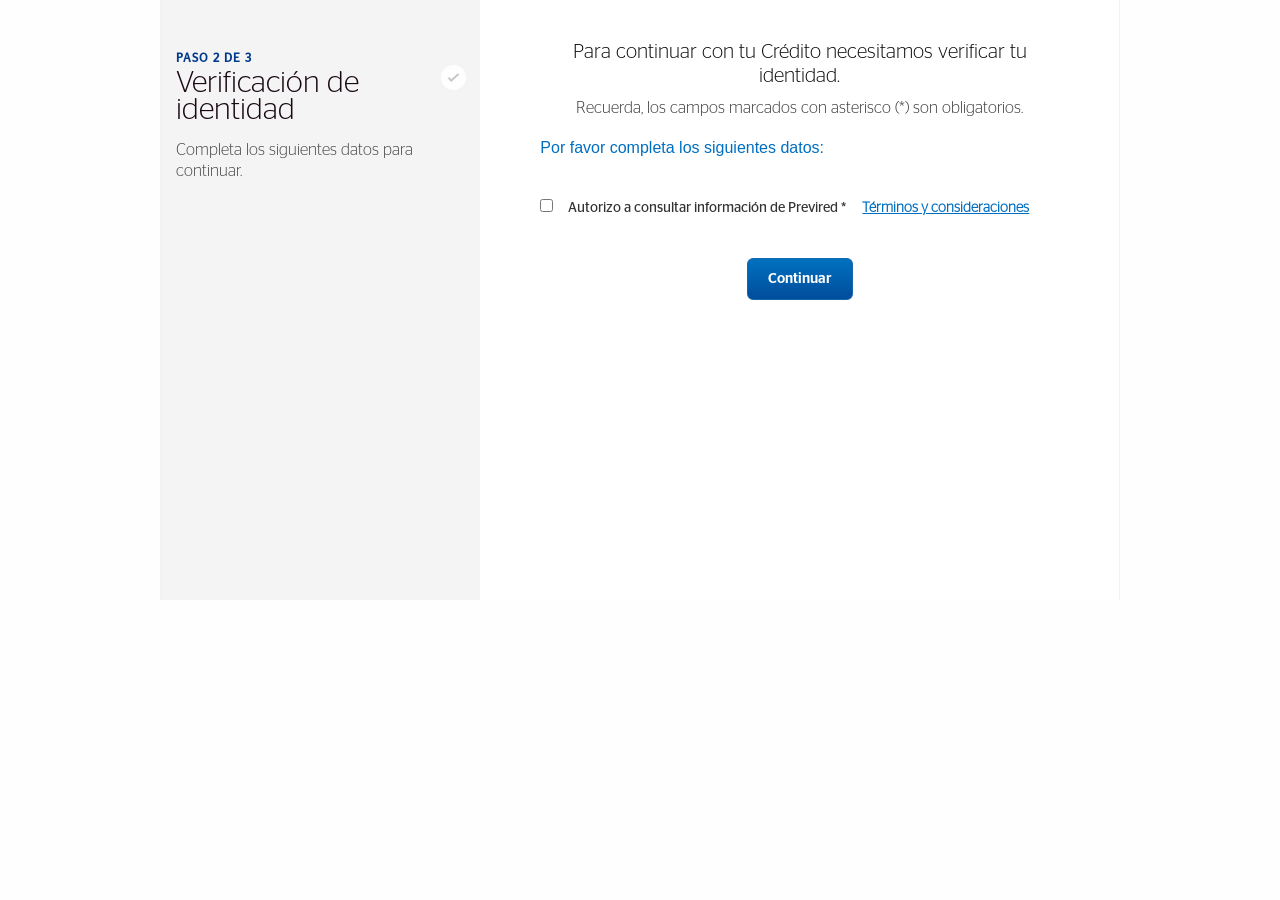
<file: index.html>
<!DOCTYPE html>
<html lang="en">
<head>
	<meta charset="UTF-8">
	<title>Alta Inmediata</title>
	<head>
		<link rel="stylesheet" href="fu/css/foundation2.css?v=1.5">
		<link rel="stylesheet" href="fu/css/stylebbva.css?v=1.5">
		<link rel="stylesheet" href="fu/css/main.css?v=1.5" media="all" />
		<link rel="stylesheet" href="fu/css/jquery-ui.css">
		<link rel="stylesheet" href="fu/css/jquery.modal.css">
		<!-- <link rel="stylesheet" href="fu/css/fu_haztecliente.css"> -->
		<link rel="stylesheet" href="fu/css/nt-altainmedita.css">
		<meta charset="UTF-8">
		<meta name="viewport" content="width=device-width, initial-scale=1.0">
		<title>Formulario &Uacute;nico</title>
<!-- 		<script src="${url.assets.adobedtm.com}"></script>
 -->	</head>
</head>
<body>
	
	<section id="step_one" class="section_main text_font_form height_step2">
				<div class="row altainmediata-step23">
					<div class="small-12 medium-4 large-4 columns">
						<article id="p1" class="side_left side_leftaltainmediata height_step height_step2">
							<div class="offer offer-altainmediata">
								<div class="row">
									<div class="small-11 medium-11 large-11 columns">
										<div id="head_step_one" class="head_step">
											<label>PASO 2 de 3</label>
											<p>Verificaci&oacute;n de identidad</p>
										</div>
									</div>
									<div class="small-1 medium-1 large-1 columns">
										<div class="circle_check type1 ">
											<label id="check_step_one" class="circle_unsuccess" for=""></label>
										</div>
									</div>
								</div>
								<div class="row">
									<div class="content_text">
										<p>Completa los siguientes datos para continuar.</p>
									</div>
								</div>
							</div>
						</article>
					</div>
					<div class="small-12 medium-8 large-8 columns">
						<article class="side_rigth">
							<div class="side_rigth_content">
								<article class="campos-inicio block_two_columns">
									<div class="small-12 medium-12 large-12 block_two_columns">
										<h4 class="font_lite">Para continuar con tu Crédito necesitamos verificar tu identidad.</h4>
										<p class="line_space_1">Recuerda, los campos marcados con asterisco (*) son obligatorios.</p>
										<h6 class="u-blue-text u-align-left u-title-responsive">Por favor completa los siguientes datos:</h6>
										<div class="row equifaxQuestions">
											<!-- Se genera a traves de nt-altainmediata elementos de este tipo -->
											<!-- <div class="small-12 medium-12 large-6 column margin_input_form">
												<label>Pregunta Equifax</label>
												<select class="select_ preguntas" id="pregunta1" name="pregunta1">
													<option value="">Seleccione</option>
													<option value="1">Metropolitana</option>
													<option value="2">...</option>
												</select>
											</div>
											-->
										</div>
										<div class="row equifaxTerms">
											<div class="small-12 medium-12 large-12 columns">
												<input id="termConditions" type="checkbox"><label for="termConditions" class="labelTerm">Autorizo a consultar informaci&oacute;n de Previred *</label><a href="#" class="termConsiderations">T&eacute;rminos y consideraciones</a>
											</div>
											<div class='small-12 medium-12 large-12 columns acceptTermConditions'>
												<label class='label-error'>Debe aceptar los t&eacute;rminos y consideraciones.</label>
											</div>
										</div>
										<div class="button_init">
											<button class="init_button" id="continueEquifax">Continuar</button>
										</div>
									</div>
								</article>
							</div>
						</article>
					</div>
				</div>
			</section>
	<script type="text/javascript" src="fu/js/jquery.js"></script>
	<script type="text/javascript" src="fu/js/jquery-ui.js"></script>
	<script type="text/javascript" src="fu/js/foundation2.js"></script>
	<script type="text/javascript" src="fu/js/modernizr.js"></script>
	<script type="text/javascript" src="fu/js/jquery.modal.js"></script>
	<script type="text/javascript" src="fu/js/iframeResizer.contentWindow.min.js"></script>
	<script type="text/javascript" src="fu/js/iframeResizer.min.js"></script>
	<script type="text/javascript" src="fu/js/jquery.price_format.2.0.min.js"></script>
	<script type="text/javascript" src="fu/js/moment.min.js"></script>
	<script type="text/javascript" src="fu/js/main.js"></script>
	<script type="text/javascript" src="fu/js/service.js"></script>
	<script type="text/javascript" src="fu/js/jquery.mask.min.js"></script>
	<script type="text/javascript" src="fu/js/config.js"></script>
	<script type="text/javascript" src="fu/js/events.js"></script>
	<script type="text/javascript" src="fu/js/validate.js"></script>
	<script type="text/javascript" src="fu/js/fu.js?v=<%=ts %>"></script>
	<script type="text/javascript" src="fu/js/utils_fu.js?v=<%=ts %>"></script>
	<script type="text/javascript" src="fu/js/fu_haztecliente.js?v=<%=ts %>"></script>
	<script type="text/javascript" src="fu/js/fu_subirdocumentos.js?v=<%=ts %>"></script>
	<script type="text/javascript" src="fu/js/fu_haztecliente_utils.js?v=<%=ts %>"></script>
	<script type="text/javascript" src="fu/js/fu_haztecliente_referencias.js?v=<%=ts %>"></script>
	<script type="text/javascript" src="fu/js/nt-altainmediata.js?v=<%=ts %>"></script>
	<script>
		$(function() {
			$(document).foundation();
			com.bbva.main.Main.init();
			$(".select_").selectmenu();
			$(document).tooltip({
				position : {
					my : "center bottom-7",
					at : "center top",
					using : function(position) {
						$(this).css(position);
						$("<div>").addClass("arrow").appendTo(this);
					}
				}
			});
		});
	</script>
</body>
</html>
</file>
<file: fu/css/stylebbva.css>
.cloud-contact h1 {
  font-family: "BBVA Web",arial,sans-serif !important; }
.cloud-contact h4 {
  font-size: 22px;
  color: #434A58;
  font-weight: 200; }
  .cloud-contact  .btn {
    background: #fff;
    color: #00559d; }
.cloud-contact .bootstrap-select:not([class*="span"]):not([class*="col-"]):not([class*="form-control"]) {
  width: 100% !important; }
.cloud-contact .capgemini-tables .tables-body.table-scroll table tr td:first-child {
  text-align: left;
  padding-left: 20px !important;
  color: #71777f;
  font-weight: 500; }
.cloud-contact .progress {
  height: 10px !important;
  margin-bottom: 5px !important; }
.cloud-contact .alert-success p {
  text-align: center;
  font-size: 16px; }
.cloud-contact .fileUpload {
  position: relative;
  overflow: hidden;
  border-radius: 0px 5px 5px 0px;
  margin-left: -3px;
  margin-top: -2px;
  width: 23%; }
  .cloud-contact .fileUpload input.upload {
    position: absolute;
    top: 0;
    right: 0;
    margin: 0;
    padding: 0;
    font-size: 20px;
    cursor: pointer;
    opacity: 0;
    filter: alpha(opacity=0); }
.cloud-contact .upload-doc {
  border-radius: 1px;
  border: 1px solid #D5E2EE;
  text-align: justify;
  padding: 8px; }
  .cloud-contact .upload-doc label {
    color: #006ec1;
    font-size: 17px; }
.cloud-contact .producto-solicitar label {
  width: 100%;
  margin: 4px 0px 0px 4px;
  color: rgba(255, 255, 255, 0); }

.blocker {
  background: rgba(0, 0, 0, 0.5);
}

main {
      margin-top: 30px;
}



/*estilos propios formulario*/

.paso1 {

}

.paso1 .boxIcons p {
    padding: 11px 0px 0px 4px;
    text-align: left;
}

.paso1 .boxIcons img {
    float:left; padding:8px;
}

@media(max-width: 959px){
    .paso1 .boxIcons .hiddenMedium {
    display: none;
    }
    .paso1 .boxIcons p {
        text-align: center !important;
    }
    .paso1 .boxIcons img {
        float:none !important; 

        }
}

@media(max-width: 959px){
    .hiddenMedium {
        display: none !important;
        }
    .showMedium {
        display: block !important;
    }
}

.showMedium {
    display: none;
}

@media(max-width: 59em){
  .hiddenMedium {
    display: none !important;
  }
}



/*Table*/

.uploadTable table tbody th, table tbody td {
    padding: 1rem 0rem 1rem;
    border-bottom: 1px solid #E9E9E7;
}

.uploadTable .lasTable table tbody th, table tbody td {
    border-bottom: 1px solid #fefefe;
}


.uploadTable  table thead, table tbody, table tfoot {
    border: 1px solid #fff;
    background-color: #fefefe;
}

.uploadTable .title {
  font-size: 17px;color: #000;font-weight: 600;
}

.uploadTable tr {
  background-color: #fff !important;
}

.uploadTable .subtitle {
  margin-top: -5px;
 }

.uploadTable .inputTable{
  width: 66%;
  padding: 8px;
  margin-right: -3px;
  background: #fff;
  border-radius: 4px 0px 0px 4px;
  border: 1px solid #D5E2EE;
 }


 .uploadTable .btnTable{
  padding: 10px 20px 10px 20px;
  border-radius: 0px 4px 4px 0px;
  margin-bottom: 0px !important;
  /* float: right; */
 }


.banner {
    height:120px;
}

.contentSteps1{
   background-color: #FAFAFA;
   /* height: 150px; */
   padding: 8px;
   text-align: center;
}
.font_lite .line_space_5 p {
    text-align: center; font-size:30px;
}

.producto-solicitar p{
    font-size: 13px;font-weight: 600;
}

.producto-solitar .contentImg {
    height:50px;
}

.contentUploadFile {
    border: solid 1px #D5E2EE; 
    padding:8px; 
    margin-top: 16px;
}

.contentUploadFile .gravamen{
    font-size: 17px !important; 
    font-family:'stag_sans_book'; 
    color: #143F9F; 
    padding-top: 2px;
}
.contentUploadFile .help{
    float: none !important;
    padding-left: 8px;
}


.contentTableUpload {
    height: 40px
}

.contentTableUpload .head {
    border-bottom: 1px solid #ccc; 
    height: 55px;
}
.contentTableUpload .head p {
    text-align: left !important; 
    color:#0078D2; 
    margin-top: 8px; 
    font-size: 30px;
}

.button_blank {
    .background-image: linear-gradient(-180deg, #fff 0%, #F6F8F9 100%)
    border: 1px solid #D5E1ED;
    color: #0170D7;
    border-radius: 4px 4px 0px 0px;
    /* float: right; */
    width: 98%;
    background-image: linear-gradient(-180deg, #F6F8F9 0%, #ffffff 100%);
    border: 1px solid #D5E1ED;
}

.resultBorder{
    border: 1px solid #DCDCDC;
}

.uploadCenter {
    font-size: 14px; text-align: center;
}


.modalSms {
    margin-top: 40px !important;
    text-align: center !important;
    height: 10px !important;
}
.modalSms .content {
    border-bottom: 1px solid #E8E8E8;  padding-bottom: 8px !important;
}
.modalSms .content h2 {
    /* text-align: center; */
    text-align: center;
    font-size: 20px;
    font-weight: 300;
    color: #094FA4;
    padding-top: 11px;
}
.modalSms .content h2 strong {
    font-weight: 700;
}
.modalSms .contentSection p {
    text-align: center;
    padding: 20px;
    color: #000;
    font-weight: 700;
    line-height: normal;
}

.modalSms .contentSection .items img {
    padding: 4px;
}

.modalSms .contentSection .items p {
    font-size: 14px;
    line-height: normal;
    color: #000;
    font-weight: 500;
    text-align: center;
    padding: 5px !important;
}

.producto-solicitar .checks_condition {
    width: 100%
}

.contentImg {
    height: 80px;
}

.modalSave {
    margin-top: 40px !important; text-align: center; height: 10px !important;
}

.headModal {
    background-color: #eaeaea; padding-top: 30px; text-align: center !important; font-weight: 500;
}

.modalSave h1 {
    text-align: center; text-align: center; font-size: 26px; font-weight: 300; color: #0078D2
}

.image2{
   display: none;
}


.dap-items {
    text-align: left;
    font-family: stag_sans_ligth;
    color: #006ec1;
}

.dap-items label {
    color: #064CA4;
    font-size: 20px !important;
    font-family: stag_sans_ligth !important;
}

.dap-items p {
    color: #064CA4;
    font-family: stag_sans_ligth;
    font-size: 14px;
}

@media (max-width: 415px){ 
   .image1{
     display: none !important;
   }

   .image2{
     display: block;
   }
}


@media only screen and (max-width: 1024px){
    .buttonMobile {
        margin:4px !important;
    }
    .inputTable {
        width: 77% !important;
        margin: 10px 16px;
    }

    .modalSize {
        width: 100% !important;
        top: -15px !important;
    }
    .content_text p {
        line-height: normal;
    }

    .button_close_modal {
        margin-bottom: 4px !important;
    }

    .modalSize .contentItems {
        width: 100% !important;
    }
    .side_rigth {
        margin-top: 0PX !important;
    }
    .modalLogin {
      width: 70%
    } 
}

@media only screen and (max-width: 414px){
  .modalLogin form {
    width: 97% !important;
    height: 1200px !important;
  }
  .heightSection0 {
    height: 1200px !important;
  }  
}

@media only screen and (max-width: 639px){
  .modalLogin {
    width: 95%
  }
  .heightSection0 {
    height: 1000px !important;
  }
}

.textLegal {
    margin:4px auto;
}

.heightSection0 {
    height: 700px;
}


.heightSection4 {
    height: 1500px;
}


.textLegal p {
    font-size: 10px;
    color: #434A58;
    text-align: justify;
    padding: 4px;
    font-family: stag_sans_book;
}

.radio_label .options {
    float: left;
    margin-right: 8px;
    color: #143F9F !important;
}

@media (max-width: 1024px){
    .side_rigth_content {
        width: 100%;
        text-align: center;
        padding: 0px !important;
    }
}

@media (max-width: 505px){
.inputTable {
    width: 65% !important;
    margin: 10px -1px !important;
}
}

.tableUpload {
    margin: 8px 0px 8px 0px !important;
}
.tableUpload .row{
    margin: 0px !important;
}

.tableUpload hr {
    border:1px solid #E9E9E7;
}

.modalSize {
    width: 80%;
}

.modalSize .contentItems {
    margin: 0 auto;
    width: 85%;
}


.mtop8 {
    margin-bottom: 8px;
}

.simulaConsumo p, .simulaHipotecario p, .simulaBeneficios p {
    color: #003A8C !important;
    text-decoration: underline;
}

.ui-tooltip,.arrow:after {
    background-color: #F7E9E9 !important;
    border: 2px solid #f4ccdf;
}

.ui-tooltip {
    padding: 10px 10px;
    color: #c4136c !important;
    border-radius: 3px;
    font: bold 11px "Helvetica Neue", Sans-Serif;
    box-shadow: 0 0 7px black;
}

.arrow {
    width: 70px;
    height: 16px;
    overflow: hidden;
    position: absolute;
    left: 50%;
    margin-left: -35px;
    bottom: -16px;
}

.arrow.top {
    top: -16px;
    bottom: auto;
}

.arrow.left {
    left: 20%;
}

.arrow:after {
    content: "";
    position: absolute;
    left: 20px;
    top: -20px;
    width: 25px;
    height: 25px;
    box-shadow: 6px 5px 9px -9px black;
    -webkit-transform: rotate(45deg);
    -ms-transform: rotate(45deg);
    transform: rotate(45deg);
}

.arrow.top:after {
    bottom: -20px;
    top: auto;
}

.solicitudEnviada h3 {
    color: #006ec1;
    padding-bottom: 0px;
    margin-bottom: 20px;
    font-size: 24px;
}

.solicitudEnviada {
    color: #222222;
}

.solicitudEnviada .boxBlue {
    background: #F3F5F7;
    border-radius: 4px;
    padding: 16px 16px;
    font-size: 15px;
    border: solid 1px #DDE3EA;
    margin-bottom: 10px;
}
.solicitudEnviada .boxBlue p {
    font-size: 15px !important;
}

.solicitudEnviada ul {
    font-size: 15px;
}

.solicitudEnviada .footer {
    font-size: 15px #EDEDED;
    width: 95%;
    padding: 16px;
}

.log-in-form {
    border-radius: 5px;
    border: 1px solid #8FBBDF;
    padding: 29px 16px !important;
    margin: auto 0 auto 20px;
    box-shadow: 0px 4px 5px rgba(0,0,0,0.3);
    color:#666666;
}

.log-in-form label {
    color:#666666 !important;
}

.log-in-form div .button_init {
    padding: 4px 15px !important;
}

.log-in-form .init_button {
    width: 100%;
    margin-bottom: 10px !important;
}

.log-in-form a {
    font-size: 14px !important;
    color: #666666 !important;
    text-decoration: underline;
}
.log-in-form .link a {
    text-decoration: none;
}


.modalLogin {
    width: 50%;
    top: -23px;
}

.modalLogin form {
    width: 300px;
    margin: 0px auto 20px auto;
}


.montoSpan span {
  font-size:12px;
  color:#434a58;
  font-weight: 700;
}
</file>
<file: fu/css/main.css>
@font-face {
    font-family: stag_sans_book;
    src: url('fonts/Stag-Sans-Book.otf');
}
@font-face {
    font-family: stag_sans_ligth;
    src: url('fonts/Stag-Sans-Light.otf');
}
@font-face {
    font-family: credict_card;
    src: url('fonts/Credictcard.ttf');
}
@font-face {
    font-family: stag_sans_medium;
    src: url('fonts/Stag Sans-Medium.otf');
}
@font-face {
    font-family: stag_medium;
    src: url('fonts/Stag-Medium.otf');
}
body {
    margin: 0px;
    padding: 0px;
    overflow-x: hidden;
}
h3 {
    font-size: 35px;
    font-family: 'stag_sans_ligth', arial;
}
h4 {
    font-size: 20px;
    font-family: 'stag_sans_book', arial;
}
input[type="radio"] {
    display: none;
}
input[type='text'].error-input,
input[type='password'].error-input,
input[type='number'].error-input,
input[type='email'].error-input,
input[type='tel'].error-input {
    background-color: #FAF2F2;
    border-color: #F8E0EC;
}
input[type="radio"] {
    display: inline-block;
    margin: 6px 3px 3px 3px;
    padding-top: 45px !important;
    position: absolute;
    width: 50px;
    height: 1em;
    vertical-align: middle;
    cursor: pointer;
    -moz-border-radius: 50%;
    border-radius: 50%;
}
input[type="radio"]:checked+label span {
    background-color: green !important;
}
input[type="radio"]+label span,
input[type="radio"]:checked+label span {
    -webkit-transition: background-color 0.4s linear !important;
    -o-transition: background-color 0.4s linear !important;
    -moz-transition: background-color 0.4s linear !important;
    transition: background-color 0.4s linear !important;
}
input[type="text"],
input[type="number"],
input[type="email"],
input[type="tel"] {
    position: relative;
    -webkit-border-radius: 4px;
    -moz-border-radius: 4px;
    height: 34px !important;
    height: 37px;
    background: #FFFFFF;
    border: 1px solid #E9E9E7;
    box-shadow: inset 0px 1px 5px 0px rgba(0, 0, 0, 0.30);
    border-radius: 5px;
    -moz-box-shadow: inset 0 1 5px 0px rgba(0, 0, 0, 0.30);
    -webkit-box-shadow: inset 0 1 5px 0px rgba(0, 0, 0, 0.30);
    margin: 0px !important;
}
input::-webkit-input-placeholder {
    font-size: 14px;
    color: #9B9B9B;
}
input:-moz-placeholder {
    font-size: 14px;
    color: #9B9B9B;
}
input::-moz-placeholder {
    font-size: 14px;
    color: #9B9B9B;
}
input:-ms-input-placeholder {
    font-size: 14px;
    color: #9B9B9B;
}
input.bbva {
    color: #064CA4;
}
input[type="password"] {
    position: relative;
    -webkit-border-radius: 4px;
    -moz-border-radius: 4px;
    border-radius: 4px;
    line-height: 25px;
    border: 1px solid #DBDBD9;
    height: 28px;
    box-shadow: inset 0 2px 2px 0 #C7C7C6;
    padding: 0 0 0 10px;
}
input[type="text"]:disabled {
    background: #fff;
    border: 1px solid #eeecec;
    box-shadow: none;
}
input[type=radio].css-checkbox {
    position: absolute;
    z-index: -1000;
    left: -1000px;
    overflow: hidden;
    clip: rect(0, 0, 0, 0);
    height: 1px;
    width: 1px;
    margin: 0;
    padding: 0;
    border: 0;
}
input[type=radio].css-checkbox+label.css-label,
input[type=radio].css-checkbox+label.css-label.clr {
    padding-left: 24px;
    margin: 2px 0 10px 0;
    height: 24.24px;
    display: inline-block;
    line-height: 30px;
    background-repeat: no-repeat;
    background-position: 0 0;
    font-size: 30px;
    vertical-align: middle;
    cursor: pointer;
}
input[type=radio].css-checkbox:checked+label.css-label,
input[type=radio].css-checkbox+label.css-label.chk {
    background-position: 0 -24px;
}
label.css-label {
    background-image: url(../img/icon-radiobuton.png);
    -webkit-touch-callout: none;
    -webkit-user-select: none;
    -khtml-user-select: none;
    -moz-user-select: none;
    -ms-user-select: none;
    user-select: none;
}
select {
    color: rgb(0, 41, 157) !important;
}
label {
    line-height: 27px;
    font-size: 14px;
    text-align: left;
    font-family: stag_sans_book;
    color: #333;
}
 .side_left {
    width: 100%;
    background-color: #F4F4F4;
    float: left;
    margin-bottom: -1000px;
    padding-bottom: 1000px;
}
 .side_left p {
    line-height: 20px;
    font-weight: 500;
    font-size: 16px;
    color: black;
}
 .side_left label {
    margin-bottom: 20px;
    font-weight: 700;
    letter-spacing: 1px;
    text-transform: uppercase;
    margin: 0px 0px 10px 0px;
}
textarea#condition {
    height: 200px;
    background-color: white;
    font-weight: 100;
    line-height: 19px !important;
    font-size: 12px;
    text-align: justify;
    width: 95%;
    margin: 0 auto;
    overflow-y: scroll;
    resize: none;
    color: #666666;
    padding: 20px;
}
.side_rigth {
    width: 100%;
    background-color: white;
    height: 100%;
    min-height: 600px;
    position: relative;
}
.contentSimuladores{
    width: 100%;
    background-color: white;
    height: 100%;
    min-height: 600px;
    position: relative;
    display: none;
}
div#side_rigth_banner {
    width: 100%;
}

.image2{
   display: none;
}

@media (max-width: 415px){
   .image1{
     display: none !important;
   }

   .image2{
     display: block;
   }
}
#ofert {
    margin-left: 70px;
    margin-top: 40px;
}
.side_rigth_content {
    width: 100%;
    background-color: white;
    margin: 0 auto;
    text-align: center;
    padding-top: 0%;
    padding-bottom:40px;
}
.side_rigth_content p {
    color: #353535;
}
.side_span_right {
    text-align: right !important;
}
#buttons_panel .icon {
        height: 50px;
        float: left;
}
.side_rigth_content h2 {
    margin: 0;
    text-align: center;
    line-height: 0;
    color: #BDBDBD;
}
.side_rigth_conent ul {
    list-style-type: none;
    margin: 0;
    padding: 0;
    overflow: hidden;
    background-color: #333;
}
div .offer {
    width: 100%;
    padding: 20px 38px 38px 38px;
}
div .content_text {
    margin: 0 auto !important;
    height: auto !important;
    line-height: 0 !important;
    margin-top: 10px !important;
    margin-bottom: 21% !important;
    text-align: justify;
}
.blocked_disabled{
    position: absolute;
    width: 100%;
    height: 100%;
    background-color: #fff;
    z-index: 1;
    opacity: .8;
}
.height_step .content_text p{
    line-height: 1.3 !important;
    text-align: left !important;
    margin-top: -18px !important;
}
.footer_step label {
    line-height: 0.3;
    color: rgba(0, 85, 157, 0.3);
    font-size: 12px !important;
    margin-top: 10%;
    font-weight: bold;
}
.footer_step p {
    color: rgba(189, 189, 189, 0.63) !important;
    font-size: 25px !important;
    line-height: 0.9 !important;
}
.head_step label {
    line-height: 0.3;
    color: #003A8C;
    font-size: 12px;
    margin-top: 10%;
    font-weight: bold;
}
.head_step p {
    color: #190714 !important;
    font-size: 30px !important;
    line-height: 0.9 !important;
}
.line_space_2 {
    font-size: 14px !important;
}
.content_text p {
    line-height: 0.5 ;
    color: #424242;
    text-align: justify;
    font-size: 16px;
}
.content_text h3 {
    color: #292929;
    font-size: 38px;
    font-family: 'stag_sans_ligth' !important;
}
#buttons_panel {
    margin: 0 auto;
    display: block;
    width: 100%;
    margin-top: 20px;
}
div .button_init {
    margin: 0 auto;
    text-align: center;
    margin-top: 30px;
    width: 100%;
    padding: 0 30px;
    display: inline-block;
}
div .text {
    text-align: center;
    color: #848484;
    font-family: arial, sans-serif !important;
    padding-top: 7px;
    font-size: 12px !important;
    line-height: 0.1 !important;
}

@media(max-width:1024px){
    div .text{
        width:84% !important;
        float: left;
    }
}
.font_lite {
    font-family: 'stag_sans_ligth' !important;
}
.buttons {
    float: left;
    display: inline;
    text-align: center;
    margin: 20px 10px 0px 30px;
    line-height: 0;
}
.error_msg {
    margin: 0 auto;
    margin-top: 10px;
    color: #c4136c;
    font-size: 0.85em !important;
    padding: 15px 55px;
    background: rgba(255, 184, 184, 0.3);
    border: 1px solid #c4136c;
    border-radius: 6px;
    width: 95%;
    position: relative;
    font-family: 'stag_sans_book';
}
.error_msg3 {
    margin: 0 auto;
    margin-top: 10px;
    color: #c4136c;
    font-size: 0.85em !important;
    padding: 15px 55px;
    background: rgba(255, 184, 184, 0.3);
    border: 1px solid #c4136c;
    border-radius: 6px;
    width: 95%;
    position: relative;
    font-family: 'stag_sans_book';
}
.init_button {
    color: white;
    padding: 13px 20px 13px 20px;
    text-align: center;
    text-decoration: none;
    display: inline-block;
    margin: 0 auto !important;
    background-image: linear-gradient(-180deg, #0071BF 0%, #004D9C 100%);
    border: 1px solid #1867AC;
    border-radius: 6px;
    font-size: 14px;
    color: #FFFFFF;
    letter-spacing: 0px;
    font-family: 'stag_sans_medium', arial;
    margin-bottom: 40px !important;
}
.button_disable {
    background-image: linear-gradient(-180deg, #E9E9E9 0%, #CFCFCF 100%);
    border: 1px solid #DCDCDC;
    border-radius: 6px;
    font-family: 'stag_sans_medium', arial, sans-serif !important;
    font-size: 14px;
    color: #FFFFFF;
    letter-spacing: 0px;
}
.btn_disable {
    background: #0079c1;
    background: -moz-linear-gradient(top, #0079c1 0%, #00559d 100%);
    background: -webkit-linear-gradient(top, #0079c1 0%, #00559d 100%);
    background: linear-gradient(to bottom, #0079c1 0%, #00559d 100%);
    background: -moz-linear-gradient(top, #0079c1 0%, #00559d 100%);
    background: -webkit-linear-gradient(top, #0079c1 0%, #00559d 100%);
    background: linear-gradient(to bottom, #0079c1 0%, #00559d 100%);
    filter: progid: DXImageTransform.Microsoft.gradient ( startColorstr='#0079c1', endColorstr='#00559d', GradientType=0);
}
.section_main {
    max-width: 960px;
    background-color: #fff;
    margin: 0 auto;
    border-left: 1px #F2F2F2 solid !important;
    border-right: 1px #F2F2F2 solid !important;
    font-family: 'stag_sans_ligth' !important;
    position: relative;
    overflow: hidden;
}
.row {
    max-width: 100%;
}
.columns {
    padding: 0 !important;
    margin: 0 !important;
}
.alert_pop, .alert_pop2, .alert_pop3 {
    display: none;
}
.alert_pop2 img {
    position: absolute !important;
    margin-left: 40px;
    margin-top: 11px;
}
.alert_pop3 img {
    position: absolute !important;
    margin-left: 40px;
    margin-top: 11px;
}
.text_tittle {
    margin: 0 auto !important;
    text-align: center !important;
    margin-top: 20px !important;
    margin-bottom:0px !important;
    font-family: 'stag_sans_ligth' !important;
    font-size: 26px !important;
    line-height: 31px;
    width: 70%;
}
.margin_input_form{
margin-top: 10px;
}
.block_two_columns {
    margin: 0 auto !important;
    padding: 0 30px;
}
.circle_check {
    border-radius: 50%;
    position: relative;
    behavior: url(PIE.htc);
    margin-top: 35px;
}
.type1 {
        width: 25px;
    height: 25px;
    background: #fefefe;
}
.circle_check label {
    content: '';
    width: 14px;
    height: 7px;
    position: absolute;
    top: 10px;
    left: 8px;
    border: 2px solid #2E2E2E;
    border-top: none;
    border-right: none;
    background: transparent;
    opacity: 0;
    -webkit-transform: rotate(-45deg);
    transform: rotate(-42deg);
    opacity: 0.5;
}
.circle_unsuccess {
content: '' !important;
    width: 11px !important;
    height: 5px !important;
    position: absolute !important;
    top: 9px !important;
    left: 7px !important;
    border: 2px solid rgba(128, 128, 128, 0.43)!important;
    border-top: none !important;
    border-right: none !important;
    background: transparent !important;
    opacity: 0 !important;
    -webkit-transform: rotate(-45deg) !important;
    transform: rotate(-42deg) !important;
    opacity: 1 !important;
}
.select_ {
    height: 65px !important;
    margin-bottom: 20px;
}
.ui-icon {
    background: url(../img/ico-combo30.png) no-repeat scroll 0 0 transparent !important;
    border-left: 1px solid #d5e2ee;
    height: 2.5em;
    width: 2.5em;
}
.ui-selectmenu-button span.ui-icon {
    margin-top: -13px !important;
}
.overflow_select {
    height: 180px !important;
}
.ui-selectmenu-menu .ui-menu li {
    font-size: 0.78em;
}
.tooltip {
    font-size: 0.7rem;
}
.ui-icon {
    width: 25px !important;
    height: 27px !important;
}
.ui-selectmenu-button {
    font-size: 14px !important;
    color: #003f8c !important;
    height: 34px !important;
    background: -webkit-gradient(linear, 50% 0%, 50% 100%, color-stop(0%, #ffffff), color-stop(100%, #f5f7f8)) !important;
    background: -webkit-linear-gradient(#ffffff, #f5f7f8) !important;
    background: -moz-linear-gradient(#ffffff, #f5f7f8) !important;
    background: -o-linear-gradient(#ffffff, #f5f7f8) !important;
    background: -ms-linear-gradient(#ffffff, #f5f7f8) !important;
    background: linear-gradient(#ffffff, #f5f7f8) !important;
    -moz-border-radius: 4px !important;
    -webkit-border-radius: 4px !important;
    -o-border-radius: 4px !important;
    -ms-border-radius: 4px !important;
    -khtml-border-radius: 4px !important;
    border-radius: 4px !important;
    border: 1px solid #D5E2EE !important;
    display: block !important;
    font-family: 'stag_sans_book' !important;
    line-height: 22px;
}
.ui-widget-content {
    background: white !important;
    color: #222222;
    margin-top: 4px;
    moz-box-shadow: none !important;
    webkit-box-shadow: none !important;
    color: #003f8c !important;
}
.ui-widget-content {
    box-shadow: none !important;
    moz-box-shadow: none !important;
    webkit-box-shadow: none !important;
}
ul .ui-state-focus {
    border: 1px solid #ddd !important;
    color: #003f8c !important;
    background: #e2fafe !important;
    font-weight: normal;
    color: #212121;
}
.ui-selectmenu-error {
    text-align: left;
    display: block;
    line-height: 1.4;
    overflow: hidden;
    text-overflow: ellipsis;
    white-space: nowrap;
    background: #F7E9E9 !important;
    border: 1px solid #f4ccdf !important;
    color: #c4136c !important;
}
.offer .content_under .columns img {
 margin: 0px 10px 0 0;
 display: inline-block;
}
a:hover .text_close_modal_button{
color: white;
}
.content-pasos {
    background:#fafafa;
    border-bottom:1px #f4f4f4 solid;
    padding:20px 0px;
    display: inline-block;
    width: 100%;
}
.campos-inicio h4 {
    margin-top:40px;
}
img.responsive {
    width: 100%;
    height: auto;
}
.ofertas {
    background: #fafafa;
    width: 100%;
    display: inline-block;
    padding:30px 0px;
}
.contentOfertas {
    background:#fff;
    border:1px #006ec1 solid;
    border-bottom-right-radius: 5px;
    border-bottom-left-radius: 5px;
    -webkit-box-shadow: 0 2px 4px 1px rgba(0,0,0,0.2);
    box-shadow: 0 2px 4px 1px rgba(0,0,0,0.2);
}
.headOfertas {
    background:url(../img/bgofertas.png);
    background-position: top;
    background-repeat: no-repeat;
    background-size: 100%;
    text-align: center;
    padding: 10px 15px;
    color:#fff;
}
.contentOfertas .column h6 {
    color:#006ec1;
    margin-top: 0px;
}
.contentOfertas p {
    font-size:14px;
    padding-left: 11px;
}
.side_rigth_content {
    width: 100%;
    background-color: white;
    margin: 0 auto;
    text-align: center;
    display: inline-block;
}
.producto-solicitar {
    border-radius:5px;
    -webkit-box-shadow: 0 0 5px 1px rgba(0,0,0,0.2);
    box-shadow: 0 0 5px 1px rgba(0,0,0,0.2);
    height: 115px;
    margin-bottom:20px;
}
.producto-solicitar p {
    color:#006ec1;
}
.producto-solicitar .checkbox {
    text-align: left;
    padding:10px 0px 0px 10px;
}
.producto-solicitar .checkbox input {
    margin-bottom:0px;
}
.itemActivo{
    border:1px #006ec1 solid;
    -webkit-transition: all 300ms ease-in-out;
    -moz-transition: all 300ms ease-in-out;
    -ms-transition: all 300ms ease-in-out;
    -o-transition: all 300ms ease-in-out;
    transition: all 300ms ease-in-out;
}
.text-center{
    text-align: center;
}
.consumo {
    width: 186px;
    height: 165px;
    background:url(../img/consumo.png);
    background-repeat: no-repeat;
    background-position: top;
    margin:0 auto;
}
.consumo-ok {
    width: 186px;
    height: 165px;
    background:url(../img/consumo-ok.png);
    background-repeat: no-repeat;
    background-position: top;
    margin:0 auto;
}

.beneficios {
    width: 186px;
    height: 165px;
    background:url(../img/beneficios.png);
    background-repeat: no-repeat;
    background-position: top;
    margin:0 auto;
}

.beneficios-ok {
    width: 186px;
    height: 165px;
    background:url(../img/beneficios-ok.png);
    background-repeat: no-repeat;
    background-position: top;
    margin:0 auto;
}


.hipotecario {
    width: 186px;
    height: 165px;
    background:url(../img/hipotecario.png);
    background-repeat: no-repeat;
    background-position: top;
    margin:0 auto;
}
.hipotecario-ok {
    width: 186px;
    height: 165px;
    background:url(../img/hipotecario-ok.png);
    background-repeat: no-repeat;
    background-position: top;
    margin:0 auto;
}
.consumo:hover {
    background-image:url(../img/consumo-on.png);
}
.hipotecario:hover {
    background-image:url(../img/hipotecario-on.png);
}

.beneficios:hover {
    background-image:url(../img/beneficios-on.png);
}
.btn {
    cursor: pointer;
}
.btn-secondary {
    border:1px #006ec1 solid;
    padding:13px 20px 13px 20px;
    color:#006ec1 !important;
    border-radius:5px;
    font-family: 'stag_sans_medium', arial;
    font-size: 14px;
}
.lista-productos {
    margin-top:10px !important;
}
.solicitudEnviada {
    margin:0 auto;
    width: 960px;
    margin-top:0px;
    border:1px #ccc solid;
    padding:40px;
    display: none;
    margin-bottom:100px;
}
.solicitudEnviada h2 {
    color:#006ec1;
    border-bottom:1px #ccc solid;
    padding-bottom:20px;
    margin-bottom:40px;
    font-size: 26px;
}
.simulaConsumo p, .simulaHipotecario p, .simulaBeneficios p {
    color:#006ec1;
}
ul {
    margin-bottom:0px;
}
.ui-selectmenu-button {
    width: 100% !important;
}
.btn-secondary.button_disable {
    border: 1px #ccc solid;
    color: #fff !important;
}
#next_two{
    margin-bottom: 40px !important;
}
.modal {
    display: inline-block;
    vertical-align: middle;
    position: relative;
    z-index: 2;
    width: 50%;
    background: #fff;
    -webkit-border-radius: 8px;
    -moz-border-radius: 8px;
    -o-border-radius: 8px;
    -ms-border-radius: 8px;
    border-radius: 8px;
    -webkit-box-shadow: 0 0 10px #c1b8b8;
    -moz-box-shadow: 0 0 10px #c1b8b8;
    -o-box-shadow: 0 0 10px #c1b8b8;
    -ms-box-shadow: 0 0 10px #c1b8b8;
    box-shadow: 0 0 10px #c1b8b8;
    text-align: left;
}
.blocker {
    position: fixed;
    top: 0;
    right: 0;
    bottom: 0;
    left: 0;
    width: 100%;
    height: 100%;
    overflow: auto;
    z-index: 1;
    padding: 20px;
    box-sizing: border-box;
    background: rgba(255,255,255,0.5);
    text-align: center;
}
#title_modal, #title_modal_login{
    background-color: #F4F4F4;
    padding: 30px;
    text-align: center;
    margin-bottom:30px;
}
#title_modal label, #title_modal_login label {
    text-align: center;
    font-size: 30px;
    font-family: 'stag_sans_ligth' !important;
}
.modal a.close-modal {
    position: absolute;
    top: 5px;
    right: 0px;
    display: block;
    width: 30px;
    height: 30px;
    text-indent: -9999px;
    background: url(../img/botonCerrar.png) no-repeat;
}
.btn-primario{
    color: white;
    padding: 13px 20px 13px 20px;
    text-align: center;
    text-decoration: none;
    display: inline-block;
    margin: 0 auto !important;
    background-image: linear-gradient(-180deg, #0071BF 0%, #004D9C 100%);
    border: 1px solid #1867AC;
    border-radius: 6px;
    font-size: 14px;
    color: #FFFFFF;
    letter-spacing: 0px;
    font-family: 'stag_sans_medium', arial;
    margin-bottom: 40px !important;
}
.inside-modal .alerT{
    float: left;
    width: 37px;
    height: auto;
    margin-right: 16px;
    margin-top: 6px;
}


/*checkbox*/

.title_bbva_gravamen {
    font-family: 'stag_sans_book' !important;
    font-size: 13px !important;
}

.text_loren_ {
    font-family: 'stag_sans_ligth' !important;
    font-size: 10px !important;

}

.checks_condition {
    position: relative;
    width: 30px;
    float: left;
}


.checks_condition input[type=checkbox] {
    visibility: hidden;
}

.checks_condition input[type=checkbox]:checked+label:after {
    opacity: 1;
}

.checks_condition label {
    width: 18px;
    height: 18px;
    cursor: pointer;
    position: absolute;
    top: 0;
    left: 0;
    background: #fcfff4;
    background: -webkit-linear-gradient(top, #fcfff4 0%, #dfe5d7 40%, #b3bead 100%);
    background: linear-gradient(to bottom, #fcfff4 0%, #fefefe 40%, #fefefe 100%);
    border-radius: 2px;
    border: 1px solid #d3d2d2;
    margin-top: 6px;
    /*margin-left: 7px !important;
    box-shadow: inset 0px 1px 1px white, 1px 1px 1px rgba(0, 0, 0, 0.5);*/
}

.circle_check {
    border-radius: 50%;
    position: relative;
    behavior: url(PIE.htc);
    /* remove if you don't care about IE8 */
    margin-top: 35px;
}

.type1 {
        width: 25px;
    height: 25px;
    background: #fefefe;
    /* border: 1px solid #000; */
}

.circle_check label {
    content: '';
    width: 14px;
    height: 7px;
    position: absolute;
    top: 10px;
    left: 8px;
    border: 2px solid #2E2E2E;
    border-top: none;
    border-right: none;
    background: transparent;
    opacity: 0;
    -webkit-transform: rotate(-45deg);
    transform: rotate(-42deg);
    opacity: 0.5;
}

.circle_success {
 content: '' !important;
    width: 11px !important;
    height: 5px !important;
    position: absolute !important;
    top: 9px !important;
    left: 7px !important;
    border: 2px solid #2A86CA !important;
    border-top: none !important;
    border-right: none !important;
    background: transparent !important;
    opacity: 0 !important;
    -webkit-transform: rotate(-45deg) !important;
    transform: rotate(-42deg) !important;
    opacity: 1 !important;
}

.circle_unsuccess {


content: '' !important;
    width: 11px !important;
    height: 5px !important;
    position: absolute !important;
    top: 9px !important;
    left: 7px !important;
    border: 2px solid rgba(128, 128, 128, 0.43)!important;
    border-top: none !important;
    border-right: none !important;
    background: transparent !important;
    opacity: 0 !important;
    -webkit-transform: rotate(-45deg) !important;
    transform: rotate(-42deg) !important;
    opacity: 1 !important;

    }

.almoadilla {
    position: absolute;
    margin-top: 50px;
    margin-left: -23px;
    /* #: */
    opacity: 0.5;
    font-size: 17px;
    color: #3F3F3F;
}

.checks_condition label:after {
    content: '';
    width: 12px;
    height: 6px;
    position: absolute;
    top: 3px;
    left: 2px;
    border: 2px solid #638818;
    border-top: none;
    border-right: none;
    background: transparent;
    opacity: 0;
    -webkit-transform: rotate(-45deg);
    transform: rotate(-45deg);
}

.checks_condition label:hover::after {
    opacity: 0.5;
}

div .help {
    float: right;
}

.radio_label {
    color: rgba(0, 41, 157, 0.86);
}

.day {
    width: 80px !important;
}

.month {
    width: 80px !important;
    float: right !important;
}

.year {
    width: 160px !important;
    float: right !important;
}

.margin_box_field {
       width: 374px !important;
    /* padding: 4px 2px 2px 5px; */
    /* margin-top: 15px; */
    overflow: auto;
    /* min-height: 65px; */
}

.margin_box_field label {
    float: left;
    font-size: 14px !important;
    margin: 0 10px 0 0;
}

.margin_box_field_all {
    width: 96% !important;
    height: 80px !important;
    padding: 9px 2px 2px 20px;
    float: left;
    margin-left: 15px;
}

.margin_box_field_all2 {
    width: 100% !important;
    font-family: 'stag_sans_ligth' !important;
    padding: 0 30px !important;
}

.input_all {
    width: 98% !important;
}

.date_input_1 {
    padding: 0 5px 0 9px !important;
    margin-bottom: 8px;
}

.height_step {
    /*height: 800px !important;*/
}

.input_total {
    width: 700px !important;
}

.title_block {
    border-bottom: 1px solid #C5C5C5;
    margin: 0 auto;
    display: none;

}

.text_address {
margin-left: 3px;
    margin-top: 6px;
    font-size: 10px;
    margin-bottom: 9px;
}

.card_type_product {
    margin-bottom: 40px !important;
    float: right !important;
    margin-right: 5%;
    margin-top: 40px;
}

.title_block_ligth {
    border-bottom: 1px solid rgba(138, 138, 138, 0.25);

    margin: 0 auto;
}

.wait_ {
    position: fixed;
    top: 50%;
    left: 50%;
    margin-left: -50px; /* half width of the spinner gif */
    margin-top: -50px; /* half height of the spinner gif */
    text-align:center;
    z-index:1234;
    overflow: auto;
    width: 100px; /* width of the spinner gif */
    height: 102px; /*hight of the spinner gif +2px to fix IE8 issue */
}

.select_ {
    height: 65px !important;
    margin-bottom: 20px;
}

.label_min {
    font-size: 17px;
}

.label_center {
    text-align: center;
}

.ui-icon {
    background: url("../img/ico-combo30.png") no-repeat scroll 0 0 transparent !important;
    border-left: 1px solid #d5e2ee;
    height: 2.5em;
    width: 2.5em;
}

.ui-selectmenu-button span.ui-icon {
    margin-top: -13px !important;
}

.overflow_select {
    height: 180px !important;
}

.ui-selectmenu-menu .ui-menu li {
    font-size: 0.78em;
}

.tooltip {
    font-size: 0.7rem;
}

.ui-icon {
    width: 25px !important;
    height: 27px !important;
}

.ui-selectmenu-button {
    font-size: 14px !important;
    color: #003f8c !important;
    height: 34px !important;
    /*height: 2.333em;*/
    background: url('[data-uri]ï¿½pZHRoPSIxMDAlIiBoZWlnaHQ9IjEwMCUiIGZpbGw9InVybCgjZ3JhZCkiIC8+PC9zdmc+IA==') !important;
    background: -webkit-gradient(linear, 50% 0%, 50% 100%, color-stop(0%, #ffffff), color-stop(100%, #f5f7f8)) !important;
    background: -webkit-linear-gradient(#ffffff, #f5f7f8) !important;
    background: -moz-linear-gradient(#ffffff, #f5f7f8) !important;
    background: -o-linear-gradient(#ffffff, #f5f7f8) !important;
    background: -ms-linear-gradient(#ffffff, #f5f7f8) !important;
    background: linear-gradient(#ffffff, #f5f7f8) !important;
    -moz-border-radius: 4px !important;
    -webkit-border-radius: 4px !important;
    -o-border-radius: 4px !important;
    -ms-border-radius: 4px !important;
    -khtml-border-radius: 4px !important;
    border-radius: 4px !important;
    border: 1px solid #D5E2EE !important;
    display: block !important;
    font-family: 'stag_sans_book' !important;
    line-height: 22px;
}

.ui-widget-content {
    background: white !important;
    color: #222222;
    margin-top: 4px;
    /* box-shadow: 2px 1px 3px rgba(0,0,0,0.4) inset; */
    moz-box-shadow: none !important;
    webkit-box-shadow: none !important;
    color: #003f8c !important;
}

.ui-widget-content {
    box-shadow: none !important;
    moz-box-shadow: none !important;
    webkit-box-shadow: none !important;
}

ul .ui-state-focus {
    border: 1px solid #ddd !important;
    color: #003f8c !important;
    background: #e2fafe !important;
    font-weight: normal;
    color: #212121;
}

.ui-selectmenu-error {
    text-align: left;
    display: block;
    line-height: 1.4;
    overflow: hidden;
    text-overflow: ellipsis;
    white-space: nowrap;
    background: #F7E9E9 !important;
    border: 1px solid #f4ccdf !important;
    color: #c4136c !important;
}

.final_title {
    font-size: 27px !important;
    font-weight: 500 !important;
    margin-top: 20px;
}

.final_step {
    height: 100% !important;
}

.final_button {
    width: 60% !important;
}

div .button_fin {
    margin: 0 auto;
    /* height: 50px; */
    text-align: center;
    margin-top: 10px;
    /* position: relative; */
    width: 100%;
    padding: 0 30px;
}

.offer .content_under .columns img {
 margin: 0px 10px 0 0;
 /* padding: 0 6px 0 0; */
 /* width: 40px; */
 /* position: relative; */
 display: inline-block;
}

.row .block_two_columns .columns .ico-img {
   /* margin-top: 18px;
    margin-left: 20px;*/
}

.texto-modal {
    width: 95%;
    text-align: justify;
    font-family: 'stag_sans_ligth' !important;
    overflow-y: scroll;
    height: 350px;
}

.texto-modal .texto-scroll {
    width: 90%;
}

.texto-modal th {
    background-color: #0072ff;
    color: white;
    font-family: Arial;
    font-size: 14px;
}


.button_close_modal{
    color: white;
    text-align: center;
    text-decoration: none;
    display: inline-block;
    margin: 0 auto !important;
    background-image: linear-gradient(-180deg, #0071BF 0%, #004D9C 100%);
    border: 1px solid #1867AC;
    border-radius: 6px;
    font-size: 14px;
    color: #FFFFFF;
    letter-spacing: 0px;
    font-family: 'stag_sans_medium', arial;
    margin-bottom: 40px !important;
}
.text_close_modal_button{
   margin: 13px 20px 13px 20px;
   padding: 13px 20px 13px 20px;
}

a:hover .text_close_modal_button{
color: white;
}

.ui-tooltip{

    text-overflow: ellipsis;
    white-space: nowrap;
    background: #F7E9E9 !important;
    border: 1px solid #f4ccdf !important;
    color: #c4136c !important;
    font-size: 11px !important;
    font-weight: bold;
    position: relative;
    padding-bottom: 9px !important;
}
.ui-tooltip::after{
    /*	Propiedad comentada fix estilos Formulario unico - Cloud Hazte cliente
	content: '';
	*/
    position: absolute;
    left: 39%;
    top: 63%;
    width: 0;
    height: 0;
    border-left: 14px solid rgba(244, 204, 223, 0);
    border-right: 14px solid transparent;
    border-top: 20px solid #f7e9e9;
    clear: both;
}

.textLegal {
    margin:4px auto;
}

.textLegal p {
    font-size: 10px;
    color: #434A58;
    text-align: justify;
    padding: 4px;
    font-family: stag_sans_book;
}



/* Estilos Responsive ------------------------------------- */
@media (max-width: 1024px) {
    #buttons_panel .text p {
        float: left;
        margin-left:15px;
    }
    .headOfertas {
        background-size: cover;
    }
    .ui-selectmenu-button {
        width: 100%;
    }
    div .offer{
       width: 100%;
        /*padding: 30px 5% 30px 5%; */
        padding: 30px 30px 30px 30px;
    }
    .side_rigth_content {
        width: 100%;
        text-align: center;
        padding: 0px 5%;
    }
    div .content_text {
        margin-bottom:0px !important;
    }
    .head_step label {
        margin-top:30px;
    }
    /*.side_left {
        margin-bottom: inherit !important;
        padding-bottom: inherit !important;
    }*/
    .text_font_form label {
        text-align: left;
    }
    .solicitudEnviada {
        width: 90%;
    }
}
@media (max-width: 860px) {
    .modal {
        width: 85% !important;
    }
    #buttons_panel .icon {
        float: none !important;
        text-align: center;
    }
    #buttons_panel .text {
        padding-top:0px;
    }
}
@media (max-width: 640px) {
    .footer_step{
        margin-bottom: 1rem;
    }
    #buttons_panel .icon {
        float: left !important;
        margin-left: 2%;
    }
    #buttons_panel .text p {
        margin-top: 20px;
    }
    h3 {
        font-size: 30px;
    }
    div .offer {
        padding: 20px 5% 20px 5%;
    }
    .solicitudEnviada h2 {
        padding-bottom: 15px;
        margin-bottom: 30px;
        font-size: 22px;
    }
    div .offer {
        padding: 20px 8% 20px 8%;
    }
    .text_tittle{
        width: 100%;
    }
}
@media (max-width: 480px) {
    h3, .head_step p {
        font-size: 25px !important;
    }
}
@media (max-width:480px){
    .banner-xm {
        display: none;
    }
    .banner-xs {
        display: inline;
    }
}
@media (min-width:481px){
    .banner-xm {
        display: inline;
    }
    .banner-xs {
        display: none;
    }
}
@media(max-width: 480px){
    .block_two_columns {
        padding: 0px !important;
    }
}

.lineaProductos {
    height: 174px;
    width: 1px;
    background-color: #999;
    position: absolute;
    right: 50%;
    top: 85px;
}

@media(max-width: 639px){
    .lineaProductos {
        display: none !important
    }
}

	.modalLogin {
	    width: 30%;
	    top: -14px;
	    /*height: 535px;*/
	}
    .modalLogin form {
        width: 300px;
        margin: 0px auto 20px auto;
    }

    .modalLogin p {
        font-weight: 300;
        padding: 0 16px;
        font-size: 14px;
    }
    .modalLogin .rut {
    	font-size: 16px;
	    color: #0065b7 !important;
	    padding-left: 8px;
    }

    @media only screen and (max-width: 1600px){
    	.modalLogin {
	        width: 50% ;
	       /* height: 550px ;*/
	    }
    }

    @media only screen and (max-width: 1024px){
        .modalLogin {
          width: 70%
        }
    }
    @media only screen and (max-width: 414px){
      .modalLogin form {
        width: 97% !important;
        /*height: 1200px !important;*/
      }
    }
    @media only screen and (max-width: 639px){
      .modalLogin {
        width: 95%;
        /*height: 530px;*/
      }
      .log-in-form {
        width: 90% !important;
        margin: 0 auto !important;
      }
    }
    .log-in-form {
        border-radius: 5px;
        border: 1px solid #8FBBDF;
        padding: 29px 16px !important;
        margin: auto 0  20px;
        box-shadow: 0px 4px 5px rgba(0,0,0,0.3);
        color:#666666;
    }

    .log-in-form label {
        color:#666666 !important;
    }

    .log-in-form div .button_init {
        padding: 4px 15px !important;
    }

    .log-in-form .init_button {
        width: 100%;
        margin-bottom: 10px !important;
    }

    .log-in-form a {
        font-size: 14px !important;
        color: #666666 !important;
        text-decoration: underline;
    }
    .log-in-form .link a {
        text-decoration: none;
    }
</file>
<file: fu/css/fu_haztecliente.css>
/*
 Estilos para Formulario unico hazte cliente
*/

input:-webkit-autofill {
    background-color: white !important;
}

input:-webkit-autofill {
    -webkit-box-shadow: 0 0 0px 1000px white inset;
}

.divBtnConfirmaAvance{
	margin: 0 auto;
	text-align: center;
	margin-top: 30px;
	width: 100%;
	padding: 0 30px;
	display: inline-block;
}

.enlBtnConfirmaAvance{
	padding: 13px 20px 13px 20px;
	text-align: center;
	text-decoration: none;
	display: inline-block;
	margin: 0 auto !important;
	background-image: linear-gradient(-180deg, #0071BF 0%, #004D9C 100%);
	border: 1px solid #1867AC;
	border-radius: 6px;
	font-size: 14px;
	color: #FFFFFF;
	letter-spacing: 0px;
	font-family: 'stag_sans_medium', arial;
	margin-bottom: 40px !important;
    line-height: 14px;
    font-weight: 100;
}

.cloud-contact h1 {
  font-family: "BBVA Web",arial,sans-serif !important; }
.cloud-contact h4 {
  font-size: 22px;
  color: #434A58;
  font-weight: 200; }
  .cloud-contact  .btn {
    background: #fff;
    color: #00559d; }
.cloud-contact .bootstrap-select:not([class*="span"]):not([class*="col-"]):not([class*="form-control"]) {
  width: 100% !important; }
.cloud-contact .capgemini-tables .tables-body.table-scroll table tr td:first-child {
  text-align: left;
  padding-left: 20px !important;
  color: #71777f;
  font-weight: 500; }
.cloud-contact .progress {
  height: 10px !important;
  margin-bottom: 5px !important; }
.cloud-contact .alert-success p {
  text-align: center;
  font-size: 16px; }
.cloud-contact .fileUpload {
  position: relative;
  overflow: hidden;
  border-radius: 0px 5px 5px 0px;
  margin-left: -3px;
  margin-top: -2px;
  width: 23%; }
  .cloud-contact .fileUpload input.upload {
    position: absolute;
    top: 0;
    right: 0;
    margin: 0;
    padding: 0;
    font-size: 20px;
    cursor: pointer;
    opacity: 0;
    filter: alpha(opacity=0); }
.cloud-contact .upload-doc {
  border-radius: 1px;
  border: 1px solid #D5E2EE;
  text-align: justify;
  padding: 8px; }
  .cloud-contact .upload-doc label {
    color: #006ec1;
    font-size: 17px; }

.blocker {
  background: rgba(0, 0, 0, 0.5);
}





/*estilos propios formulario*/

.paso1 {

}

.paso1 .boxIcons p {
    padding: 11px 0px 0px 4px;
    text-align: left;
}

.paso1 .boxIcons img {
    float:left; padding:8px;
}

@media(max-width: 1023px){
    .paso1 .boxIcons .hiddenMedium {
    display: none;
    }
    .paso1 .boxIcons p {
        text-align: center !important;
    }
    .paso1 .boxIcons img {
        float:none !important;

        }

}

/*Table*/

.uploadTable table tbody th, table tbody td {
    padding: 1rem 0rem 1rem;
    border-bottom: 1px solid #E9E9E7;
}


.uploadTable  table thead, table tbody, table tfoot {
    border: 1px solid #fff;
    background-color: #fefefe;
}

.uploadTable .title {
  font-size: 17px;color: #000;font-weight: 600;
}

.uploadTable tr {
  background-color: #fff !important;
}

.uploadTable .subtitle {
  margin-top: -5px;
 }

.uploadTable .inputTable{
  width: 66%;
  padding: 8px;
  margin-right: -3px;
  background: #fff;
  border-radius: 4px 0px 0px 4px;
  border: 1px solid #D5E2EE;
 }

.tableUpload .form-group {
    float: right;
}

@media (max-width: 1024px){
   .tableUpload .form-group {
    float: none !important;
}
}


 .uploadTable .btnTable{
  padding: 10px 20px 10px 20px;
  border-radius: 0px 4px 4px 0px;
  margin-bottom: 0px !important;
  /* float: right; */
 }

.capgemini-tables .tables-body.table-scroll table tr td:first-child {
    text-align: left !important;
    font-size: 14px !important;
    color: #222222;
    font-weight: lighter;
}


.capgemini-tables .tables-body table tr {
    border-bottom: 1px solid #dcdcdc;
    background-color:#ffffff;
}

.capgemini-tables {
    margin-bottom: 20px;
    clear: both
}

.capgemini-tables>h3 {
    margin-bottom: 20px
}

.capgemini-tables .table-detail {
    position: relative;
    left: 0;
    z-index: 3
}

.capgemini-tables .table-detail.bordered {
    background-color: #eaeaea
}

@media(max-width: 768px) {
    .capgemini-tables .table-detail.bordered {
        border-top:5px solid #eaeaea;
        border-bottom: 5px solid #eaeaea
    }
}

@media(min-width: 769px) {
    .capgemini-tables .table-detail.bordered {
        border:5px solid #eaeaea;
        border-radius: 5px 0 5px 5px
    }

    .capgemini-tables .table-detail.bordered .table-tab {
        right: -5px;
        top: -47px;
        background-color: #eaeaea;
        border: 5px solid #eaeaea;
        border-bottom: 0;
        border-radius: 5px 5px 0 0
    }

    .capgemini-tables .table-detail.bordered .table-detail-border .table-detail-header .detail tr td {
        padding: 20px;
    }

}

.capgemini-tables .table-detail>.table-detail-border {
    background-color: white;
    border: 1px solid #c4d7e5;
    border-radius: 5px 0 5px 5px;
    padding-bottom: 20px
}

.capgemini-tables .table-detail>.table-detail-border:before,
.capgemini-tables .table-detail>.table-detail-border:after {
    content: " ";
    display: table
}

.capgemini-tables .table-detail>.table-detail-border:after {
    clear: both
}

@media(max-width: 768px) {
    .capgemini-tables .table-detail>.table-detail-border {
        border-radius:0;
        border-left: 0;
        border-right: 0
    }
}

@media(min-width: 768px) {
    .capgemini-tables .table-detail>.table-detail-border.detail {
        padding-bottom:0
    }
}

.capgemini-tables .table-detail>.table-detail-border>.table-detail-header>table {
    cursor: pointer
}

@media(min-width: 769px) {
    .capgemini-tables .table-detail .table-tab {
        position:absolute;
        right: 0;
        top: -42px
    }
}

.capgemini-tables .table-detail .table-tab>.table-detail-border {
    padding: 10px
}

.capgemini-tables .table-detail .table-tab>.table-detail-border:before,
.capgemini-tables .table-detail .table-tab>.table-detail-border:after {
    content: " ";
    display: table
}

.capgemini-tables .table-detail .table-tab>.table-detail-border:after {
    clear: both
}

@media(min-width: 769px) {
    .capgemini-tables .table-detail .table-tab>.table-detail-border {
        background-color:#f3fbfc;
        border: 1px solid #c4d7e5;
        border-bottom: 0;
        border-radius: 5px 5px 0 0;
        position: relative;
        top: 2px
    }
}

@media(max-width: 768px) {
    .capgemini-tables .table-detail .table-tab>.table-detail-border {
        position:absolute;
        bottom: -45px;
        right: 0
    }

    .capgemini-tables .table-detail .table-tab>.table-detail-border>a>span {
        display: none
    }
}

@media(max-width: 768px) {
    .capgemini-tables .table-detail .table-tab>.table-detail-border.over {
        bottom:3px
    }
}

.capgemini-tables .table-detail .table-tab>.table-detail-border>span,
.capgemini-tables .table-detail .table-tab>.table-detail-border>a>span {
    margin: 0 5px
}

.capgemini-tables .table-detail .table-tab>.table-detail-border>span.table-detail-close,
.capgemini-tables .table-detail .table-tab>.table-detail-border>a>span.table-detail-close {
    margin-right: 0;
    display: inline-block
}

@media(min-width: 769px) {
    .capgemini-tables .table-detail .table-tab>.table-detail-border>span.table-detail-close,
    .capgemini-tables .table-detail .table-tab>.table-detail-border>a>span.table-detail-close {
        border-left:1px solid #c4d7e5;
        padding: 0 0 0 10px;
        margin-left: 10px
    }
}

.capgemini-tables .table-detail .table-tab>.table-detail-border>span.table-detail-close a,
.capgemini-tables .table-detail .table-tab>.table-detail-border>a>span.table-detail-close a {
    font-weight: bold;
    position: relative;
    outline: 0
}

@media(max-width: 768px) {
    .capgemini-tables .table-detail .table-tab>.table-detail-border>span.table-detail-close a .close-text,
    .capgemini-tables .table-detail .table-tab>.table-detail-border>a>span.table-detail-close a .close-text {
        display:none
    }
}

.capgemini-tables .table-detail .table-tab>.table-detail-border>span.table-detail-close a .close-icon,
.capgemini-tables .table-detail .table-tab>.table-detail-border>a>span.table-detail-close a .close-icon {
    margin-bottom: -2px;
    margin-left: 4px
}

@media(max-width: 768px) {
    .capgemini-tables .table-detail .table-tab>.table-detail-border>span.table-detail-close a .close-icon,
    .capgemini-tables .table-detail .table-tab>.table-detail-border>a>span.table-detail-close a .close-icon {
        margin-bottom:-3px;
        margin-left: 0
    }
}

.capgemini-tables .table-detail .table-tab>.table-detail-border>span.table-detail-close a .close-icon.special,
.capgemini-tables .table-detail .table-tab>.table-detail-border>a>span.table-detail-close a .close-icon.special {
    margin-left: 4px
}

@media(max-width: 768px) {
    .capgemini-tables .table-detail .table-tab>.table-detail-border>span.table-detail-close a .close-icon.special,
    .capgemini-tables .table-detail .table-tab>.table-detail-border>a>span.table-detail-close a .close-icon.special {
        margin-left:0;
        margin-bottom: -90px
    }
}

.capgemini-tables .table-detail table {
    width: 100%;
    font-size: 12px;
    font-family: Arial,Helvetica,'Times New Roman',verdana,sans-serif
}

.capgemini-tables .table-detail table tr {
    border-bottom: 1px solid #dcdcdc
}

@media(min-width: 769px) {
    .capgemini-tables .table-detail table tr:hover {
        background:#d6f4fc
    }
}

.capgemini-tables .table-detail table tr th {
    font-size: 10px;
    font-weight: bold;
    background-color: #f8f8f5;
    border-right: 1px solid #dcdcdc;
    padding: 4px 20px;
    color: #434a58;
    text-transform: uppercase
}

.capgemini-tables .table-detail table tr th:first-child {
    padding-left: 20px
}

@media(max-width: 768px) {
    .capgemini-tables .table-detail table tr th:first-child {
        padding-left:10px
    }
}

.capgemini-tables .table-detail table tr th a {
    color: #434a58
}

.capgemini-tables .table-detail table tr th:last-child {
    border-right: 0
}

.capgemini-tables .table-detail table tr th p {
    font-weight: lighter;
    margin: 0
}

.capgemini-tables .table-detail table tr td {
    text-align: right;
    vertical-align: top;
    padding: 20px 10px
}

.capgemini-tables .table-detail table tr td:first-child {
    padding-left: 20px;
    font-weight: bold;
    text-align: left;
    color: #0065b7
}

.capgemini-tables .table-detail table tr td.right {
    text-align: right
}

.capgemini-tables .table-detail table tr td strong {
    font-size: 15px
}

.capgemini-tables .table-detail table tr td small {
    font-size: 11px;
    color: #434a58;
    font-weight: normal;
    display: block
}

.capgemini-tables .table-detail table tr td small.muted {
    color: #71777f
}

.capgemini-tables .table-detail table tr td p {
    color: #434a58;
    margin: 0;
    font-weight: normal
}

.capgemini-tables .table-detail header {
    background-color: #f3fbfc;
    border-radius: 5px 0 0 0;
    border-bottom: 1px solid #c4d7e5
}

@media(max-width: 768px) {
    .capgemini-tables .table-detail header {
        position:relative;
        border-radius: 0
    }
}

.capgemini-tables .table-detail header table {
    border-top: 0
}

.capgemini-tables .table-detail header table tr {
    border-bottom: 0
}

.capgemini-tables .table-detail header table tr:hover {
    background-color: #f3fbfc
}

.capgemini-tables .table-detail header table tr:hover td:first-child {
    border-radius: 5px 0 0 0
}

@media(max-width: 768px) {
    .capgemini-tables .table-detail header table tr:hover td:last-child {
        border-radius:0 5px 0 0
    }
}

.capgemini-tables .table-detail .button-bar {
    background: #f4f7fb;
    background: -moz-linear-gradient(top,#f4f7fb 0,#d7e3ef 100%);
    background: -webkit-gradient(linear,left top,left bottom,color-stop(0,#f4f7fb),color-stop(100%,#d7e3ef));
    background: -webkit-linear-gradient(top,#f4f7fb 0,#d7e3ef 100%);
    background: -o-linear-gradient(top,#f4f7fb 0,#d7e3ef 100%);
    background: -ms-linear-gradient(top,#f4f7fb 0,#d7e3ef 100%);
    background: linear-gradient(to bottom,#f4f7fb 0,#d7e3ef 100%);
    filter: progid:DXImageTransform.Microsoft.gradient(startColorstr=#f4f7fb,endColorstr=#d7e3ef,GradientType=0);
    border-top: 1px solid #eaeaea;
    padding: 10px 20px
}

@media(max-width: 768px) {
    .capgemini-tables .table-detail .button-bar {
        height:50px
    }
}

.capgemini-tables .table-detail .table-content {
    padding: 20px 20px 0
}

.capgemini-tables .table-detail .table-content:before,
.capgemini-tables .table-detail .table-content:after {
    content: " ";
    display: table
}

.capgemini-tables .table-detail .table-content:after {
    clear: both
}

@media(max-width: 768px) {
    .capgemini-tables .table-detail .table-content {
        padding-left:10px;
        padding-right: 10px
    }
}

.capgemini-tables .table-detail .table-content h1 {
    font-family: BBVA Web Light;
    font-size: 18px;
    color: black;
    margin: 0 0 15px;
    line-height: 12px
}

.capgemini-tables .table-detail .table-content h2 {
    font-family: BBVA Web Light;
    font-size: 14px;
    color: black;
    font-weight: bold;
    margin-top: 0
}

.capgemini-tables .table-detail .table-content .buttons {
    margin: 20px 0 0
}

.capgemini-tables .table-detail .table-content .definitions:before,
.capgemini-tables .table-detail .table-content .definitions:after {
    content: " ";
    display: table
}

.capgemini-tables .table-detail .table-content .definitions:after {
    clear: both
}

.capgemini-tables .table-detail .table-content .definitions.one-column dl {
    float: none;
    width: auto
}

.capgemini-tables .table-detail .table-content .definitions.one-column dl:before,
.capgemini-tables .table-detail .table-content .definitions.one-column dl:after {
    content: " ";
    display: table
}

.capgemini-tables .table-detail .table-content .definitions.one-column dl:after {
    clear: both
}

.capgemini-tables .table-detail .table-content .definitions.one-column dl dt {
    margin-right: 0 !important
}

@media(max-width: 768px) {
    .capgemini-tables .table-detail .table-content .definitions.horizontal.first {
        padding-top:10px
    }
}

.capgemini-tables .table-detail .table-content .definitions.horizontal dl {
    margin-bottom: 0
}

@media(max-width: 768px) {
    .capgemini-tables .table-detail .table-content .definitions.horizontal dl:before,
    .capgemini-tables .table-detail .table-content .definitions.horizontal dl:after {
        content:" ";
        display: table
    }

    .capgemini-tables .table-detail .table-content .definitions.horizontal dl:after {
        clear: both
    }

    .capgemini-tables .table-detail .table-content .definitions.horizontal dl.empty {
        display: none
    }
}

@media(min-width: 769px) {
    .capgemini-tables .table-detail .table-content .definitions.horizontal dl {
        float:left;
        width: 50%
    }
}

.capgemini-tables .table-detail .table-content .definitions.horizontal dl dd {
    display: inline-block;
    float: left;
    width: 45%;
    font-weight: bold;
    padding-left: 3px;
    padding-bottom: 10px;
    margin-top: 0
}

.capgemini-tables .table-detail .table-content .definitions.horizontal dl dd.last {
    padding-bottom: 0
}

.capgemini-tables .table-detail .table-content .definitions.horizontal dl dt {
    display: inline-block;
    float: left;
    width: 55%;
    padding-bottom: 10px
}

@media(min-width: 769px) {
    .capgemini-tables .table-detail .table-content .definitions.horizontal dl dt {
        border-bottom:0;
        margin-top: 0
    }
}

.capgemini-tables .table-detail .table-content .definitions.horizontal dl dt.last {
    padding-bottom: 0
}

@media(max-width: 768px) {
    .capgemini-tables .table-detail .table-content .definitions.horizontal dl dt.last {
        padding-bottom:10px
    }
}

@media(min-width: 769px) {
    .capgemini-tables .table-detail .table-content .definitions.horizontal dl:nth-child(odd) dt {
        margin-right:0
    }

    .capgemini-tables .table-detail .table-content .definitions.horizontal dl.last-row dt {
        border-bottom: 0
    }
}

.capgemini-tables .table-detail .table-content .definitions dl {
    margin-bottom: 10px
}

@media(max-width: 768px) {
    .capgemini-tables .table-detail .table-content .definitions dl:before,
    .capgemini-tables .table-detail .table-content .definitions dl:after {
        content:" ";
        display: table
    }

    .capgemini-tables .table-detail .table-content .definitions dl:after {
        clear: both
    }

    .capgemini-tables .table-detail .table-content .definitions dl.empty {
        display: none
    }
}

@media(min-width: 769px) {
    .capgemini-tables .table-detail .table-content .definitions dl {
        float:left;
        width: 50%
    }
}

.capgemini-tables .table-detail .table-content .definitions dl dd {
    font-weight: bold;
    font-size: 12px;
    color: #434a58
}

@media(max-width: 768px) {
    .capgemini-tables .table-detail .table-content .definitions dl dd {
        float:left;
        width: 50%
    }
}

.capgemini-tables .table-detail .table-content .definitions dl dt {
    font-weight: normal;
    font-size: 12px;
    color: #71777f
}

@media(min-width: 769px) {
    .capgemini-tables .table-detail .table-content .definitions dl dt {
        border-bottom:1px solid #e5e5e5;
        margin-top: 2px;
        padding-bottom: 2px
    }
}

@media(min-width: 769px) {
    .capgemini-tables .table-detail .table-content .definitions dl:nth-child(odd) dt {
        margin-right:20px
    }

    .capgemini-tables .table-detail .table-content .definitions dl.last-row dt {
        border-bottom: 0
    }
}

.capgemini-tables .table-detail .table-content .definitions+[class*=block-] {
    margin-top: 0;
    font-weight: normal;
    color: #434a58
}

.capgemini-tables .table-detail footer {
    padding: 0 20px
}

.capgemini-tables .table-detail footer:before,
.capgemini-tables .table-detail footer:after {
    content: " ";
    display: table
}

.capgemini-tables .table-detail footer:after {
    clear: both
}

.capgemini-tables .table-detail footer hr {
    border-top: 1px solid #c4d7e5;
    box-shadow: 0 1px 2px #ddd
}

.capgemini-tables .table-detail footer h2 {
    font-family: BBVA Web Light;
    font-size: 18px;
    color: black
}

@media(min-width: 769px) {
    .capgemini-tables .table-detail footer h2 {
        float:left;
        width: 35%;
        margin: 0
    }
}

@media(min-width: 769px) {
    .capgemini-tables .table-detail footer>div.right {
        float:left;
        width: 65%
    }
}

.capgemini-tables .table-detail footer>div.right p {
    font-size: 12px;
    color: #71777f
}

.capgemini-tables .table-detail footer>div.right .btn {
    margin-top: 10px
}

.capgemini-tables .table-detail footer>div.switch-block {
    padding: 0
}

.capgemini-tables .table-detail footer>div.switch-block .title {
    font-family: BBVA Web Light;
    font-size: 18px;
    color: #3285db
}

.capgemini-tables .table-detail footer>div.switch-block .switch-container {
    padding-top: 10px
}

.capgemini-tables .table-detail footer>div.row-block {
    padding: 20px 10px;
    /*border: 1px solid #dde3ea;*/
    -webkit-border-radius: 3px;
    -moz-border-radius: 3px;
    border-radius: 3px
}

.capgemini-tables .table-detail footer>div.row-block .title {
    font-family: BBVA Web Light;
    font-size: 18px;
    color: #3285db;
    font-weight: normal
}

@media(min-width: 769px) {
    .capgemini-tables .table-detail footer>div.row-block .title {
        float:left;
        width: 35%;
        margin: 0;
        padding-right: 15px
    }
}

.capgemini-tables .table-detail footer>div.row-block .row {
    margin-left: 0;
    margin-right: 0;
    padding-bottom: 20px
}

.capgemini-tables .table-detail footer>div.row-block .row:last-child {
    padding-bottom: 10px
}

.capgemini-tables .table-detail footer>div.row-block .row .form-group label {
    color: #434a58
}

@media(min-width: 769px) {
    .capgemini-tables .table-detail footer>div.row-block div.right {
        float:left;
        width: 65%
    }
}

.capgemini-tables .table-detail footer>div.row-block div.right .formline {
    padding-bottom: 10px
}

.capgemini-tables .table-detail footer>div.row-block div.right .formline.spaced {
    padding-bottom: 20px
}

.capgemini-tables .table-detail footer>div.row-block div.right .formline .item {
    float: left;
    width: 60%
}

.capgemini-tables .table-detail footer>div.row-block div.right .formline .item:first-child {
    width: 30%;
    padding-top: 5px
}

.capgemini-tables .table-detail footer>div.row-block div.right .formline .item:last-child {
    width: 10%;
    padding-top: 3px;
    padding-left: 8px
}

.capgemini-tables .table-detail footer>div.row-block div.right p {
    font-size: 12px;
    color: #71777f
}

.capgemini-tables .table-detail footer>div.row-block div.right .btn {
    margin-top: 10px
}

.capgemini-tables .utility-icons>a [class*=icon-].l02-excel:hover {
    background-position: -396px -594px;
    background-image: url(img/sprite-black-x16.png)
}

.capgemini-tables .utility-icons>a [class*=icon-].l01-pdf:hover {
    background-position: -396px -528px;
    background-image: url(img/sprite-black-x16.png)
}

.capgemini-tables .utility-icons>a [class*=icon-].m07-correspondenciavirtual:hover {
    background-position: -462px -528px;
    background-image: url(img/sprite-black-x16.png)
}

.capgemini-tables .utility-icons>a [class*=icon-].n01-imprimir:hover {
    background-position: -462px -1188px;
    background-image: url(img/sprite-black-x16.png)
}

.capgemini-tables .tables-header {
    background-color: #f0f2ef;
    border: 1px solid #dcdcdc;
    min-height: 50px
}

.capgemini-tables .tables-header {
    border-radius: 4px 4px 0 0;
    position: relative
}

.capgemini-tables .tables-header h4 {
    font-family: BBVA Web Book;
    margin: 15px 20px;
    font-size: 18px;
    color: #434a58
}

@media(max-width: 768px) {
    .capgemini-tables .tables-header h4 {
        margin:15px 20px 15px 10px
    }
}

.capgemini-tables .tables-header .btn-group {
    position: absolute;
    top: 10px;
    right: 10px
}

.capgemini-tables .tables-header .btn-group .btn {
    border: 1px solid #dcdcdc;
    background-color: #f7f8f9;
    background-image: url(img/16xSprite-buttons.png);
    background-repeat: no-repeat;
    width: 30px;
    height: 30px;
    box-shadow: none
}

.capgemini-tables .tables-header .btn-group .btn.active {
    background-color: #f2f4fa
}

.capgemini-tables .tables-header .btn-group .sprite-arrow {
    background-position: 6px -67px
}

.capgemini-tables .tables-header .btn-group .sprite-arrow:hover {
    background-position: 6px -103px
}

.capgemini-tables .tables-header .btn-group .sprite-arrow.active {
    background-position: 6px -29px;
    box-shadow: inset 0 3px 5px rgba(0,0,0,0.125)
}

.capgemini-tables .tables-header .btn-group .sprite-cheese {
    background-position: 6px -142px
}

.capgemini-tables .tables-header .btn-group .sprite-cheese:hover {
    background-position: 6px -184px
}

.capgemini-tables .tables-header .btn-group .sprite-cheese.active {
    background-position: 6px -184px;
    box-shadow: inset 0 3px 5px rgba(0,0,0,0.125)
}

.capgemini-tables .tables-header .btn-group .sprite-bars {
    background-image: url(img/sprite-barsOff.png);
    background-position: 7px 8px
}

.capgemini-tables .tables-header .btn-group .sprite-bars:hover {
    background-image: url(img/sprite-barsOn.png);
    background-position: 7px 8px
}

.capgemini-tables .tables-header .btn-group .sprite-bars.active {
    background-image: url(img/sprite-barsOn.png);
    background-position: 7px 8px;
    box-shadow: inset 0 3px 5px rgba(0,0,0,0.125)
}

.capgemini-tables .tables-header .btn-group .sprite-lines {
    background-position: 6px -224px
}

.capgemini-tables .tables-header .btn-group .sprite-lines:hover {
    background-position: 6px -262px
}

.capgemini-tables .tables-header .btn-group .sprite-lines.active {
    background-position: 6px -262px;
    box-shadow: inset 0 3px 5px rgba(0,0,0,0.125)
}

.capgemini-tables .tables-body {
    position: relative;
}

.capgemini-tables .tables-body.simple {
    border-bottom: 0
}

.capgemini-tables .tables-body.table-scroll .scrollable {
    width: 100%;
    max-height: 270px;
    overflow-y: auto
}

.capgemini-tables .tables-body.table-scroll table {
    border-top: 1px solid #d5d8d9;
    margin-bottom: 0 !important;
}
}

.capgemini-tables .tables-body.table-scroll table tr td {
    cursor: pointer
}

@media(max-width: 768px) {
    .capgemini-tables .tables-body.table-scroll table tr td {
        padding-left:5px;
        padding-right: 5px
    }
}

.capgemini-tables .tables-body.table-scroll table tr td:first-child {
    vertical-align: middle;
    text-align: center;
}

@media(max-width: 768px) {
    .capgemini-tables .tables-body.table-scroll table tr td:first-child {
        padding-left:5px
    }

    .capgemini-tables .tables-body.table-scroll table tr td:first-child label {
        padding-left: 15px
    }
}

.capgemini-tables .tables-body.table-scroll table tr td:nth-child(2) {
    text-align: left;
    /*line-height: 1em*/
}

.capgemini-tables .tables-body.table-scroll table tr td small {
    margin-top: 4px;
    color: #71777f;
    font-size: .9166666666666667em
}

.capgemini-tables .tables-body.table-scroll table tr:hover .ui-marmots-label-radio:not(.on) {
    background-image: url(img/default/input-radio-hover.png)
}

.capgemini-tables .tables-body .tables-search {
    border-bottom: 1px solid #dcdcdc;
}

.capgemini-tables .tables-body .tables-search ul {
    list-style: none;
    margin-left: 10px
}

.capgemini-tables .tables-body .tables-search ul li {
    display: inline-block;
    padding: 0 10px 0 10px;
    margin-top: 10px
}

.capgemini-tables .tables-body .tables-search ul li strong {
    font-size: 16px;
    color: #0065b7;
    font-weight: normal
}

.capgemini-tables .tables-body .tables-search ul li:last-child {
    border-left: 1px solid #dcdcdc
}

.capgemini-tables .tables-body .tables-search ul li a:hover {
    text-decoration: underline
}

.capgemini-tables .tables-body .tables-search .search {
    padding: 10px 20px 20px
}

.capgemini-tables .tables-body .tables-search .search button {
    float: right;
    padding: 2px 6px
}

.capgemini-tables .tables-body .tables-search .search .search-input {
    overflow: hidden;
    padding-right: 15px
}

.capgemini-tables .tables-body .tables-search .search .search-input input {
    width: 100%
}

.capgemini-tables .tables-body .tables-search .block-warning {
    font-size: 12px;
    margin: 10px 20px 20px
}

/* Daniel Valenzuela : agregadas copias para estilo */
.capgemini-tables .tables-body .tables-search2 {
    border-bottom: 1px solid #dcdcdc;
    background-color: #f8f8f5
}
.capgemini-tables .tables-body .tables-search2 ul {
    list-style: none;
    margin-left: 10px
}
.capgemini-tables .tables-body .tables-search2 ul li {
    display: inline-block;
    padding: 0 10px 0 10px;
    margin-top: 10px
}
.capgemini-tables .tables-body .tables-search2 ul li strong {
    font-size: 16px;
    color: #0065b7;
    font-weight: normal
}
.capgemini-tables .tables-body .tables-search2 ul li:last-child {
    border-left: 1px solid #dcdcdc
}
.capgemini-tables .tables-body .tables-search2 ul li a:hover {
    text-decoration: underline
}
.capgemini-tables .tables-body .tables-search2 .search2{
    padding: 10px 20px 20px
}
.capgemini-tables .tables-body .tables-search2 .search2 button {
    float: right;
    padding: 2px 6px
}
.capgemini-tables .tables-body .tables-search2 .search2 .search-input2 {
    overflow: hidden;
    padding-right: 15px
}
.capgemini-tables .tables-body .tables-search2 .search2.search-input2 input {
    width: 100%
}
.capgemini-tables .tables-body .tables-search2 .block-warning {
    font-size: 12px;
    margin: 10px 20px 20px
}
/* Daniel Valenzuela : fin copias agregadas */
.capgemini-tables .tables-body table {
    width: 100%;
    font-size: 12px;
    font-family: Arial,Helvetica,'Times New Roman',verdana,sans-serif
}

.capgemini-tables .tables-body table.sortable tr th {
    padding: 0
}

.capgemini-tables .tables-body table.sortable tr th:first-child {
    padding: 0
}

.capgemini-tables .tables-body table.sortable tr th.asc a {
    background-image: url(img/sorted-asc.png);
    background-repeat: no-repeat;
    background-position: right 10px top 50%;
    background-position-x: 97%;
    background-position-y: 50%
}

.capgemini-tables .tables-body table.sortable tr th.desc a {
    background-image: url(img/sorted-desc.png);
    background-repeat: no-repeat;
    background-position: right 10px top 50%;
    background-position-x: 97%;
    background-position-y: 50%
}

.capgemini-tables .tables-body table.sortable tr th a {
    display: block;
    color: #434a58;
    padding: 4px 10px
}

.capgemini-tables .tables-body table.sortable tr th:hover,
.capgemini-tables .tables-body table.sortable tr th.sorted {
    background-color: #FFF
}

.capgemini-tables .tables-body table.sortable tr th:hover:first-child,
.capgemini-tables .tables-body table.sortable tr th.sorted:first-child {
    padding: 16px

}

.capgemini-tables .tables-body table.sortable tr th:hover a,
.capgemini-tables .tables-body table.sortable tr th.sorted a {
    background-color: #eeefec;
    background-position: top 50% right 9px;
    padding: 3px 9px;
    margin: 1px
}

.capgemini-tables .tables-body table tr {
    border-bottom: 1px solid #dcdcdc;
    /* margin: 16px !important; */
}

@media(min-width: 769px) {
    .capgemini-tables .tables-body table tr:hover {
        background:#d6f4fc
    }
}

.capgemini-tables .tables-body table tr th {
    font-size: 10px;
    font-weight: bold;
    background-color: #f8f8f5;
    border-right: 1px solid #dcdcdc;
    padding: 4px 10px;
    color: #434a58;
    text-transform: uppercase
}

.capgemini-tables .tables-body table tr th:first-child {
    padding-left: 20px
}

@media(max-width: 768px) {
    .capgemini-tables .tables-body table tr th:first-child {
        padding-left:10px
    }
}

.capgemini-tables .tables-body table tr th a {
    color: #0065b7
}

.capgemini-tables .tables-body table tr th:last-child {
    border-right: 0;
    padding-left: 2em;
}

.capgemini-tables .tables-body table tr th p {
    font-weight: lighter;
    margin: 0
}

.capgemini-tables .tables-body table tr td {
    text-align: right;
    padding: 10px 5px;
    border-right: 0 solid #fff;
    border-left: 0 solid #fff
}

.capgemini-tables .tables-body.table-resultados table tr td {
    padding: 5px 5px;
}

.capgemini-tables .tables-body table tr td:first-child {
    padding-left: 20px;
    font-weight: bold;
    text-align: left;
    color: #0065b7;
    padding-top: 20px;
    padding-bottom: 20px;
}

@media(max-width: 768px) {
    .capgemini-tables .tables-body table tr td:first-child {
        padding-left:10px
    }
}

.capgemini-tables .tables-body table tr td.td-detail {
    text-align: left;
    padding: 0
}

.capgemini-tables .tables-body table tr td strong,
.capgemini-tables .tables-body table tr td .dato-strong {
    font-size: 15px
}

.capgemini-tables .tables-body table tr td .dato-strong {
    font-weight: normal;
}

.capgemini-tables .tables-body table tr td small {
    font-size: 11px;
    color: #434a58;
    font-weight: normal;
    display: block;
    line-height: 14px;
    margin-bottom: 6px;
}

@media(min-width: 768px) {
    .capgemini-tables .tables-body table tr td small {
        font-size: 12px !important;
    }
}

.capgemini-tables .tables-body table tr td small.muted {
    color: #71777f
}

@media(max-width: 768px) {
    .capgemini-tables .tables-body table tr td small.muted .hidden-xss {
        display:none
    }
}

.capgemini-tables .tables-body table tr td p {
    color: #434a58;
    margin: 0;
    font-weight: normal
}

/* modificacion por esteban ellicker para soportar data-detail en td inicio */
.capgemini-tables .tables-body table tr td[data-detail],
/* modificacion por esteban ellicker para soportar data-detail en td fin */
.capgemini-tables .tables-body table tr[data-detail]>td {
    cursor: pointer
}

.capgemini-tables .tables-body table tr[data-detail-external]>td {
    cursor: pointer
}

.capgemini-tables .tables-body table tr[data-url]>td {
    cursor: pointer;
    vertical-align: top;
}

.capgemini-tables .tables-body table tr[data-target]>td {
    cursor: pointer
}


.capgemini-tables .tables-body table .tables-button .button {
    position: relative;
    right: 0;
    padding-right: 5px;
    font-family: arial;
    font-size: 11px;
    color: #0065b7
}

.capgemini-tables .tables-body table .tables-button .button [class*=icon] {
    background: url(img/quiero-plegado.png) no-repeat center center
}

.capgemini-tables .tables-body table .tables-button .button,
.capgemini-tables .tables-body table .tables-button .button:active,
.capgemini-tables .tables-body table .tables-button .button:focus {
    z-index: 3;
    border: 1px solid #dcdcdc;
    background: #fff;
    background: -moz-linear-gradient(top,#fff 40%,#eef2f5 60%);
    background: -webkit-gradient(linear,left top,left bottom,color-stop(40%,#fff),color-stop(60%,#eef2f5));
    background: -webkit-linear-gradient(top,#fff 40%,#eef2f5 60%);
    background: -o-linear-gradient(top,#fff 40%,#eef2f5 60%);
    background: -ms-linear-gradient(top,#fff 40%,#eef2f5 60%);
    background: linear-gradient(to bottom,#fff 40%,#eef2f5 60%);
    filter: progid:DXImageTransform.Microsoft.gradient(startColorstr=#ffffff,endColorstr=#eef2f5,GradientType=0);
    -webkit-border-radius: 3px;
    -moz-border-radius: 3px;
    border-radius: 3px
}

.capgemini-tables .tables-body table .tables-button .button.active {
    border-top: 1px solid #dcdcdc;
    border-left: 1px solid #dcdcdc;
    border-right: 1px solid #dcdcdc;
    border-radius: 4px 4px 0 0;
    border-bottom: 0;
    background: #fbfcfd;
    box-shadow: none;
    z-index: 20
}

.capgemini-tables .tables-body table .tables-button .button.active [class*=icon] {
    background: url(img/quiero-desplegado.png) no-repeat center center
}

.capgemini-tables .tables-body table .tables-button .list {
    display: none;
    position: absolute;
    top: 29px;
    left: -98px;
    z-index: 4; /* Incidencia pintado quiero IE9 (valor original: 2) */
    font-size: 12px;
    font-weight: normal;
    border: 1px solid #dcdcdc;
    border-radius: 4px;
    background: #fbfcfd;
    background: -moz-linear-gradient(top,#fbfcfd 0,#f5f7f8 100%);
    background: -webkit-gradient(linear,left top,left bottom,color-stop(0,#fbfcfd),color-stop(100%,#f5f7f8));
    background: -webkit-linear-gradient(top,#fbfcfd 0,#f5f7f8 100%);
    background: -o-linear-gradient(top,#fbfcfd 0,#f5f7f8 100%);
    background: -ms-linear-gradient(top,#fbfcfd 0,#f5f7f8 100%);
    background: linear-gradient(to bottom,#fbfcfd 0,#f5f7f8 100%);
    filter: progid:DXImageTransform.Microsoft.gradient(startColorstr=#fbfcfd,endColorstr=#f5f7f8,GradientType=0);
    list-style: none;
    padding: 10px;
    width: 240px;
    box-shadow: 0 0 16px #ccc;
}

@media (min-width: 769px) {
    .capgemini-tables .tables-body table .tables-button .list {
        box-shadow: none;
    }
}

@media (min-width: 769px) {
    .capgemini-tables .tables-body table .tables-button .list {
        top: 43px;
        right: 0;
        width: 250px;

    }
}

.capgemini-tables .tables-body table .tables-button .list li a {
    display: block;
    border: 1px solid transparent;
    border-radius: 4px;
    padding: 5px
}

.capgemini-tables .tables-body table .tables-button .list li a:hover {
    border: 1px solid #dcdcdc
}

@media(min-width: 769px) {
    .capgemini-tables .tables-body table .tables-button .list li a:hover {
        background:#d6f4fc
    }
}

.capgemini-tables .tables-body table .tables-button .list li.separator {
    height: 1px;
    background-color: #d1d1d1;
    padding: 0;
    border: 0;
    margin: 5px
}

.capgemini-tables .tables-body .block-error {
    font-size: 12px
}

.capgemini-tables .tables-body .block-error h2 {
    margin: 8px 0 10px;
    color: #c4136c
}

.capgemini-tables .tables-footer .btn {
    font-family: arial;
    text-align: center;
    background: transparent;
    border-color: transparent;
    color: #0079c1;
    float: right;
}

.capgemini-tables .tables-footer .btn:hover,
.capgemini-tables .tables-footer .btn:focus {
    background: transparent;
    box-shadow: none;
    text-decoration: underline;
}

/*.capgemini-tables .tables-footer.table-resultados button[type="button"] span {
    display: none;
}*/

.capgemini-tables .tables-footer .btn span {
/*    padding-right: 20px;
    background: url(img/link-bg-triangled-down.png) no-repeat center right*/
}

.capgemini-tables .tables-footer .btn:hover span {
 /*   background-image: url(img/link-bg-triangled-down-hover.png) */
}

.capgemini-tables .tables-legend ul {
    margin-top: 10px;
    text-align: right;
    list-style: none;
    font-size: 16px
}

.capgemini-tables .tables-legend ul li {
    font-size: 12px;
    color: #71777f;
    padding: 3px
}

.capgemini-tables .tables-legend ul li span {
    font-size: 22px;
    font-weight: bold;
    color: #0078d2;
    margin-left: 10px;
    white-space: nowrap
}

.capgemini-tables .tables-legend ul li [class*=icon-] {
    vertical-align: top
}

.capgemini-tables .tables-legend .row {
    margin-left: 0;
    margin-right: 0
}

.capgemini-tables .tables-legend .row .col-md-4 {
    padding-left: 0;
    padding-right: 0
}

.capgemini-tables .tables-legend .row .col-md-5 {
    padding-left: 0;
    padding-right: 0
}

.capgemini-tables .tables-legend .row .col-md-7 {
    padding-left: 0;
    padding-right: 0
}

.capgemini-tables .tables-legend .row .col-md-8 {
    padding-left: 0;
    padding-right: 0
}

.capgemini-tables.search .tables-body table {
    display: none
}

.banner {
    height:120px;
}

.contentSteps1{
   background-color: #FAFAFA;
   /* height: 150px; */
   padding: 8px;
   text-align: center;
}
.font_lite .line_space_5 p {
    text-align: center; font-size:30px;
}

.contentUploadFile {
    border: solid 1px #D5E2EE;
    padding:8px;
    margin-top: 16px;
}

.contentUploadFile .gravamen{
    font-size: 17px !important;
    font-family:'stag_sans_book';
    color: #143F9F;
    padding-top: 2px;
}
.contentUploadFile .help{
    float: none !important;
    padding-left: 8px;
}


.contentTableUpload {
    height: 40px
}

.contentTableUpload .head {
    border-bottom: 1px solid #ccc;
    height: 55px;
}
.contentTableUpload .head p {
    text-align: left !important;
    color:#0078D2;
    margin-top: 8px;
    font-size: 30px;
}

.button_blank {
    .background-image: linear-gradient(-180deg, #fff 0%, #F6F8F9 100%)
    border: 1px solid #D5E1ED;
    color: #0170D7;
    border-radius: 4px 4px 0px 0px;
    /* float: right; */
    width: 98%;
    background-image: linear-gradient(-180deg, #F6F8F9 0%, #ffffff 100%);
    border: 1px solid #D5E1ED;
}

.resultBorder{
    border: 1px solid #DCDCDC;
}

.uploadCenter {
    font-size: 14px; text-align: center;
}


.modalSms {
    margin-top: 40px !important;
    text-align: center !important;
    height: 10px !important;
}
.modalSms .content {
    border-bottom: 1px solid #E8E8E8;  padding-bottom: 8px !important;
}
.modalSms .content h2 {
    /* text-align: center; */
    text-align: center;
    font-size: 20px;
    font-weight: 300;
    color: #094FA4;
    padding-top: 11px;
}
.modalSms .content h2 strong {
    font-weight: 700;
}
.modalSms .contentSection p {
    text-align: center;
    padding: 20px;
    color: #000;
    font-weight: 700;
    line-height: normal;
}

.modalSms .contentSection .items img {
    padding: 4px;
}

.modalSms .contentSection .items p {
    font-size: 14px;
    line-height: normal;
    color: #000;
    font-weight: 500;
    text-align: center;
    padding: 5px !important;
}

.contentImg {
    height: 80px;
}

.modalSave {
    margin-top: 40px !important; text-align: center; height: 10px !important;
}

.headModal {
    background-color: #eaeaea; padding-top: 30px; text-align: center !important; font-weight: 500;
}

.modalSave h1 {
    text-align: center; text-align: center; font-size: 26px; font-weight: 300; color: #0078D2
}

.image2{
   display: none;
}

@media (max-width: 415px){
   .image1{
     display: none !important;
   }

   .image2{
     display: block;
   }
}

@media(max-width: 1024px){
    .heightSection0 {
        height: 883px !important;
    }
    .heightSection4 {
        /* height: 1330px; */
        height: auto;
    }
    .buttonMobile {
        margin:4px !important;
    }
    .inputTable {
        width: 77% !important;
        margin: 10px 16px;
    }

    .modalSize {
        width: 100% !important;
        top: -15px !important;
    }
    .content_text p {
        line-height: normal;
    }

    .button_close_modal {
        margin-bottom: 4px !important;
    }

    .modalSize .contentItems {
        width: 100% !important;
    }
    .side_rigth {
        margin-top: 20PX !important;
    }
}
.textLegal {
    margin:4px auto;
}

.heightSection4 {
    /* height: 700px; */
    height: auto;
}


.textLegal p {
    font-size: 10px;
    color: #434A58;
    text-align: justify;
    padding: 4px;
    font-family: stag_sans_book;
}

.radio_label .options {
    float: left;
    margin-right: 8px;
    color: #143F9F !important;
}

@media (max-width: 505px){
.inputTable {
    width: 65% !important;
    margin: 10px -1px !important;
}
}

.tableUpload {
    margin: 8px 0px 8px 0px !important;
}
.tableUpload .row{
    margin: 0px !important;
}

.tableUpload hr {
    border:1px solid #E9E9E7;
}

.modalSize {
    width: 80%;
}

.modalSize .contentItems {
    margin: 0 auto;
    width: 85%;
}

.heightSection0 {
    height: 581px;
}

.mtop8 {
    margin-bottom: 8px;
}

.simulaConsumo p, .simulaHipotecario p, .simulaBeneficios p {
    color: #003A8C !important;
    text-decoration: underline;
}



@font-face {
    font-family: stag_sans_book;
    src: url('fonts/Stag-Sans-Book.otf');
}
@font-face {
    font-family: stag_sans_ligth;
    src: url('fonts/Stag-Sans-Light.otf');
}
@font-face {
    font-family: credict_card;
    src: url('fonts/Credictcard.ttf');
}
@font-face {
    font-family: stag_sans_medium;
    src: url('fonts/Stag Sans-Medium.otf');
}
@font-face {
    font-family: stag_medium;
    src: url('fonts/Stag-Medium.otf');
}
body {
    margin: 0px;
    padding: 0px;
    overflow-x: hidden;
}

h1 {
    font-size: 20px;
    font-family: 'stag_sans_ligth', arial;
    -webkit-margin-before: 0 !important;
    -webkit-margin-after: 0 !important;
}

h2 {
    font-size: 30px;
    font-family: 'stag_sans_ligth', arial;
}


h3 {
    font-size: 35px;
    font-family: 'stag_sans_ligth', arial;
}
h4 {
    font-size: 20px;
    font-family: 'stag_sans_book', arial;
}

span {
    /* font-size: 14px; */
}

input[type="radio"] {
    display: none;
}
input[type='text'].error-input,
input[type='password'].error-input,
input[type='number'].error-input,
input[type='email'].error-input,
input[type='tel'].error-input {
    background-color: �FAF2F2;
    border-color: #F8E0EC;
}
input[type="radio"] {
    display: inline-block;
    margin: 6px 3px 3px 3px;
    padding-top: 45px !important;
    position: absolute;
    width: 50px;
    height: 1em;
    vertical-align: middle;
    cursor: pointer;
    -moz-border-radius: 50%;
    border-radius: 50%;
}
input[type="radio"]:checked+label span {
    background-color: green !important;
}
input[type="radio"]+label span,
input[type="radio"]:checked+label span {
    -webkit-transition: background-color 0.4s linear !important;
    -o-transition: background-color 0.4s linear !important;
    -moz-transition: background-color 0.4s linear !important;
    transition: background-color 0.4s linear !important;
}
input[type="text"],
input[type="number"],
input[type="email"],
input[type="tel"] {
    position: relative;
    -webkit-border-radius: 4px;
    -moz-border-radius: 4px;
    height: 34px !important;
    height: 37px;
    background: #FFFFFF;
    border: 1px solid #E9E9E7;
    box-shadow: inset 0px 1px 5px 0px rgba(0, 0, 0, 0.30);
    border-radius: 5px;
    -moz-box-shadow: inset 0 1 5px 0px rgba(0, 0, 0, 0.30);
    -webkit-box-shadow: inset 0 1 5px 0px rgba(0, 0, 0, 0.30);
    margin: 0px !important;
}
input::-webkit-input-placeholder {
    font-size: 14px;
    color: #9B9B9B;
}
input:-moz-placeholder {
    font-size: 14px;
    color: #9B9B9B;
}
input::-moz-placeholder {
    font-size: 14px;
    color: #9B9B9B;
}
input:-ms-input-placeholder {
    font-size: 14px;
    color: #9B9B9B;
}
input.bbva {
    color: #064CA4;
}
input[type="password"] {
    position: relative;
    -webkit-border-radius: 4px;
    -moz-border-radius: 4px;
    border-radius: 4px;
    line-height: 25px;
    border: 1px solid #DBDBD9;
    height: 28px;
    box-shadow: inset 0 2px 2px 0 #C7C7C6;
    padding: 0 0 0 10px;
}
input[type="text"]:disabled {
    background: #fff;
    border: 1px solid #eeecec;
    box-shadow: none;
}
input[type=radio].css-checkbox {
    position: absolute;
    z-index: -1000;
    left: -1000px;
    overflow: hidden;
    clip: rect(0, 0, 0, 0);
    height: 1px;
    width: 1px;
    margin: 0;
    padding: 0;
    border: 0;
}
input[type=radio].css-checkbox+label.css-label,
input[type=radio].css-checkbox+label.css-label.clr {
    padding-left: 24px;
    margin: 2px 0 10px 0;
    height: 24.24px;
    display: inline-block;
    line-height: 30px;
    background-repeat: no-repeat;
    background-position: 0 0;
    font-size: 30px;
    vertical-align: middle;
    cursor: pointer;
}
input[type=radio].css-checkbox:checked+label.css-label,
input[type=radio].css-checkbox+label.css-label.chk {
    background-position: 0 -24px;
}
label.css-label {
    background-image: url(../img/icon-radiobuton.png);
    -webkit-touch-callout: none;
    -webkit-user-select: none;
    -khtml-user-select: none;
    -moz-user-select: none;
    -ms-user-select: none;
    user-select: none;
}
select {
    color: rgb(0, 41, 157) !important;
}
label {
    line-height: 27px;
    font-size: 14px;
    text-align: left;
    font-family: stag_sans_book;
    color: #333;
}
 .side_left {
    width: 100%;
    background-color: #F4F4F4;
    float: left;
    margin-bottom: -1000px;
    padding-bottom: 1000px;
}
 .side_left p {
    line-height: 20px;
    font-weight: 500;
    font-size: 16px;
    color: black;
}
 .side_left label {
    margin-bottom: 20px;
    font-weight: 700;
    letter-spacing: 1px;
    text-transform: uppercase;
    margin: 0px 0px 10px 0px;
}
textarea#condition {
    height: 200px;
    background-color: white;
    font-weight: 100;
    line-height: 19px !important;
    font-size: 12px;
    text-align: justify;
    width: 95%;
    margin: 0 auto;
    overflow-y: scroll;
    resize: none;
    color: #666666;
    padding: 20px;
}
.side_rigth {
    width: 100%;
    background-color: white;
    height: 100%;
    min-height: 600px;
    position: relative;
}
.contentSimuladores{
    width: 100%;
    background-color: white;
    height: 100%;
    min-height: 600px;
    position: relative;
    display: none;
}
div#side_rigth_banner {
    width: 100%;
}
#ofert {
    margin-left: 70px;
    margin-top: 40px;
}

#buttons_panel .icon {
        height: 50px;
        float: left;
}

div .offer {
    width: 100%;
    padding: 100px 50px 40px 80px;
}
div .content_text {
    margin: 0 auto !important;
    height: auto !important;
    line-height: 0 !important;
    margin-top: 10px !important;
    margin-bottom: 21% !important;
    text-align: justify;
}

div .content_text .texto-informacion{
    line-height: initial !important;
}

.blocked_disabled{
    position: absolute;
    width: 100%;
    height: 100%;
    background-color: #fff;
    z-index: 1;
    opacity: .8;
}
.height_step .content_text p{
    line-height: 1.3 !important;
    text-align: left !important;
    margin-top: -18px !important;
}
.footer_step label {
    line-height: 0.3;
    color: rgba(0, 85, 157, 0.3);
    font-size: 12px !important;
    margin-top: 10%;
    font-weight: bold;
}
.footer_step p {
    color: rgba(189, 189, 189, 0.63) !important;
    font-size: 25px !important;
    line-height: 0.9 !important;
}
.head_step label {
    line-height: 0.3;
    color: #003A8C;
    font-size: 12px;
    margin-top: 10%;
    font-weight: bold;
}

.subTitle {
    font-size: 20px;
    width: 100%;
    text-align: left;
    border-bottom: 1px solid #ccc;
    margin-bottom: 10px;
    font-weight: bold;
}

.head_step p {
    color: #190714 !important;
    font-size: 30px !important;
    line-height: 0.9 !important;
}
.line_space_2 {
    font-size: 16px !important;
    line-height: normal;
    /* margin-top: -8PX; */
    text-align: left;
    color: #000222;
    margin-left: 8px;
    float: initial;
}
.content_text p {
    line-height: 0.5 ;
    color: #424242;
    text-align: justify;
    font-size: 16px;
}
.content_text h3 {
    color: #292929;
    font-size: 38px;
    font-family: 'stag_sans_ligth' !important;
}
#buttons_panel {
    margin: 0 auto;
    display: block;
    width: 100%;
    margin-top: 20px;
}
div .button_init {
    margin: 0 auto;
    text-align: center;
    margin-top: 30px;
    width: 100%;
    padding: 0 30px;
    display: inline-block;
}
div .text {
    color: #848484;
    /* width: 85%; */
    /* font-family: arial, sans-serif !important; */
    padding-top: 18px;
    float: inherit;
    font-size: 12px !important;
    /* line-height: 0.1 !important; */
}
.font_lite {
    font-family: 'stag_sans_ligth' !important;
}
.buttons {
    float: left;
    display: inline;
    text-align: center;
    margin: 20px 10px 0px 30px;
    line-height: 0;
}
.error_msg {
    margin: 0 auto;
    margin-top: 10px;
    color: #c4136c;
    font-size: 0.85em !important;
    padding: 15px 55px;
    background: rgba(255, 184, 184, 0.3);
    border: 1px solid #c4136c;
    border-radius: 6px;
    width: 95%;
    position: relative;
    font-family: 'stag_sans_book';
}
.error_msg3 {
    margin: 0 auto;
    margin-top: 10px;
    color: #c4136c;
    font-size: 0.85em !important;
    padding: 15px 55px;
    background: rgba(255, 184, 184, 0.3);
    border: 1px solid #c4136c;
    border-radius: 6px;
    width: 95%;
    position: relative;
    font-family: 'stag_sans_book';
}
.init_button {
    color: white;
    padding: 13px 20px 13px 20px;
    text-align: center;
    text-decoration: none;
    display: inline-block;
    margin: 0 auto !important;
    background-image: linear-gradient(-180deg, #0071BF 0%, #004D9C 100%);
    border: 1px solid #1867AC;
    border-radius: 6px;
    font-size: 14px;
    color: #FFFFFF;
    letter-spacing: 0px;
    font-family: 'stag_sans_medium', arial;
    margin-bottom: 40px !important;
}
.button_disable {
    background-image: linear-gradient(-180deg, #E9E9E9 0%, #CFCFCF 100%);
    border: 1px solid #DCDCDC;
    border-radius: 6px;
    font-family: 'stag_sans_medium', arial, sans-serif !important;
    font-size: 14px;
    color: #FFFFFF;
    letter-spacing: 0px;
}
.btn_disable {
    background: #0079c1;
    background: -moz-linear-gradient(top, #0079c1 0%, #00559d 100%);
    background: -webkit-linear-gradient(top, #0079c1 0%, #00559d 100%);
    background: linear-gradient(to bottom, #0079c1 0%, #00559d 100%);
    background: -moz-linear-gradient(top, #0079c1 0%, #00559d 100%);
    background: -webkit-linear-gradient(top, #0079c1 0%, #00559d 100%);
    background: linear-gradient(to bottom, #0079c1 0%, #00559d 100%);
    filter: progid: DXImageTransform.Microsoft.gradient ( startColorstr='#0079c1', endColorstr='#00559d', GradientType=0);
}
.section_main {
    max-width: 1670px;
    background-color: #fff;
    margin: 0 auto;
    border-left: 1px #F2F2F2 solid !important;
    border-right: 1px #F2F2F2 solid !important;
    font-family: 'stag_sans_ligth' !important;
    position: relative;
    overflow: hidden;
}
.row {
    max-width: 100%;
}
.columns {
    padding: 0 !important;
    margin: 0 !important;
}
.alert_pop, .alert_pop2, .alert_pop3 {
    display: none;
}
.alert_pop2 img {
    position: absolute !important;
    margin-left: 40px;
    margin-top: 11px;
}
.alert_pop3 img {
    position: absolute !important;
    margin-left: 40px;
    margin-top: 11px;
}
.text_tittle {
    margin: 0 auto !important;
    text-align: center !important;
    margin-top: 40px !important;
    margin-bottom:0px !important;
    font-family: 'stag_sans_ligth' !important;
    font-size: 26px !important;
    line-height: 31px;
    width: 70%;
}
.margin_input_form{
margin-top: 10px;
}
.block_two_columns {
    margin: 0 auto !important;
    padding: 0 30px;
}
.circle_check {
    border-radius: 50%;
    position: relative;
    behavior: url(PIE.htc);
    margin-top: 35px;
}
.type1 {
        width: 25px;
    height: 25px;
    background: #fefefe;
}
.circle_check label {
    content: '';
    width: 14px;
    height: 7px;
    position: absolute;
    top: 10px;
    left: 8px;
    border: 2px solid #2E2E2E;
    border-top: none;
    border-right: none;
    background: transparent;
    opacity: 0;
    -webkit-transform: rotate(-45deg);
    transform: rotate(-42deg);
    opacity: 0.5;
}
.circle_unsuccess {
content: '' !important;
    width: 11px !important;
    height: 5px !important;
    position: absolute !important;
    top: 9px !important;
    left: 7px !important;
    border: 2px solid rgba(128, 128, 128, 0.43)!important;
    border-top: none !important;
    border-right: none !important;
    background: transparent !important;
    opacity: 0 !important;
    -webkit-transform: rotate(-45deg) !important;
    transform: rotate(-42deg) !important;
    opacity: 1 !important;
}
.select_ {
    height: 65px !important;
    margin-bottom: 20px;
}
.ui-icon {
    background: url(../img/ico-combo30.png) no-repeat scroll 0 0 transparent !important;
    border-left: 1px solid #d5e2ee;
    height: 2.5em;
    width: 2.5em;
}
.ui-selectmenu-button span.ui-icon {
    margin-top: -13px !important;
}
.overflow_select {
    height: 180px !important;
}
.ui-selectmenu-menu .ui-menu li {
    font-size: 0.78em;
}
.tooltip {
    font-size: 0.7rem;
}
.ui-icon {
    width: 25px !important;
    height: 27px !important;
}
.ui-selectmenu-button {
    font-size: 14px !important;
    color: #003f8c !important;
    height: 34px !important;
    background: url('[data-uri]�pZHRoPSIxMDAlIiBoZWlnaHQ9IjEwMCUiIGZpbGw9InVybCgjZ3JhZCkiIC8+PC9zdmc+IA==') !important;
    background: -webkit-gradient(linear, 50% 0%, 50% 100%, color-stop(0%, #ffffff), color-stop(100%, #f5f7f8)) !important;
    background: -webkit-linear-gradient(#ffffff, #f5f7f8) !important;
    background: -moz-linear-gradient(#ffffff, #f5f7f8) !important;
    background: -o-linear-gradient(#ffffff, #f5f7f8) !important;
    background: -ms-linear-gradient(#ffffff, #f5f7f8) !important;
    background: linear-gradient(#ffffff, #f5f7f8) !important;
    -moz-border-radius: 4px !important;
    -webkit-border-radius: 4px !important;
    -o-border-radius: 4px !important;
    -ms-border-radius: 4px !important;
    -khtml-border-radius: 4px !important;
    border-radius: 4px !important;
    border: 1px solid #D5E2EE !important;
    display: block !important;
    font-family: 'stag_sans_book' !important;
    line-height: 22px;
}
.ui-widget-content {
    background: white !important;
    color: #222222;
    margin-top: 4px;
    moz-box-shadow: none !important;
    webkit-box-shadow: none !important;
    color: #003f8c !important;
}
.ui-widget-content {
    box-shadow: none !important;
    moz-box-shadow: none !important;
    webkit-box-shadow: none !important;
}
ul .ui-state-focus {
    border: 1px solid #ddd !important;
    color: #003f8c !important;
    background: #e2fafe !important;
    font-weight: normal;
    color: #212121;
}
.ui-selectmenu-error {
    text-align: left;
    display: block;
    line-height: 1.4;
    overflow: hidden;
    text-overflow: ellipsis;
    white-space: nowrap;
    background: #F7E9E9 !important;
    border: 1px solid #f4ccdf !important;
    color: #c4136c !important;
}
.offer .content_under .columns img {
 margin: 0px 10px 0 0;
 display: inline-block;
}
a:hover .text_close_modal_button{
color: white;
}
.content-pasos {
    background:#fafafa;
    border-bottom:1px #f4f4f4 solid;
    padding:20px 0px;
    display: inline-block;
    width: 100%;
}
.campos-inicio h4 {
    margin-top:40px;
}

.campos-inicio h3 {
    margin-top: 30px;
}

img.responsive {
    width: 100%;
    height: auto;
}
.ofertas {
    background: #fafafa;
    width: 100%;
    display: inline-block;
    padding:30px 0px;
}
.contentOfertas {
    background:#fff;
    border:1px #006ec1 solid;
    border-bottom-right-radius: 5px;
    border-bottom-left-radius: 5px;
    -webkit-box-shadow: 0 2px 4px 1px rgba(0,0,0,0.2);
    box-shadow: 0 2px 4px 1px rgba(0,0,0,0.2);
}
.headOfertas {
    background:url(../img/bgofertas.png);
    background-position: top;
    background-repeat: no-repeat;
    background-size: 100%;
    text-align: center;
    padding:15px;
    color:#fff;
}
.contentOfertas .column h6 {
    color:#006ec1;
    margin-top:15px;
}
.contentOfertas p {
    font-size:14px;
    padding-left: 16px;
}

.itemActivo{
    border:1px #006ec1 solid;
    -webkit-transition: all 300ms ease-in-out;
    -moz-transition: all 300ms ease-in-out;
    -ms-transition: all 300ms ease-in-out;
    -o-transition: all 300ms ease-in-out;
    transition: all 300ms ease-in-out;
}
.text-center{
    text-align: center;
}
.consumo {
    width: 186px;
    height: 165px;
    background:url(../img/consumo.png);
    background-repeat: no-repeat;
    background-position: top;
    margin:0 auto;
}
.consumo-ok {
    width: 186px;
    height: 165px;
    background:url(../img/consumo-ok.png);
    background-repeat: no-repeat;
    background-position: top;
    margin:0 auto;
}
.hipotecario {
    width: 186px;
    height: 165px;
    background:url(../img/hipotecario.png);
    background-repeat: no-repeat;
    background-position: top;
    margin:0 auto;
}
.hipotecario-ok {
    width: 186px;
    height: 165px;
    background:url(../img/hipotecario-ok.png);
    background-repeat: no-repeat;
    background-position: top;
    margin:0 auto;
}


.beneficios {
    width: 186px;
    height: 165px;
    background:url(../img/beneficios.png);
    background-repeat: no-repeat;
    background-position: top;
    margin:0 auto;
}

.beneficios-ok {
    width: 186px;
    height: 165px;
    background:url(../img/beneficios-ok.png);
    background-repeat: no-repeat;
    background-position: top;
    margin:0 auto;
}

.beneficios:hover {
    background-image:url(../img/beneficios-on.png);
}


.consumo:hover {
    background-image:url(../img/consumo-on.png);
}
.hipotecario:hover {
    background-image:url(../img/hipotecario-on.png);
}
.btn {
    cursor: pointer;
}
.btn-secondary {
    border:1px #006ec1 solid;
    padding:13px 20px 13px 20px;
    color:#006ec1 !important;
    border-radius:5px;
    font-family: 'stag_sans_medium', arial;
    font-size: 14px;
}
.lista-productos {
    margin-top:20px !important;
}
.solicitudEnviada {
    margin:0 auto;
    width: 960px;
    margin-top:80px;
    border:1px #ccc solid;
    padding:40px;
    display: none;
    margin-bottom:100px;
}
.solicitudEnviada h2 {
    color:#006ec1;
    border-bottom:1px #ccc solid;
    padding-bottom:20px;
    margin-bottom:40px;
    font-size: 26px;
}
.simulaConsumo p, .simulaHipotecario p, .simulaBeneficios p {
    color:#006ec1;
}
ul {
    margin-bottom:0px;
}
.ui-selectmenu-button {
    width: 100% !important;
}
.btn-secondary.button_disable {
    border: 1px #ccc solid;
    color: #fff !important;
}
#next_two{
    margin-bottom: 40px !important;
}
.modal {
    display: inline-block;
    vertical-align: middle;
    position: relative;
    z-index: 2;
    width: 50%;
    background: #fff;
    -webkit-border-radius: 8px;
    -moz-border-radius: 8px;
    -o-border-radius: 8px;
    -ms-border-radius: 8px;
    border-radius: 8px;
    -webkit-box-shadow: 0 0 10px #c1b8b8;
    -moz-box-shadow: 0 0 10px #c1b8b8;
    -o-box-shadow: 0 0 10px #c1b8b8;
    -ms-box-shadow: 0 0 10px #c1b8b8;
    box-shadow: 0 0 10px #c1b8b8;
    text-align: left;
}
.blocker {
    position: fixed;
    top: 0;
    right: 0;
    bottom: 0;
    left: 0;
    width: 100%;
    height: 100%;
    overflow: auto;
    z-index: 1;
    padding: 20px;
    box-sizing: border-box;
    background: rgba(255,255,255,0.5);
    text-align: center;
}
#title_modal {
    background-color: #F4F4F4;
    padding: 30px;
    text-align: center;
    margin-bottom:30px;
}
#title_modal label {
    text-align: center;
    font-size: 30px;
    font-family: 'stag_sans_ligth' !important;
}
.modal a.close-modal {
    position: absolute;
    top: 5px;
    right: 0px;
    display: block;
    width: 30px;
    height: 30px;
    text-indent: -9999px;
    background: url(../img/botonCerrar.png) no-repeat;
}
.btn-primario{
    color: white;
    padding: 13px 20px 13px 20px;
    text-align: center;
    text-decoration: none;
    display: inline-block;
    margin: 0 auto !important;
    background-image: linear-gradient(-180deg, #0071BF 0%, #004D9C 100%);
    border: 1px solid #1867AC;
    border-radius: 6px;
    font-size: 14px;
    color: #FFFFFF;
    letter-spacing: 0px;
    font-family: 'stag_sans_medium', arial;
    margin-bottom: 40px !important;
}
.inside-modal .alerT{
    float: left;
    width: 37px;
    height: auto;
    margin-right: 16px;
    margin-top: 6px;
}
/* Estilos Responsive ------------------------------------- */
@media (max-width: 1023px) {
    #buttons_panel .text p {
        float: left;
        margin-left:15px;
    }
    .headOfertas {
        background-size: cover;
    }
    .ui-selectmenu-button {
        width: 100%;
    }
    div .offer{
       width: 100%;
        padding: 30px 5% 30px 5%;
    }
    div .content_text {
        margin-bottom:0px !important;
    }
    .head_step label {
        margin-top:30px;
    }
    .side_left {
        margin-bottom: inherit !important;
        padding-bottom: inherit !important;
    }

    .solicitudEnviada {
        width: 90%;
    }
}
@media (max-width: 1024px) {
    #buttons_panel .icon {
        float: none !important;
        text-align: center;
    }
    #buttons_panel .text {
        padding-top:0px;
    }
}
@media (max-width: 640px) {
    .footer_step{
        margin-bottom: 1rem;
    }
    #buttons_panel .icon {
        float: left !important;
        margin-left: 2%;
    }
    #buttons_panel .text p {
        margin-top: 20px;
    }
    h3 {
        font-size: 30px;
    }
    div .offer {
        padding: 20px 5% 20px 5%;
    }
    .solicitudEnviada h2 {
        padding-bottom: 15px;
        margin-bottom: 30px;
        font-size: 22px;
    }
    div .offer {
        padding: 20px 8% 20px 8%;
    }
    .text_tittle{
        width: 100%;
    }
}
@media (max-width: 480px) {
    h3, .head_step p {
        font-size: 25px !important;
    }
    #contenedor-acceso-cloud-principal .block_two_columns,
    #step_three .block_two_columns,
    #step_fourth .block_two_columns,
    #step_fourth .block_one_column{
    	padding: 0 30px !important;
    }
	#contenedor-acceso-cloud-principal .column,
	#contenedor-acceso-cloud-cambio-clave .column{
    	padding-left: 2rem;
    	padding-right: 2rem;
    }
	
	#contenedor-acceso-cloud-solicitud-clave .cloud-block-advice{
      font-size: 18px;
    }
    
    #contenedor-acceso-cloud-cambio-clave .cloud-block-error{
      font-size: 14px;
    }

    #invalid-row .row::before, #invalid-row .row::after{
      display: block;
    }
 
    #modal-completar-solicitud #btn-modal-completar-solicitud-completar,
    #modal-completar-solicitud #btn-modal-completar-solicitud-nueva{
      padding: 13px 25% 13px 25%;
      margin-bottom: 10px !important;
    }

    #modals .button_close_modal {
      padding: 13px 25% 13px 25%;
      margin-bottom: 20px !important;
    }

    #modal-completar-solicitud .button_left{
      width: 100%;
      text-align: center;
      float: initial;
    }

	
	#modal-completar-solicitud .button_right{
	  width: 100%;
      text-align: center;
      float: initial;
	  margin-bottom: 20px;
	}
	
    .contentTableUpload #contenedorBtnSubirDocumentosMasTarde{
      width: 100%
    }


    .fecha .column {
      width: 25%;
      padding-left: 0.625rem;
      padding-right: 0.1rem;
    }

    .row .largo {
      width: 70%;
      padding-right: 0.625rem;
    }

    .row .corto {
      width: 30%;
      padding-right: 0.625rem;
    }

    .medio .columns {
      width: 50%;
    }
}
@media (max-width: 769px){
    .campos-inicio h3 {
        margin-top: 28px !important;
    }
}

@media (max-width: 860px){
    #modal-acceso-bbva-cloud.modal {
        left: 7% !important;
    }
}






/*TOOLTIPS*/
.icon-tool { background: url(../img/notification.png) 0 0 no-repeat; width: 14px; height: 15px; display: inline-block; margin: 0 4px;}
.arrtooltip {display: inline-block;width: 309px;height: auto;position: relative;top: -10px;margin-left: 20px;}
.arrtooltip .arrow { width: 7px; height: 14px; background: url(../img/arrow-left.png) 0 0 no-repeat; float: left; margin-top: 10%; position: relative;top:30px; left: -6px; z-index: 1000; }

.inner-mensaje {float: left;background: #ffffff;border: 1px solid #D2E5EB;width: 309px;padding:10px 20px;border-radius: 4px;position: relative;z-index: 999;text-align: justify;}
.inner-mensaje p { margin: 0; }
.inner-mensaje .destacar { color: #0079C0; font-weight: bold; }
.inner-mensaje h4 { margin: 0 0 10px 0; color: #0079C0; }
.inner-mensaje img + h4 { margin-top: 10px; }
.solicitud .btn { margin-top: -20px; }
.arrtooltip.top { margin-left: 0; top: 5px; }
.arrtooltip.top .arrow { margin-top: 0; }

.tooltips { position: absolute; display: inline-block; }
.tooltips:hover .arrtooltip { display: block; }

.tooltips .arrtooltip {display: none;position: absolute;}
.tooltips.left .arrtooltip { top: -50px; left: 5px; }

.tooltips.bottom { }
.tooltips.bottom .arrtooltip {margin-left: 0;left: -160px;top: -120px;}

.tooltips.fix_tool { }
.tooltips.fix_tool .arrtooltip { margin-left: 0; left: -203px; top: 20px;}

.tooltips.fix_tool .arrtooltip .arrow,
.arrtooltip.fix_tool .arrow { background: url(../img/arrow-top.png) 0 0 no-repeat; margin-top: 0; margin-left: 206px; width: 14px; height: 7px; top: 1px; }


.tooltips.bottom .arrtooltip .arrow,
.arrtooltip.bottom .arrow {background: url(../img/arrow-top.png) 0 0 no-repeat;margin-top: 0;margin-left: 170px;width: 14px;height: 7px;top: -1px;}

.tooltips.bottom.tooltips-bottomLeft .arrtooltip {
    left: -146px;
}

.tooltips.bottom.tooltips-bottomLeft .arrtooltip .arrow {
    margin-left: 50%;
}

.footer-solicitud { padding: 0px 20px 20px 20px; float: left; clear: both; }

.CreditoAprobado{ background: #F0F9E6; border: 1px solid #C6E897;width:700px; padding:15px; height:51px; margin-bottom:15px;}
.CreditoAprobado p { font-size:14px; font-family:Arial, Helvetica, sans-serif;color:#333; margin-bottom:10px;}
.CreditoAprobado h3{ font-family:Arial, Helvetica, sans-serif; font-size:20px;color:#333;}

.OtroMonto{ margin-top:32px; display:block;float:left;}

.valorcuota, .valordividendo { padding:10px; border: 2px solid #F8E4B3; background: #FDF6E3; height: 38px;}
.valorcuota h3, .valordividendo h3 { font-family:Arial, Helvetica, sans-serif; font-weight:bold; font-size:20px; float:left;}
.valorcuota h4, .valordividendo h4 { font-family:Arial, Helvetica, sans-serif; font-weight:normal; font-size:14px; color:#999; float:left;line-height: 28px; margin: 0 0 0 5px;}
.valorcuota p, .valordividendo p { font-family:Arial, Helvetica, sans-serif; font-weight:lighter; font-size:12px; color:#aaa; font-style:italic;}
.ResumenCredito{
    display:block;
    float:left;
    padding:20px;
    border: 5px solid #DDE7F2;
    border-top: 0px;
    min-width: 290px;
}
.ResumenCredito table{ color:#333; margin:10px 0;}
.ResumenCredito table th{
    padding:4px 0px 4px 12px;
    font-size:13px;
    font-weight:bold;
    text-align:left;
    color: #767676;
}
.ResumenCredito table td{
    padding:4px;
    color: #767676;
}
.ResumenCredito table th span.valor{ font-size:20px; }
.ResumenCredito table th span.valor.hipotecario { font-size:18px; }
.ResumenCredito table td span.valor{ font-size:20px; }
.ResumenCredito table td span.anual{ color:#999; font-style:italic;}
.ResumenCredito table td span.mensuales{ font-size:14px; color:#999; }


.TituResumen {
    background: url(../img/tituresumen.png) 100%;
    font-family: 'bbva_light';
    line-height: 56px;
    display: block;
    font-size: 17px;
    border: 1px solid #f8e4b3;
    width:  100%;
    font-weight: bold;
}

.TituResumen span {
    padding: 0 20px;
}

div.FootResumen{
    border-top: 1px solid #dde7f2;
}

.FootResumen01{

    display: block;
    float: left;
    line-height: 12px;
    padding: 15px 7px 0px 8px;
    text-align: center;
    width: 124px;
}
.FootResumen02 {

    float: right;
    line-height: 12px;
    padding: 15px 8px 0px 8px;
    text-align: center;
    width: 124px;
}
.globo-valor-cuota {border: 1px solid #F2CD7C; background-color: #FDF6E4; padding: 8px 15px ; position: relative; margin-bottom: 50px;}
.globo-valor-cuota:after {content:""; background: url("../images/tool_punta.fw.png") 0 0  no-repeat; height: 12px; width: 30px; display:block; position: absolute; left: 11px; bottom: -12px; }
.globo-valor-cuota h4 {color: #333333!important; font-family: arial, helvetica, sans-serif !important; font-size: 20px; font-weight: bold; margin-bottom: 0px; }
.globo-valor-cuota h4 strong {color: #333333; font-family: arial, helvetica, sans-serif !important; font-size: 20px; font-weight: bold; }
.globo-valor-cuota h4 small {color: #999999; font-size: 14px; font-style: normal; }
.globo-valor-cuota small {font-style: italic; font-size: 13px; color:#AAAAAA; }

.icon-check {
    float: right;
    width: 12px;
    height: 9px;
    display: none;
    background: url("../img/check.png");

}

div.avatar {
    width: 138px;
    height: 138px;
    background: url("../img/avatar.jpg");
    float: left;
    margin: 16px 35px 16px 0px;
}

.accordion-toggle {cursor: pointer;

}
      .accordion-content {display: none;}
      .accordion-content.default {display: block;}


.buttonAccordion {
    color: #006ec1;
    font-weight: 700;
    text-decoration: underline;
}

.termConditions {
    text-align: justify;
    font-size: 10px;
    padding: 0 38px;
    font-weight: lighter;
    color: #71777f;
}


.linkBottom {
    font-size: 14px;
    margin: 0 0 0 4px;
    border-bottom: 1px solid #006ec1;
}




/*checkbox*/

.title_bbva_gravamen {
    font-family: 'stag_sans_book' !important;
    font-size: 13px !important;
}

.text_loren_ {
    font-family: 'stag_sans_ligth' !important;
    font-size: 10px !important;

}

.circle_check {
    border-radius: 50%;
    position: relative;
    behavior: url(PIE.htc);
    /* remove if you don't care about IE8 */
    margin-top: 35px;
}

.type1 {
    width: 25px;
    height: 25px;
    background: #fefefe;
    /* border: 1px solid #000; */
}

.circle_check label {
    content: '';
    width: 14px;
    height: 7px;
    position: absolute;
    top: 10px;
    left: 8px;
    border: 2px solid #2E2E2E;
    border-top: none;
    border-right: none;
    background: transparent;
    opacity: 0;
    -webkit-transform: rotate(-45deg);
    transform: rotate(-42deg);
    opacity: 0.5;
}

.circle_success {
 content: '' !important;
    width: 11px !important;
    height: 5px !important;
    position: absolute !important;
    top: 9px !important;
    left: 7px !important;
    border: 2px solid #2A86CA !important;
    border-top: none !important;
    border-right: none !important;
    background: transparent !important;
    opacity: 0 !important;
    -webkit-transform: rotate(-45deg) !important;
    transform: rotate(-42deg) !important;
    opacity: 1 !important;
}

.circle_unsuccess {
    content: '' !important;
    width: 11px !important;
    height: 5px !important;
    position: absolute !important;
    top: 9px !important;
    left: 7px !important;
    border: 2px solid rgba(128, 128, 128, 0.43)!important;
    border-top: none !important;
    border-right: none !important;
    background: transparent !important;
    opacity: 0 !important;
    -webkit-transform: rotate(-45deg) !important;
    transform: rotate(-42deg) !important;
    opacity: 1 !important;

    }

.almoadilla {
    position: absolute;
    margin-top: 50px;
    margin-left: -23px;
    /* #: */
    opacity: 0.5;
    font-size: 17px;
    color: #3F3F3F;
}

div .help {
    float: right;
}

.radio_label {
    color: rgba(0, 41, 157, 0.86);
}

.day {
    width: 80px !important;
}

.month {
    width: 80px !important;
    float: right !important;
}

.year {
    width: 160px !important;
    float: right !important;
}

.margin_box_field {
    width: 374px !important;
    overflow: auto;
}

.margin_box_field label {
    float: left;
    font-size: 14px !important;
    margin: 0 10px 0 0;
}

.margin_box_field_all {
    width: 96% !important;
    height: 80px !important;
    padding: 9px 2px 2px 20px;
    float: left;
    margin-left: 15px;
}

.margin_box_field_all2 {
    width: 100% !important;
    font-family: 'stag_sans_ligth' !important;
    padding: 0 30px !important;
}

.input_all {
    width: 98% !important;
}

.warning_title {
    font-family: 'stag_sans_book' !important;
    font-size: 16px;
    color: #222;
}

.texto-modal {
    width: 95%;
    text-align: justify;
    font-family: 'stag_sans_ligth' !important;
    overflow-y: scroll;
    height: 350px;
}

.texto-modal .texto-scroll {
    width: 90%;
}

.texto-modal th {
    background-color: #0072ff;
    color: white;
    font-family: Arial;
    font-size: 14px;
}


.button_close_modal{
    color: white;
    text-align: center;
    text-decoration: none;
    display: inline-block;
    margin: 0 auto !important;
    background-image: linear-gradient(-180deg, #0071BF 0%, #004D9C 100%);
    border: 1px solid #1867AC;
    border-radius: 6px;
    font-size: 14px;
    color: #FFFFFF;
    letter-spacing: 0px;
    font-family: 'stag_sans_medium', arial;
    margin-bottom: 40px !important;
}
.text_close_modal_button{
   margin: 13px 20px 13px 20px;
   padding: 13px 20px 13px 20px;
}

a:hover .text_close_modal_button{
color: white;
}

.cloud-contact h1 {
  font-family: "BBVA Web",arial,sans-serif !important; }
.cloud-contact h4 {
  font-size: 22px;
  color: #434A58;
  font-weight: 200; }
  .cloud-contact  .btn {
    background: #fff;
    color: #00559d; }
.cloud-contact .bootstrap-select:not([class*="span"]):not([class*="col-"]):not([class*="form-control"]) {
  width: 100% !important; }
.cloud-contact .capgemini-tables .tables-body.table-scroll table tr td:first-child {
  text-align: left;
  padding-left: 20px !important;
  color: #71777f;
  font-weight: 500; }
.cloud-contact .progress {
  height: 10px !important;
  margin-bottom: 5px !important; }
.cloud-contact .alert-success p {
  text-align: center;
  font-size: 16px; }
.cloud-contact .fileUpload {
  position: relative;
  overflow: hidden;
  border-radius: 0px 5px 5px 0px;
  margin-left: -3px;
  margin-top: -2px;
  width: 23%; }
  .cloud-contact .fileUpload input.upload {
    position: absolute;
    top: 0;
    right: 0;
    margin: 0;
    padding: 0;
    font-size: 20px;
    cursor: pointer;
    opacity: 0;
    filter: alpha(opacity=0); }
.cloud-contact .upload-doc {
  border-radius: 1px;
  border: 1px solid #D5E2EE;
  text-align: justify;
  padding: 8px; }
  .cloud-contact .upload-doc label {
    color: #006ec1;
    font-size: 17px; }

.blocker {
  background: rgba(0, 0, 0, 0.5);
}





/*estilos propios formulario*/

.paso1 {

}

.paso1 .boxIcons p {
    padding: 11px 0px 0px 4px;
    text-align: left;
}

.paso1 .boxIcons img {
    float:left; padding:8px;
}

@media(max-width: 1023px){
    .paso1 .boxIcons .hiddenMedium {
    display: none;
    }
    .paso1 .boxIcons p {
        text-align: center !important;
    }
    .paso1 .boxIcons img {
        float:none !important;

        }

}

/*Table*/

.uploadTable table tbody th, table tbody td {
    padding: 1rem 0rem 1rem;
    border-bottom: 1px solid #E9E9E7;
}


.uploadTable  table thead, table tbody, table tfoot {
    border: 1px solid #fff;
    background-color: #fefefe;
}

.uploadTable .title {
  font-size: 17px;color: #000;font-weight: 600;
}

.uploadTable tr {
  background-color: #fff !important;
}

.uploadTable .subtitle {
  margin-top: -5px;
 }

.uploadTable .inputTable{
  width: 66%;
  padding: 8px;
  margin-right: -3px;
  background: #fff;
  border-radius: 4px 0px 0px 4px;
  border: 1px solid #D5E2EE;
 }

.tableUpload .form-group {
    float: right;
}

@media (max-width: 1024px){
   .tableUpload .form-group {
    float: none !important;
}
}


 .uploadTable .btnTable{
  padding: 10px 20px 10px 20px;
  border-radius: 0px 4px 4px 0px;
  margin-bottom: 0px !important;
  /* float: right; */
 }

.capgemini-tables .tables-body.table-scroll table tr td:first-child {
    text-align: left !important;
    font-size: 14px !important;
    color: #222222;
    font-weight: lighter;
}


.capgemini-tables .tables-body table tr {
    border-bottom: 1px solid #dcdcdc;
    background-color:#ffffff;
}

.capgemini-tables {
    margin-bottom: 20px;
    clear: both
}

.capgemini-tables>h3 {
    margin-bottom: 20px
}

.capgemini-tables .table-detail {
    position: relative;
    left: 0;
    z-index: 3
}

.capgemini-tables .table-detail.bordered {
    background-color: #eaeaea
}

@media(max-width: 768px) {
    .capgemini-tables .table-detail.bordered {
        border-top:5px solid #eaeaea;
        border-bottom: 5px solid #eaeaea
    }
}

@media(min-width: 769px) {
    .capgemini-tables .table-detail.bordered {
        border:5px solid #eaeaea;
        border-radius: 5px 0 5px 5px
    }

    .capgemini-tables .table-detail.bordered .table-tab {
        right: -5px;
        top: -47px;
        background-color: #eaeaea;
        border: 5px solid #eaeaea;
        border-bottom: 0;
        border-radius: 5px 5px 0 0
    }

    .capgemini-tables .table-detail.bordered .table-detail-border .table-detail-header .detail tr td {
        padding: 20px;
    }

}

.capgemini-tables .table-detail>.table-detail-border {
    background-color: white;
    border: 1px solid #c4d7e5;
    border-radius: 5px 0 5px 5px;
    padding-bottom: 20px
}

.capgemini-tables .table-detail>.table-detail-border:before,
.capgemini-tables .table-detail>.table-detail-border:after {
    content: " ";
    display: table
}

.capgemini-tables .table-detail>.table-detail-border:after {
    clear: both
}

@media(max-width: 768px) {
    .capgemini-tables .table-detail>.table-detail-border {
        border-radius:0;
        border-left: 0;
        border-right: 0
    }
}

@media(min-width: 768px) {
    .capgemini-tables .table-detail>.table-detail-border.detail {
        padding-bottom:0
    }
}

.capgemini-tables .table-detail>.table-detail-border>.table-detail-header>table {
    cursor: pointer
}

@media(min-width: 769px) {
    .capgemini-tables .table-detail .table-tab {
        position:absolute;
        right: 0;
        top: -42px
    }
}

.capgemini-tables .table-detail .table-tab>.table-detail-border {
    padding: 10px
}

.capgemini-tables .table-detail .table-tab>.table-detail-border:before,
.capgemini-tables .table-detail .table-tab>.table-detail-border:after {
    content: " ";
    display: table
}

.capgemini-tables .table-detail .table-tab>.table-detail-border:after {
    clear: both
}

@media(min-width: 769px) {
    .capgemini-tables .table-detail .table-tab>.table-detail-border {
        background-color:#f3fbfc;
        border: 1px solid #c4d7e5;
        border-bottom: 0;
        border-radius: 5px 5px 0 0;
        position: relative;
        top: 2px
    }
}

@media(max-width: 768px) {
    .capgemini-tables .table-detail .table-tab>.table-detail-border {
        position:absolute;
        bottom: -45px;
        right: 0
    }

    .capgemini-tables .table-detail .table-tab>.table-detail-border>a>span {
        display: none
    }
}

@media(max-width: 768px) {
    .capgemini-tables .table-detail .table-tab>.table-detail-border.over {
        bottom:3px
    }
}

.capgemini-tables .table-detail .table-tab>.table-detail-border>span,
.capgemini-tables .table-detail .table-tab>.table-detail-border>a>span {
    margin: 0 5px
}

.capgemini-tables .table-detail .table-tab>.table-detail-border>span.table-detail-close,
.capgemini-tables .table-detail .table-tab>.table-detail-border>a>span.table-detail-close {
    margin-right: 0;
    display: inline-block
}

@media(min-width: 769px) {
    .capgemini-tables .table-detail .table-tab>.table-detail-border>span.table-detail-close,
    .capgemini-tables .table-detail .table-tab>.table-detail-border>a>span.table-detail-close {
        border-left:1px solid #c4d7e5;
        padding: 0 0 0 10px;
        margin-left: 10px
    }
}

.capgemini-tables .table-detail .table-tab>.table-detail-border>span.table-detail-close a,
.capgemini-tables .table-detail .table-tab>.table-detail-border>a>span.table-detail-close a {
    font-weight: bold;
    position: relative;
    outline: 0
}

@media(max-width: 768px) {
    .capgemini-tables .table-detail .table-tab>.table-detail-border>span.table-detail-close a .close-text,
    .capgemini-tables .table-detail .table-tab>.table-detail-border>a>span.table-detail-close a .close-text {
        display:none
    }
}

.capgemini-tables .table-detail .table-tab>.table-detail-border>span.table-detail-close a .close-icon,
.capgemini-tables .table-detail .table-tab>.table-detail-border>a>span.table-detail-close a .close-icon {
    margin-bottom: -2px;
    margin-left: 4px
}

@media(max-width: 768px) {
    .capgemini-tables .table-detail .table-tab>.table-detail-border>span.table-detail-close a .close-icon,
    .capgemini-tables .table-detail .table-tab>.table-detail-border>a>span.table-detail-close a .close-icon {
        margin-bottom:-3px;
        margin-left: 0
    }
}

.capgemini-tables .table-detail .table-tab>.table-detail-border>span.table-detail-close a .close-icon.special,
.capgemini-tables .table-detail .table-tab>.table-detail-border>a>span.table-detail-close a .close-icon.special {
    margin-left: 4px
}

@media(max-width: 768px) {
    .capgemini-tables .table-detail .table-tab>.table-detail-border>span.table-detail-close a .close-icon.special,
    .capgemini-tables .table-detail .table-tab>.table-detail-border>a>span.table-detail-close a .close-icon.special {
        margin-left:0;
        margin-bottom: -90px
    }
}

.capgemini-tables .table-detail table {
    width: 100%;
    font-size: 12px;
    font-family: Arial,Helvetica,'Times New Roman',verdana,sans-serif
}

.capgemini-tables .table-detail table tr {
    border-bottom: 1px solid #dcdcdc
}

@media(min-width: 769px) {
    .capgemini-tables .table-detail table tr:hover {
        background:#d6f4fc
    }
}

.capgemini-tables .table-detail table tr th {
    font-size: 10px;
    font-weight: bold;
    background-color: #f8f8f5;
    border-right: 1px solid #dcdcdc;
    padding: 4px 20px;
    color: #434a58;
    text-transform: uppercase
}

.capgemini-tables .table-detail table tr th:first-child {
    padding-left: 20px
}

@media(max-width: 768px) {
    .capgemini-tables .table-detail table tr th:first-child {
        padding-left:10px
    }
}

.capgemini-tables .table-detail table tr th a {
    color: #434a58
}

.capgemini-tables .table-detail table tr th:last-child {
    border-right: 0
}

.capgemini-tables .table-detail table tr th p {
    font-weight: lighter;
    margin: 0
}

.capgemini-tables .table-detail table tr td {
    text-align: right;
    vertical-align: top;
    padding: 20px 10px
}

.capgemini-tables .table-detail table tr td:first-child {
    padding-left: 20px;
    font-weight: bold;
    text-align: left;
    color: #0065b7
}

.capgemini-tables .table-detail table tr td.right {
    text-align: right
}

.capgemini-tables .table-detail table tr td strong {
    font-size: 15px
}

.capgemini-tables .table-detail table tr td small {
    font-size: 11px;
    color: #434a58;
    font-weight: normal;
    display: block
}

.capgemini-tables .table-detail table tr td small.muted {
    color: #71777f
}

.capgemini-tables .table-detail table tr td p {
    color: #434a58;
    margin: 0;
    font-weight: normal
}

.capgemini-tables .table-detail header {
    background-color: #f3fbfc;
    border-radius: 5px 0 0 0;
    border-bottom: 1px solid #c4d7e5
}

@media(max-width: 768px) {
    .capgemini-tables .table-detail header {
        position:relative;
        border-radius: 0
    }
}

.capgemini-tables .table-detail header table {
    border-top: 0
}

.capgemini-tables .table-detail header table tr {
    border-bottom: 0
}

.capgemini-tables .table-detail header table tr:hover {
    background-color: #f3fbfc
}

.capgemini-tables .table-detail header table tr:hover td:first-child {
    border-radius: 5px 0 0 0
}

@media(max-width: 768px) {
    .capgemini-tables .table-detail header table tr:hover td:last-child {
        border-radius:0 5px 0 0
    }
}

.capgemini-tables .table-detail .button-bar {
    background: #f4f7fb;
    background: -moz-linear-gradient(top,#f4f7fb 0,#d7e3ef 100%);
    background: -webkit-gradient(linear,left top,left bottom,color-stop(0,#f4f7fb),color-stop(100%,#d7e3ef));
    background: -webkit-linear-gradient(top,#f4f7fb 0,#d7e3ef 100%);
    background: -o-linear-gradient(top,#f4f7fb 0,#d7e3ef 100%);
    background: -ms-linear-gradient(top,#f4f7fb 0,#d7e3ef 100%);
    background: linear-gradient(to bottom,#f4f7fb 0,#d7e3ef 100%);
    filter: progid:DXImageTransform.Microsoft.gradient(startColorstr=#f4f7fb,endColorstr=#d7e3ef,GradientType=0);
    border-top: 1px solid #eaeaea;
    padding: 10px 20px
}

@media(max-width: 768px) {
    .capgemini-tables .table-detail .button-bar {
        height:50px
    }
}

.capgemini-tables .table-detail .table-content {
    padding: 20px 20px 0
}

.capgemini-tables .table-detail .table-content:before,
.capgemini-tables .table-detail .table-content:after {
    content: " ";
    display: table
}

.capgemini-tables .table-detail .table-content:after {
    clear: both
}

@media(max-width: 768px) {
    .capgemini-tables .table-detail .table-content {
        padding-left:10px;
        padding-right: 10px
    }
}

.capgemini-tables .table-detail .table-content h1 {
    font-family: BBVA Web Light;
    font-size: 18px;
    color: black;
    margin: 0 0 15px;
    line-height: 12px
}

.capgemini-tables .table-detail .table-content h2 {
    font-family: BBVA Web Light;
    font-size: 14px;
    color: black;
    font-weight: bold;
    margin-top: 0
}

.capgemini-tables .table-detail .table-content .buttons {
    margin: 20px 0 0
}

.capgemini-tables .table-detail .table-content .definitions:before,
.capgemini-tables .table-detail .table-content .definitions:after {
    content: " ";
    display: table
}

.capgemini-tables .table-detail .table-content .definitions:after {
    clear: both
}

.capgemini-tables .table-detail .table-content .definitions.one-column dl {
    float: none;
    width: auto
}

.capgemini-tables .table-detail .table-content .definitions.one-column dl:before,
.capgemini-tables .table-detail .table-content .definitions.one-column dl:after {
    content: " ";
    display: table
}

.capgemini-tables .table-detail .table-content .definitions.one-column dl:after {
    clear: both
}

.capgemini-tables .table-detail .table-content .definitions.one-column dl dt {
    margin-right: 0 !important
}

@media(max-width: 768px) {
    .capgemini-tables .table-detail .table-content .definitions.horizontal.first {
        padding-top:10px
    }
}

.capgemini-tables .table-detail .table-content .definitions.horizontal dl {
    margin-bottom: 0
}

@media(max-width: 768px) {
    .capgemini-tables .table-detail .table-content .definitions.horizontal dl:before,
    .capgemini-tables .table-detail .table-content .definitions.horizontal dl:after {
        content:" ";
        display: table
    }

    .capgemini-tables .table-detail .table-content .definitions.horizontal dl:after {
        clear: both
    }

    .capgemini-tables .table-detail .table-content .definitions.horizontal dl.empty {
        display: none
    }
}

@media(min-width: 769px) {
    .capgemini-tables .table-detail .table-content .definitions.horizontal dl {
        float:left;
        width: 50%
    }
}

.capgemini-tables .table-detail .table-content .definitions.horizontal dl dd {
    display: inline-block;
    float: left;
    width: 45%;
    font-weight: bold;
    padding-left: 3px;
    padding-bottom: 10px;
    margin-top: 0
}

.capgemini-tables .table-detail .table-content .definitions.horizontal dl dd.last {
    padding-bottom: 0
}

.capgemini-tables .table-detail .table-content .definitions.horizontal dl dt {
    display: inline-block;
    float: left;
    width: 55%;
    padding-bottom: 10px
}

@media(min-width: 769px) {
    .capgemini-tables .table-detail .table-content .definitions.horizontal dl dt {
        border-bottom:0;
        margin-top: 0
    }
}

.capgemini-tables .table-detail .table-content .definitions.horizontal dl dt.last {
    padding-bottom: 0
}

@media(max-width: 768px) {
    .capgemini-tables .table-detail .table-content .definitions.horizontal dl dt.last {
        padding-bottom:10px
    }
}

@media(min-width: 769px) {
    .capgemini-tables .table-detail .table-content .definitions.horizontal dl:nth-child(odd) dt {
        margin-right:0
    }

    .capgemini-tables .table-detail .table-content .definitions.horizontal dl.last-row dt {
        border-bottom: 0
    }
}

.capgemini-tables .table-detail .table-content .definitions dl {
    margin-bottom: 10px
}

@media(max-width: 768px) {
    .capgemini-tables .table-detail .table-content .definitions dl:before,
    .capgemini-tables .table-detail .table-content .definitions dl:after {
        content:" ";
        display: table
    }

    .capgemini-tables .table-detail .table-content .definitions dl:after {
        clear: both
    }

    .capgemini-tables .table-detail .table-content .definitions dl.empty {
        display: none
    }
}

@media(min-width: 769px) {
    .capgemini-tables .table-detail .table-content .definitions dl {
        float:left;
        width: 50%
    }
}

.capgemini-tables .table-detail .table-content .definitions dl dd {
    font-weight: bold;
    font-size: 12px;
    color: #434a58
}

@media(max-width: 768px) {
    .capgemini-tables .table-detail .table-content .definitions dl dd {
        float:left;
        width: 50%
    }
}

.capgemini-tables .table-detail .table-content .definitions dl dt {
    font-weight: normal;
    font-size: 12px;
    color: #71777f
}

@media(min-width: 769px) {
    .capgemini-tables .table-detail .table-content .definitions dl dt {
        border-bottom:1px solid #e5e5e5;
        margin-top: 2px;
        padding-bottom: 2px
    }
}

@media(min-width: 769px) {
    .capgemini-tables .table-detail .table-content .definitions dl:nth-child(odd) dt {
        margin-right:20px
    }

    .capgemini-tables .table-detail .table-content .definitions dl.last-row dt {
        border-bottom: 0
    }
}

.capgemini-tables .table-detail .table-content .definitions+[class*=block-] {
    margin-top: 0;
    font-weight: normal;
    color: #434a58
}

.capgemini-tables .table-detail footer {
    padding: 0 20px
}

.capgemini-tables .table-detail footer:before,
.capgemini-tables .table-detail footer:after {
    content: " ";
    display: table
}

.capgemini-tables .table-detail footer:after {
    clear: both
}

.capgemini-tables .table-detail footer hr {
    border-top: 1px solid #c4d7e5;
    box-shadow: 0 1px 2px #ddd
}

.capgemini-tables .table-detail footer h2 {
    font-family: BBVA Web Light;
    font-size: 18px;
    color: black
}

@media(min-width: 769px) {
    .capgemini-tables .table-detail footer h2 {
        float:left;
        width: 35%;
        margin: 0
    }
}

@media(min-width: 769px) {
    .capgemini-tables .table-detail footer>div.right {
        float:left;
        width: 65%
    }
}

.capgemini-tables .table-detail footer>div.right p {
    font-size: 12px;
    color: #71777f
}

.capgemini-tables .table-detail footer>div.right .btn {
    margin-top: 10px
}

.capgemini-tables .table-detail footer>div.switch-block {
    padding: 0
}

.capgemini-tables .table-detail footer>div.switch-block .title {
    font-family: BBVA Web Light;
    font-size: 18px;
    color: #3285db
}

.capgemini-tables .table-detail footer>div.switch-block .switch-container {
    padding-top: 10px
}

.capgemini-tables .table-detail footer>div.row-block {
    padding: 20px 10px;
    /*border: 1px solid #dde3ea;*/
    -webkit-border-radius: 3px;
    -moz-border-radius: 3px;
    border-radius: 3px
}

.capgemini-tables .table-detail footer>div.row-block .title {
    font-family: BBVA Web Light;
    font-size: 18px;
    color: #3285db;
    font-weight: normal
}

@media(min-width: 769px) {
    .capgemini-tables .table-detail footer>div.row-block .title {
        float:left;
        width: 35%;
        margin: 0;
        padding-right: 15px
    }
}

.capgemini-tables .table-detail footer>div.row-block .row {
    margin-left: 0;
    margin-right: 0;
    padding-bottom: 20px
}

.capgemini-tables .table-detail footer>div.row-block .row:last-child {
    padding-bottom: 10px
}

.capgemini-tables .table-detail footer>div.row-block .row .form-group label {
    color: #434a58
}

@media(min-width: 769px) {
    .capgemini-tables .table-detail footer>div.row-block div.right {
        float:left;
        width: 65%
    }
}

.capgemini-tables .table-detail footer>div.row-block div.right .formline {
    padding-bottom: 10px
}

.capgemini-tables .table-detail footer>div.row-block div.right .formline.spaced {
    padding-bottom: 20px
}

.capgemini-tables .table-detail footer>div.row-block div.right .formline .item {
    float: left;
    width: 60%
}

.capgemini-tables .table-detail footer>div.row-block div.right .formline .item:first-child {
    width: 30%;
    padding-top: 5px
}

.capgemini-tables .table-detail footer>div.row-block div.right .formline .item:last-child {
    width: 10%;
    padding-top: 3px;
    padding-left: 8px
}

.capgemini-tables .table-detail footer>div.row-block div.right p {
    font-size: 12px;
    color: #71777f
}

.capgemini-tables .table-detail footer>div.row-block div.right .btn {
    margin-top: 10px
}

.capgemini-tables .utility-icons>a [class*=icon-].l02-excel:hover {
    background-position: -396px -594px;
    background-image: url(img/sprite-black-x16.png)
}

.capgemini-tables .utility-icons>a [class*=icon-].l01-pdf:hover {
    background-position: -396px -528px;
    background-image: url(img/sprite-black-x16.png)
}

.capgemini-tables .utility-icons>a [class*=icon-].m07-correspondenciavirtual:hover {
    background-position: -462px -528px;
    background-image: url(img/sprite-black-x16.png)
}

.capgemini-tables .utility-icons>a [class*=icon-].n01-imprimir:hover {
    background-position: -462px -1188px;
    background-image: url(img/sprite-black-x16.png)
}

.capgemini-tables .tables-header {
    background-color: #f0f2ef;
    border: 1px solid #dcdcdc;
    min-height: 50px
}

.capgemini-tables .tables-header {
    border-radius: 4px 4px 0 0;
    position: relative
}

.capgemini-tables .tables-header h4 {
    font-family: BBVA Web Book;
    margin: 15px 20px;
    font-size: 18px;
    color: #434a58
}

@media(max-width: 768px) {
    .capgemini-tables .tables-header h4 {
        margin:15px 20px 15px 10px
    }
}

.capgemini-tables .tables-header .btn-group {
    position: absolute;
    top: 10px;
    right: 10px
}

.capgemini-tables .tables-header .btn-group .btn {
    border: 1px solid #dcdcdc;
    background-color: #f7f8f9;
    background-image: url(img/16xSprite-buttons.png);
    background-repeat: no-repeat;
    width: 30px;
    height: 30px;
    box-shadow: none
}

.capgemini-tables .tables-header .btn-group .btn.active {
    background-color: #f2f4fa
}

.capgemini-tables .tables-header .btn-group .sprite-arrow {
    background-position: 6px -67px
}

.capgemini-tables .tables-header .btn-group .sprite-arrow:hover {
    background-position: 6px -103px
}

.capgemini-tables .tables-header .btn-group .sprite-arrow.active {
    background-position: 6px -29px;
    box-shadow: inset 0 3px 5px rgba(0,0,0,0.125)
}

.capgemini-tables .tables-header .btn-group .sprite-cheese {
    background-position: 6px -142px
}

.capgemini-tables .tables-header .btn-group .sprite-cheese:hover {
    background-position: 6px -184px
}

.capgemini-tables .tables-header .btn-group .sprite-cheese.active {
    background-position: 6px -184px;
    box-shadow: inset 0 3px 5px rgba(0,0,0,0.125)
}

.capgemini-tables .tables-header .btn-group .sprite-bars {
    background-image: url(img/sprite-barsOff.png);
    background-position: 7px 8px
}

.capgemini-tables .tables-header .btn-group .sprite-bars:hover {
    background-image: url(img/sprite-barsOn.png);
    background-position: 7px 8px
}

.capgemini-tables .tables-header .btn-group .sprite-bars.active {
    background-image: url(img/sprite-barsOn.png);
    background-position: 7px 8px;
    box-shadow: inset 0 3px 5px rgba(0,0,0,0.125)
}

.capgemini-tables .tables-header .btn-group .sprite-lines {
    background-position: 6px -224px
}

.capgemini-tables .tables-header .btn-group .sprite-lines:hover {
    background-position: 6px -262px
}

.capgemini-tables .tables-header .btn-group .sprite-lines.active {
    background-position: 6px -262px;
    box-shadow: inset 0 3px 5px rgba(0,0,0,0.125)
}

.capgemini-tables .tables-body {
    position: relative;
}

.capgemini-tables .tables-body.simple {
    border-bottom: 0
}

.capgemini-tables .tables-body.table-scroll .scrollable {
    width: 100%;
    max-height: 270px;
    overflow-y: auto
}

.capgemini-tables .tables-body.table-scroll table {
    border-top: 1px solid #d5d8d9;
    margin-bottom: 0 !important;
}
}

.capgemini-tables .tables-body.table-scroll table tr td {
    cursor: pointer
}

@media(max-width: 768px) {
    .capgemini-tables .tables-body.table-scroll table tr td {
        padding-left:5px;
        padding-right: 5px
    }
}

.capgemini-tables .tables-body.table-scroll table tr td:first-child {
    vertical-align: middle;
    text-align: center;
}

@media(max-width: 768px) {
    .capgemini-tables .tables-body.table-scroll table tr td:first-child {
        padding-left:5px
    }

    .capgemini-tables .tables-body.table-scroll table tr td:first-child label {
        padding-left: 15px
    }
}

.capgemini-tables .tables-body.table-scroll table tr td:nth-child(2) {
    text-align: left;
    /*line-height: 1em*/
}

.capgemini-tables .tables-body.table-scroll table tr td small {
    margin-top: 4px;
    color: #71777f;
    font-size: .9166666666666667em
}

.capgemini-tables .tables-body.table-scroll table tr:hover .ui-marmots-label-radio:not(.on) {
    background-image: url(img/default/input-radio-hover.png)
}

.capgemini-tables .tables-body .tables-search {
    border-bottom: 1px solid #dcdcdc;
}

.capgemini-tables .tables-body .tables-search ul {
    list-style: none;
    margin-left: 10px
}

.capgemini-tables .tables-body .tables-search ul li {
    display: inline-block;
    padding: 0 10px 0 10px;
    margin-top: 10px
}

.capgemini-tables .tables-body .tables-search ul li strong {
    font-size: 16px;
    color: #0065b7;
    font-weight: normal
}

.capgemini-tables .tables-body .tables-search ul li:last-child {
    border-left: 1px solid #dcdcdc
}

.capgemini-tables .tables-body .tables-search ul li a:hover {
    text-decoration: underline
}

.capgemini-tables .tables-body .tables-search .search {
    padding: 10px 20px 20px
}

.capgemini-tables .tables-body .tables-search .search button {
    float: right;
    padding: 2px 6px
}

.capgemini-tables .tables-body .tables-search .search .search-input {
    overflow: hidden;
    padding-right: 15px
}

.capgemini-tables .tables-body .tables-search .search .search-input input {
    width: 100%
}

.capgemini-tables .tables-body .tables-search .block-warning {
    font-size: 12px;
    margin: 10px 20px 20px
}

/* Daniel Valenzuela : agregadas copias para estilo */
.capgemini-tables .tables-body .tables-search2 {
    border-bottom: 1px solid #dcdcdc;
    background-color: #f8f8f5
}
.capgemini-tables .tables-body .tables-search2 ul {
    list-style: none;
    margin-left: 10px
}
.capgemini-tables .tables-body .tables-search2 ul li {
    display: inline-block;
    padding: 0 10px 0 10px;
    margin-top: 10px
}
.capgemini-tables .tables-body .tables-search2 ul li strong {
    font-size: 16px;
    color: #0065b7;
    font-weight: normal
}
.capgemini-tables .tables-body .tables-search2 ul li:last-child {
    border-left: 1px solid #dcdcdc
}
.capgemini-tables .tables-body .tables-search2 ul li a:hover {
    text-decoration: underline
}
.capgemini-tables .tables-body .tables-search2 .search2{
    padding: 10px 20px 20px
}
.capgemini-tables .tables-body .tables-search2 .search2 button {
    float: right;
    padding: 2px 6px
}
.capgemini-tables .tables-body .tables-search2 .search2 .search-input2 {
    overflow: hidden;
    padding-right: 15px
}
.capgemini-tables .tables-body .tables-search2 .search2.search-input2 input {
    width: 100%
}
.capgemini-tables .tables-body .tables-search2 .block-warning {
    font-size: 12px;
    margin: 10px 20px 20px
}
/* Daniel Valenzuela : fin copias agregadas */
.capgemini-tables .tables-body table {
    width: 100%;
    font-size: 12px;
    font-family: Arial,Helvetica,'Times New Roman',verdana,sans-serif
}

.capgemini-tables .tables-body table.sortable tr th {
    padding: 0
}

.capgemini-tables .tables-body table.sortable tr th:first-child {
    padding: 0
}

.capgemini-tables .tables-body table.sortable tr th.asc a {
    background-image: url(img/sorted-asc.png);
    background-repeat: no-repeat;
    background-position: right 10px top 50%;
    background-position-x: 97%;
    background-position-y: 50%
}

.capgemini-tables .tables-body table.sortable tr th.desc a {
    background-image: url(img/sorted-desc.png);
    background-repeat: no-repeat;
    background-position: right 10px top 50%;
    background-position-x: 97%;
    background-position-y: 50%
}

.capgemini-tables .tables-body table.sortable tr th a {
    display: block;
    color: #434a58;
    padding: 4px 10px
}

.capgemini-tables .tables-body table.sortable tr th:hover,
.capgemini-tables .tables-body table.sortable tr th.sorted {
    background-color: #FFF
}

.capgemini-tables .tables-body table.sortable tr th:hover:first-child,
.capgemini-tables .tables-body table.sortable tr th.sorted:first-child {
    padding: 16px

}

.capgemini-tables .tables-body table.sortable tr th:hover a,
.capgemini-tables .tables-body table.sortable tr th.sorted a {
    background-color: #eeefec;
    background-position: top 50% right 9px;
    padding: 3px 9px;
    margin: 1px
}

.capgemini-tables .tables-body table tr {
    border-bottom: 1px solid #dcdcdc;
    /* margin: 16px !important; */
}

@media(min-width: 769px) {
    .capgemini-tables .tables-body table tr:hover {
        background:#d6f4fc
    }
}

.capgemini-tables .tables-body table tr th {
    font-size: 10px;
    font-weight: bold;
    background-color: #f8f8f5;
    border-right: 1px solid #dcdcdc;
    padding: 4px 10px;
    color: #434a58;
    text-transform: uppercase
}

.capgemini-tables .tables-body table tr th:first-child {
    padding-left: 20px
}

@media(max-width: 768px) {
    .capgemini-tables .tables-body table tr th:first-child {
        padding-left:10px
    }
}

.capgemini-tables .tables-body table tr th a {
    color: #0065b7
}

.capgemini-tables .tables-body table tr th:last-child {
    border-right: 0;
    padding-left: 2em;
}

.capgemini-tables .tables-body table tr th p {
    font-weight: lighter;
    margin: 0
}

.capgemini-tables .tables-body table tr td {
    text-align: right;
    padding: 10px 5px;
    border-right: 0 solid #fff;
    border-left: 0 solid #fff
}

.capgemini-tables .tables-body.table-resultados table tr td {
    padding: 5px 5px;
}

.capgemini-tables .tables-body table tr td:first-child {
    padding-left: 20px;
    font-weight: bold;
    text-align: left;
    color: #0065b7;
    padding-top: 20px;
    padding-bottom: 20px;
}

@media(max-width: 768px) {
    .capgemini-tables .tables-body table tr td:first-child {
        padding-left:10px
    }
}

.capgemini-tables .tables-body table tr td.td-detail {
    text-align: left;
    padding: 0
}

.capgemini-tables .tables-body table tr td strong,
.capgemini-tables .tables-body table tr td .dato-strong {
    font-size: 15px
}

.capgemini-tables .tables-body table tr td .dato-strong {
    font-weight: normal;
}

.capgemini-tables .tables-body table tr td small {
    font-size: 11px;
    color: #434a58;
    font-weight: normal;
    display: block;
    line-height: 14px;
    margin-bottom: 6px;
}

@media(min-width: 768px) {
    .capgemini-tables .tables-body table tr td small {
        font-size: 12px !important;
    }
}

.capgemini-tables .tables-body table tr td small.muted {
    color: #71777f
}

@media(max-width: 768px) {
    .capgemini-tables .tables-body table tr td small.muted .hidden-xss {
        display:none
    }
}

.capgemini-tables .tables-body table tr td p {
    color: #434a58;
    margin: 0;
    font-weight: normal
}

/* modificacion por esteban ellicker para soportar data-detail en td inicio */
.capgemini-tables .tables-body table tr td[data-detail],
/* modificacion por esteban ellicker para soportar data-detail en td fin */
.capgemini-tables .tables-body table tr[data-detail]>td {
    cursor: pointer
}

.capgemini-tables .tables-body table tr[data-detail-external]>td {
    cursor: pointer
}

.capgemini-tables .tables-body table tr[data-url]>td {
    cursor: pointer;
    vertical-align: top;
}

.capgemini-tables .tables-body table tr[data-target]>td {
    cursor: pointer
}


.capgemini-tables .tables-body table .tables-button .button {
    position: relative;
    right: 0;
    padding-right: 5px;
    font-family: arial;
    font-size: 11px;
    color: #0065b7
}

.capgemini-tables .tables-body table .tables-button .button [class*=icon] {
    background: url(img/quiero-plegado.png) no-repeat center center
}

.capgemini-tables .tables-body table .tables-button .button,
.capgemini-tables .tables-body table .tables-button .button:active,
.capgemini-tables .tables-body table .tables-button .button:focus {
    z-index: 3;
    border: 1px solid #dcdcdc;
    background: #fff;
    background: -moz-linear-gradient(top,#fff 40%,#eef2f5 60%);
    background: -webkit-gradient(linear,left top,left bottom,color-stop(40%,#fff),color-stop(60%,#eef2f5));
    background: -webkit-linear-gradient(top,#fff 40%,#eef2f5 60%);
    background: -o-linear-gradient(top,#fff 40%,#eef2f5 60%);
    background: -ms-linear-gradient(top,#fff 40%,#eef2f5 60%);
    background: linear-gradient(to bottom,#fff 40%,#eef2f5 60%);
    filter: progid:DXImageTransform.Microsoft.gradient(startColorstr=#ffffff,endColorstr=#eef2f5,GradientType=0);
    -webkit-border-radius: 3px;
    -moz-border-radius: 3px;
    border-radius: 3px
}

.capgemini-tables .tables-body table .tables-button .button.active {
    border-top: 1px solid #dcdcdc;
    border-left: 1px solid #dcdcdc;
    border-right: 1px solid #dcdcdc;
    border-radius: 4px 4px 0 0;
    border-bottom: 0;
    background: #fbfcfd;
    box-shadow: none;
    z-index: 20
}

.capgemini-tables .tables-body table .tables-button .button.active [class*=icon] {
    background: url(img/quiero-desplegado.png) no-repeat center center
}

.capgemini-tables .tables-body table .tables-button .list {
    display: none;
    position: absolute;
    top: 29px;
    left: -98px;
    z-index: 4; /* Incidencia pintado quiero IE9 (valor original: 2) */
    font-size: 12px;
    font-weight: normal;
    border: 1px solid #dcdcdc;
    border-radius: 4px;
    background: #fbfcfd;
    background: -moz-linear-gradient(top,#fbfcfd 0,#f5f7f8 100%);
    background: -webkit-gradient(linear,left top,left bottom,color-stop(0,#fbfcfd),color-stop(100%,#f5f7f8));
    background: -webkit-linear-gradient(top,#fbfcfd 0,#f5f7f8 100%);
    background: -o-linear-gradient(top,#fbfcfd 0,#f5f7f8 100%);
    background: -ms-linear-gradient(top,#fbfcfd 0,#f5f7f8 100%);
    background: linear-gradient(to bottom,#fbfcfd 0,#f5f7f8 100%);
    filter: progid:DXImageTransform.Microsoft.gradient(startColorstr=#fbfcfd,endColorstr=#f5f7f8,GradientType=0);
    list-style: none;
    padding: 10px;
    width: 240px;
    box-shadow: 0 0 16px #ccc;
}

@media (min-width: 769px) {
    .capgemini-tables .tables-body table .tables-button .list {
        box-shadow: none;
    }
}

@media (min-width: 769px) {
    .capgemini-tables .tables-body table .tables-button .list {
        top: 43px;
        right: 0;
        width: 250px;

    }
}

.capgemini-tables .tables-body table .tables-button .list li a {
    display: block;
    border: 1px solid transparent;
    border-radius: 4px;
    padding: 5px
}

.capgemini-tables .tables-body table .tables-button .list li a:hover {
    border: 1px solid #dcdcdc
}

@media(min-width: 769px) {
    .capgemini-tables .tables-body table .tables-button .list li a:hover {
        background:#d6f4fc
    }
}

.capgemini-tables .tables-body table .tables-button .list li.separator {
    height: 1px;
    background-color: #d1d1d1;
    padding: 0;
    border: 0;
    margin: 5px
}

.capgemini-tables .tables-body .block-error {
    font-size: 12px
}

.capgemini-tables .tables-body .block-error h2 {
    margin: 8px 0 10px;
    color: #c4136c
}

.capgemini-tables .tables-footer .btn {
    font-family: arial;
    text-align: center;
    background: transparent;
    border-color: transparent;
    color: #0079c1;
    float: right;
}

.capgemini-tables .tables-footer .btn:hover,
.capgemini-tables .tables-footer .btn:focus {
    background: transparent;
    box-shadow: none;
    text-decoration: underline;
}

/*.capgemini-tables .tables-footer.table-resultados button[type="button"] span {
    display: none;
}*/

.capgemini-tables .tables-footer .btn span {
/*    padding-right: 20px;
    background: url(img/link-bg-triangled-down.png) no-repeat center right*/
}

.capgemini-tables .tables-footer .btn:hover span {
 /*   background-image: url(img/link-bg-triangled-down-hover.png) */
}

.capgemini-tables .tables-legend ul {
    margin-top: 10px;
    text-align: right;
    list-style: none;
    font-size: 16px
}

.capgemini-tables .tables-legend ul li {
    font-size: 12px;
    color: #71777f;
    padding: 3px
}

.capgemini-tables .tables-legend ul li span {
    font-size: 22px;
    font-weight: bold;
    color: #0078d2;
    margin-left: 10px;
    white-space: nowrap
}

.capgemini-tables .tables-legend ul li [class*=icon-] {
    vertical-align: top
}

.capgemini-tables .tables-legend .row {
    margin-left: 0;
    margin-right: 0
}

.capgemini-tables .tables-legend .row .col-md-4 {
    padding-left: 0;
    padding-right: 0
}

.capgemini-tables .tables-legend .row .col-md-5 {
    padding-left: 0;
    padding-right: 0
}

.capgemini-tables .tables-legend .row .col-md-7 {
    padding-left: 0;
    padding-right: 0
}

.capgemini-tables .tables-legend .row .col-md-8 {
    padding-left: 0;
    padding-right: 0
}

.capgemini-tables.search .tables-body table {
    display: none
}

.banner {
    height:120px;
}

.contentSteps1{
   background-color: #FAFAFA;
   /* height: 150px; */
   padding: 8px;
   text-align: center;
}
.font_lite .line_space_5 p {
    text-align: center; font-size:30px;
}

.contentUploadFile {
    border: solid 1px #D5E2EE;
    padding:8px;
    margin-top: 16px;
}

.contentUploadFile .gravamen{
    font-size: 17px !important;
    font-family:'stag_sans_book';
    color: #143F9F;
    padding-top: 2px;
}
.contentUploadFile .help{
    float: none !important;
    padding-left: 8px;
}


.contentTableUpload {
    height: 40px
}

.contentTableUpload .head {
    border-bottom: 1px solid #ccc;
    height: 55px;
}
.contentTableUpload .head p {
    text-align: left !important;
    color:#0078D2;
    margin-top: 8px;
    font-size: 30px;
}

.button_blank {
    .background-image: linear-gradient(-180deg, #fff 0%, #F6F8F9 100%)
    border: 1px solid #D5E1ED;
    color: #0170D7;
    border-radius: 4px 4px 0px 0px;
    /* float: right; */
    width: 98%;
    background-image: linear-gradient(-180deg, #F6F8F9 0%, #ffffff 100%);
    border: 1px solid #D5E1ED;
}

.resultBorder{
    border: 1px solid #DCDCDC;
}

.uploadCenter {
    font-size: 14px; text-align: center;
}


.modalSms {
    margin-top: 40px !important;
    text-align: center !important;
    height: 10px !important;
}
.modalSms .content {
    border-bottom: 1px solid #E8E8E8;  padding-bottom: 8px !important;
}
.modalSms .content h2 {
    /* text-align: center; */
    text-align: center;
    font-size: 20px;
    font-weight: 300;
    color: #094FA4;
    padding-top: 11px;
}
.modalSms .content h2 strong {
    font-weight: 700;
}
.modalSms .contentSection p {
    text-align: center;
    padding: 20px;
    color: #000;
    font-weight: 700;
    line-height: normal;
}

.modalSms .contentSection .items img {
    padding: 4px;
}

.modalSms .contentSection .items p {
    font-size: 14px;
    line-height: normal;
    color: #000;
    font-weight: 500;
    text-align: center;
    padding: 5px !important;
}

.contentImg {
    height: 80px;
}

.modalSave {
    margin-top: 40px !important; text-align: center; height: 10px !important;
}

.headModal {
    background-color: #eaeaea; padding-top: 30px; text-align: center !important; font-weight: 500;
}

.modalSave h1 {
    text-align: center; text-align: center; font-size: 26px; font-weight: 300; color: #0078D2
}

.image2{
   display: none;
}

@media (max-width: 415px){
   .image1{
     display: none !important;
   }

   .image2{
     display: block;
   }
}

@media(max-width: 1024px){
    .heightSection0 {
        height: 883px !important;
    }
    .heightSection4 {
        /* height: 1330px; */
        height: auto;
    }
    .buttonMobile {
        margin:4px !important;
    }
    .inputTable {
        width: 77% !important;
        margin: 10px 16px;
    }

    .modalSize {
        width: 100% !important;
        top: -15px !important;
    }
    .content_text p {
        line-height: normal;
    }

    .button_close_modal {
        margin-bottom: 4px !important;
    }

    .modalSize .contentItems {
        width: 100% !important;
    }
    .side_rigth {
        margin-top: 20PX !important;
    }
}
.textLegal {
    margin:4px auto;
}

.heightSection4 {
    /* height: 700px; */
    height: auto;
}


.textLegal p {
    font-size: 10px;
    color: #434A58;
    text-align: justify;
    padding: 4px;
    font-family: stag_sans_book;
}

.radio_label .options {
    float: left;
    margin-right: 8px;
    color: #143F9F !important;
}

@media (max-width: 505px){
.inputTable {
    width: 65% !important;
    margin: 10px -1px !important;
}
}

.tableUpload {
    margin: 8px 0px 8px 0px !important;
}
.tableUpload .row{
    margin: 0px !important;
}

.tableUpload hr {
    border:1px solid #E9E9E7;
}

.modalSize {
    width: 80%;
}

.modalSize .contentItems {
    margin: 0 auto;
    width: 85%;
}

.heightSection0 {
    height: 581px;
}

.mtop8 {
    margin-bottom: 8px;
}

.simulaConsumo p, .simulaHipotecario p, .simulaBeneficios p {
    color: #003A8C !important;
    text-decoration: underline;
}

#modal-acceso-bbva-cloud{
	display:none;
	font-family: 'stag_sans_ligth' !important;
	position:relative;
	left:350px;
}

#modal-completar-solicitud .btn-completar-solicitud{
	padding: 13px 20px 13px 20px;
    text-align: center;
    text-decoration: none;
    display: inline-block;
    margin: 0 auto !important;
    background-image: linear-gradient(-180deg, #0071BF 0%, #004D9C 100%);
    border: 1px solid #1867AC;
    border-radius: 6px;
    font-size: 14px;
    color: #FFFFFF;
    letter-spacing: 0px;
    font-family: 'stag_sans_medium', arial;
    margin-bottom: 40px !important;
}

#modal-completar-solicitud .texto-informacion{
    margin-top: 50px;
    margin-bottom: 20px;
}

#modal-completar-solicitud .texto-flujo{
    font-size: x-large;
	font-weight: 900;
}

#modal-completar-solicitud strong{
    font-weight: 900;
}

#modal-solicitud-completa .btn-completar-solicitud{
	padding: 13px 20px 13px 20px;
    text-align: center;
    text-decoration: none;
    display: inline-block;
    margin: 0 auto !important;
    background-image: linear-gradient(-180deg, #0071BF 0%, #004D9C 100%);
    border: 1px solid #1867AC;
    border-radius: 6px;
    font-size: 14px;
    color: #FFFFFF;
    letter-spacing: 0px;
    font-family: 'stag_sans_medium', arial;
    margin-bottom: 40px !important;
}

#modal-solicitud-completa .texto-informacion{
    margin-top: 50px;
    margin-bottom: 20px;
}

#modal-solicitud-completa .texto-flujo{
    font-size: x-large;
	font-weight: 900;
}

#modal-solicitud-completa strong{
    font-weight: 900;
}

#modal-acceso-bbva-cloud .contenedor-btn-acceso-cloud{
	margin-top:25px;
	margin-bottom:15px;
}

#modal-acceso-bbva-cloud .init_button.btn-acceso-cloud{
	margin-bottom:10px !important;
	width: 62%;
}

#modal-acceso-bbva-cloud .olvidaste-tu-codigo{
	margin-bottom:20px!important;
}

#modal-acceso-bbva-cloud .contenido-modal-acceso-cloud{
	margin-bottom:10px!important;
}

#modal-acceso-bbva-cloud .cabecera-modal-acceso-cloud{
	background-color: #eaeaea;
	padding-top: 30px;
	text-align: center !important;
	font-weight: 500;
}

/* Fix titulo Hazte cliente en dos simples pasos, textos paso 1,. y paso 2.- */
p.line_space_2{
	margin-left: 0px;
}

/* Checklist cloud hazte cliente formulario unico */
.tableUpload .checklist-documento-existente{
	float:left;
	padding-left:70px;
}

.tableUpload .checklist-documento-existente{
	float:left;
	padding-left:70px;
}
.tableUpload .checklist-documento-cargado{
	width:24px;
}

.tableUpload .checklist-existente-imagen{
	font-weight:700;
	padding-right:25px;
	margin-left:15px;
}

.cloud-block-error{
	color: #c4136c;
    background-color: #f7e9e9;
    border: 1px solid #f4ccdf;
    padding: 14px;
    border-radius: 5px;
    font-size: 12px;
	margin: 20px 0;
	margin-top: 75px;
    margin-left: 30px;
    margin-right: 50px;
    padding-top: 10px;
}

.cloud-block-warning {
    background-color: #fbf1d0;
    border: 1px solid #f2d7bb;
	height:auto!important;
	border-top-left-radius:5px;
	border-top-right-radius:5px;
	border-bottom-left-radius:5px;
	border-bottom-right-radius:5px;
}


.cloud-block-warning-info{
	margin-top:25px;
	margin-bottom:25px;
	padding-left:25px;
	padding-right:25px;
	font-size:large;
}

.cloud-block-warning-info img{
	float:left;
	padding-right:15px;
	margin-bottom:10px;
}

.cloud-block-warning-text{
	line-height:initial!important;
}

.cloud-block-warning-list{
	padding-left: 15px;
	padding-right: 15px;
	margin-bottom:20px;
	list-style-type: none;
}

.cloud-block-warning-list li{
	font-size:smaller;
}

.cloud-info-label-unspaced{
	line-height:15px;
}

/* Capa carga conndor */
#loader .cover {
  z-index: 3;
  position: absolute;
  top: 0;
  bottom: 0;
  left: 0;
  right: 0;
  border-radius: 0 0 4px 4px;
  background-color: #FFFFFF;
  opacity: 0.6;
  filter: alpha(opacity=60);
  /* For IE8 and earlier */
}

#loader .spinner {
  position: absolute;
  top: 50%;
  left: 50%;
  -webkit-transform: translate(-50%, -50%);
  -ms-transform: translate(-50%, -50%);
  -o-transform: translate(-50%, -50%);
  transform: translate(-50%, -50%);
  z-index: 4;
  width: 42px;
  height: 42px;
  background-color: transparent;
}

.upload-success{
    background-color: #dff0d8;
    border-color: #d0e9c6;
    color: #3c763d;
	padding: .75rem 1.25rem;
    margin-bottom: 1rem;
    border: 1px solid transparent;
    border-radius: .25rem;
}

.upload-alert{
    background-color: #fcf8e3;
    border-color: #faf2cc;
    color: #8a6d3b;
	padding: .75rem 1.25rem;
    margin-bottom: 1rem;
    border: 1px solid transparent;
    border-radius: .25rem;
}

.upload-error{
    background-color: #f2dede;
    border-color: #ebcccc;
    color: #a94442;
	padding: .75rem 1.25rem;
    margin-bottom: 1rem;
    border: 1px solid transparent;
    border-radius: .25rem;
}

.progress-bar {
	float                  : left;
	width                  : 0;
	height                 : 100%;
	font-size              : 12px;
	line-height            : 20px;
	color                  : #fff;
	text-align             : center;
	background-color       : #5cb85c;
	-webkit-box-shadow     : inset 0 -1px 0 rgba(0,0,0,.15);
	box-shadow             : inset 0 -1px 0 rgba(0,0,0,.15);
	-webkit-transition     : width .6s ease;
	-o-transition          : width .6s ease;
	transition             : width .6s ease;
}

.progress-bar.active, .progress.active .progress-bar {
	-webkit-animation      : progress-bar-stripes 2s linear infinite;
	-o-animation           : progress-bar-stripes 2s linear infinite;
	animation              : progress-bar-stripes 2s linear infinite;
}

.progress-bar-success {
	background-color       : #5cb85c;
}
.progress-bar-alert {
    background-color: #fcf8e3;
    border-color: #faf2cc;
    color: #8a6d3b;
}
.progress-bar-error {
    background-color: #f2dede;
    border-color: #ebcccc;
    color: #a94442;
}

.progress-bar-striped, .progress-striped .progress-bar {
	background-image       : -webkit-linear-gradient(45deg,rgba(255,255,255,.15) 25%,transparent 25%,transparent 50%,rgba(255,255,255,.15) 50%,rgba(255,255,255,.15) 75%,transparent 75%,transparent);
	background-image       : -o-linear-gradient(45deg,rgba(255,255,255,.15) 25%,transparent 25%,transparent 50%,rgba(255,255,255,.15) 50%,rgba(255,255,255,.15) 75%,transparent 75%,transparent);
	background-image       : linear-gradient(45deg,rgba(255,255,255,.15) 25%,transparent 25%,transparent 50%,rgba(255,255,255,.15) 50%,rgba(255,255,255,.15) 75%,transparent 75%,transparent);
	-webkit-background-size: 40px 40px;
	background-size        : 40px 40px;
}

.row.single-space {
	margin-top:-15px;
}
</file>
<file: fu/css/nt-altainmedita.css>
/*Utilities*/

.u-blue-text {
	color: #006ec1;
}

.u-align-left {
	text-align: left;
}

/*.components*/

.equifaxQuestions {
	padding: 15px;
}

.equifaxQuestions .column:last-child:not(:first-child) {
	float:left;
}

.termConsiderations {
	font-size: 14px;
	text-decoration: underline;
}

.equifaxTerms {
	padding: 0px 15px;
    text-align: left;
}

.equifaxTerms .labelTerm{
	display:inline;
	margin-left: 15px;
}

.acceptTermConditions {
	display: none;
}

.equifaxTerms .label-error {
	color : #c4136c;
	margin-left: 0px;
}

.altainmediata-step23 {
	background: #F4F4F4;
}

div .offer-altainmediata {
	width: auto !important;
	padding: 20px 38px 38px 38px !important;
}

.side_leftaltainmediata {
	margin-bottom: auto !important;
	padding-bottom: 0px !important;
}

@media (max-width: 480px) {
	.u-title-responsive {
		text-align: center;
	}
}

@media screen and (min-width: 40em) {
	div .offer-altainmediata {
		width: auto !important;
		padding: 30px 30px 30px 30px !important;
	}
}

@media screen and (min-width: 60em) {

}
</file>
<file: fu/css/foundation2.css>
@charset "UTF-8";
/**
 * Foundation for Sites by ZURB
 * Version 6.2.1
 * foundation.zurb.com
 * Licensed under MIT Open Source
 */
/*! normalize.css v3.0.3 | MIT License | github.com/necolas/normalize.css */
/**
   * 1. Set default font family to sans-serif.
   * 2. Prevent iOS and IE text size adjust after device orientation change,
   *    without disabling user zoom.
   */
html {
  font-family: sans-serif;
  /* 1 */
  -ms-text-size-adjust: 100%;
  /* 2 */
  -webkit-text-size-adjust: 100%;
  /* 2 */ }

/**
   * Remove default margin.
   */
body {
  margin: 0; }

/* HTML5 display definitions
     ========================================================================== */
/**
   * Correct `block` display not defined for any HTML5 element in IE 8/9.
   * Correct `block` display not defined for `details` or `summary` in IE 10/11
   * and Firefox.
   * Correct `block` display not defined for `main` in IE 11.
   */
article,
aside,
details,
figcaption,
figure,
footer,
header,
hgroup,
main,
menu,
nav,
section,
summary {
  display: block; }

/**
   * 1. Correct `inline-block` display not defined in IE 8/9.
   * 2. Normalize vertical alignment of `progress` in Chrome, Firefox, and Opera.
   */
audio,
canvas,
progress,
video {
  display: inline-block;
  /* 1 */
  vertical-align: baseline;
  /* 2 */ }

/**
   * Prevent modern browsers from displaying `audio` without controls.
   * Remove excess height in iOS 5 devices.
   */
audio:not([controls]) {
  display: none;
  height: 0; }

/**
   * Address `[hidden]` styling not present in IE 8/9/10.
   * Hide the `template` element in IE 8/9/10/11, Safari, and Firefox < 22.
   */
[hidden],
template {
  display: none; }

/* Links
     ========================================================================== */
/**
   * Remove the gray background color from active links in IE 10.
   */
a {
  background-color: transparent; }

/**
   * Improve readability of focused elements when they are also in an
   * active/hover state.
   */
a:active,
a:hover {
  outline: 0; }

/* Text-level semantics
     ========================================================================== */
/**
   * Address styling not present in IE 8/9/10/11, Safari, and Chrome.
   */
abbr[title] {
  border-bottom: 1px dotted; }

/**
   * Address style set to `bolder` in Firefox 4+, Safari, and Chrome.
   */
b,
strong {
  font-weight: bold; }

/**
   * Address styling not present in Safari and Chrome.
   */
dfn {
  font-style: italic; }

/**
   * Address variable `h1` font-size and margin within `section` and `article`
   * contexts in Firefox 4+, Safari, and Chrome.
   */
h1 {
  font-size: 2em;
  margin: 0.67em 0; }

/**
   * Address styling not present in IE 8/9.
   */
mark {
  background: #ff0;
  color: #000; }

/**
   * Address inconsistent and variable font size in all browsers.
   */
small {
  font-size: 80%; }

/**
   * Prevent `sub` and `sup` affecting `line-height` in all browsers.
   */
sub,
sup {
  font-size: 75%;
  line-height: 0;
  position: relative;
  vertical-align: baseline; }

sup {
  top: -0.5em; }

sub {
  bottom: -0.25em; }

/* Embedded content
     ========================================================================== */
/**
   * Remove border when inside `a` element in IE 8/9/10.
   */
img {
  border: 0; }

/**
   * Correct overflow not hidden in IE 9/10/11.
   */
svg:not(:root) {
  overflow: hidden; }

/* Grouping content
     ========================================================================== */
/**
   * Address margin not present in IE 8/9 and Safari.
   */
figure {
  margin: 1em 40px; }

/**
   * Address differences between Firefox and other browsers.
   */
hr {
  box-sizing: content-box;
  height: 0; }

/**
   * Contain overflow in all browsers.
   */
pre {
  overflow: auto; }

/**
   * Address odd `em`-unit font size rendering in all browsers.
   */
code,
kbd,
pre,
samp {
  font-family: monospace, monospace;
  font-size: 1em; }

/* Forms
     ========================================================================== */
/**
   * Known limitation: by default, Chrome and Safari on OS X allow very limited
   * styling of `select`, unless a `border` property is set.
   */
/**
   * 1. Correct color not being inherited.
   *    Known issue: affects color of disabled elements.
   * 2. Correct font properties not being inherited.
   * 3. Address margins set differently in Firefox 4+, Safari, and Chrome.
   */
button,
input,
optgroup,
select,
textarea {
  color: inherit;
  /* 1 */
  font: inherit;
  /* 2 */
  margin: 0;
  /* 3 */ }

/**
   * Address `overflow` set to `hidden` in IE 8/9/10/11.
   */
button {
  overflow: visible; }

/**
   * Address inconsistent `text-transform` inheritance for `button` and `select`.
   * All other form control elements do not inherit `text-transform` values.
   * Correct `button` style inheritance in Firefox, IE 8/9/10/11, and Opera.
   * Correct `select` style inheritance in Firefox.
   */
button,
select {
  text-transform: none; }

/**
   * 1. Avoid the WebKit bug in Android 4.0.* where (2) destroys native `audio`
   *    and `video` controls.
   * 2. Correct inability to style clickable `input` types in iOS.
   * 3. Improve usability and consistency of cursor style between image-type
   *    `input` and others.
   */
button,
html input[type="button"],
input[type="reset"],
input[type="submit"] {
  -webkit-appearance: button;
  /* 2 */
  cursor: pointer;
  /* 3 */ }

/**
   * Re-set default cursor for disabled elements.
   */
button[disabled],
html input[disabled] {
  cursor: not-allowed; }

/**
   * Remove inner padding and border in Firefox 4+.
   */
button::-moz-focus-inner,
input::-moz-focus-inner {
  border: 0;
  padding: 0; }

/**
   * Address Firefox 4+ setting `line-height` on `input` using `!important` in
   * the UA stylesheet.
   */
input {
  line-height: normal; }

/**
   * It's recommended that you don't attempt to style these elements.
   * Firefox's implementation doesn't respect box-sizing, padding, or width.
   *
   * 1. Address box sizing set to `content-box` in IE 8/9/10.
   * 2. Remove excess padding in IE 8/9/10.
   */
input[type="checkbox"],
input[type="radio"] {
  box-sizing: border-box;
  /* 1 */
  padding: 0;
  /* 2 */ }

/**
   * Fix the cursor style for Chrome's increment/decrement buttons. For certain
   * `font-size` values of the `input`, it causes the cursor style of the
   * decrement button to change from `default` to `text`.
   */
input[type="number"]::-webkit-inner-spin-button,
input[type="number"]::-webkit-outer-spin-button {
  height: auto; }

/**
   * 1. Address `appearance` set to `searchfield` in Safari and Chrome.
   * 2. Address `box-sizing` set to `border-box` in Safari and Chrome.
   */
input[type="search"] {
  -webkit-appearance: textfield;
  /* 1 */
  box-sizing: content-box;
  /* 2 */ }

/**
   * Remove inner padding and search cancel button in Safari and Chrome on OS X.
   * Safari (but not Chrome) clips the cancel button when the search input has
   * padding (and `textfield` appearance).
   */
input[type="search"]::-webkit-search-cancel-button,
input[type="search"]::-webkit-search-decoration {
  -webkit-appearance: none; }

/**
   * Define consistent border, margin, and padding.
   * [NOTE] We don't enable this ruleset in Foundation, because we want the <fieldset> element to have plain styling.
   */
/* fieldset {
    border: 1px solid #c0c0c0;
    margin: 0 2px;
    padding: 0.35em 0.625em 0.75em;
  } */
/**
   * 1. Correct `color` not being inherited in IE 8/9/10/11.
   * 2. Remove padding so people aren't caught out if they zero out fieldsets.
   */
legend {
  border: 0;
  /* 1 */
  padding: 0;
  /* 2 */ }

/**
   * Remove default vertical scrollbar in IE 8/9/10/11.
   */
textarea {
  overflow: auto; }

/**
   * Don't inherit the `font-weight` (applied by a rule above).
   * NOTE: the default cannot safely be changed in Chrome and Safari on OS X.
   */
optgroup {
  font-weight: bold; }

/* Tables
     ========================================================================== */
/**
   * Remove most spacing between table cells.
   */
table {
  border-collapse: collapse;
  border-spacing: 0; }

td,
th {
  padding: 0; }

.foundation-mq {
  font-family: "small=0em&medium=40em&large=60em&xlarge=75em&xxlarge=90em"; }

html {
  font-size: 100%;
  box-sizing: border-box; }

*,
*::before,
*::after {
  box-sizing: inherit; }

body {
  padding: 0;
  margin: 0;
  font-family: "Helvetica Neue", Helvetica, Roboto, Arial, sans-serif;
  font-weight: normal;
  line-height: 1.5;
  color: #0a0a0a;
  background: #fefefe;
  -webkit-font-smoothing: antialiased;
  -moz-osx-font-smoothing: grayscale; }

img {
  max-width: 100%;
  height: auto;
  -ms-interpolation-mode: bicubic;
  display: inline-block;
  vertical-align: middle; }

textarea {
  height: auto;
  min-height: 50px;
  border-radius: 0; }

select {
  width: 100%;
  border-radius: 0; }

#map_canvas img,
#map_canvas embed,
#map_canvas object,
.map_canvas img,
.map_canvas embed,
.map_canvas object,
.mqa-display img,
.mqa-display embed,
.mqa-display object {
  max-width: none !important; }

button {
  -webkit-appearance: none;
  -moz-appearance: none;
  background: transparent;
  padding: 0;
  border: 0;
  border-radius: 0;
  line-height: 1; }
  [data-whatinput='mouse'] button {
    outline: 0; }

.is-visible {
  display: block !important; }

.is-hidden {
  display: none !important; }

.row {
  max-width: 75rem;
  margin-left: auto;
  margin-right: auto; }
  .row::before, .row::after {
    content: ' ';
    display: table; }
  .row::after {
    clear: both; }
  .row.collapse > .column, .row.collapse > .columns {
    padding-left: 0;
    padding-right: 0; }
  .row .row {
    max-width: none;
    margin-left: -0.625rem;
    margin-right: -0.625rem;
    max-width: none; }
    @media screen and (min-width: 40em) {
      .row .row {
        margin-left: -0.9375rem;
        margin-right: -0.9375rem; } }
    .row .row.collapse {
      margin-left: 0;
      margin-right: 0; }
  .row.expanded {
    max-width: none; }
    .row.expanded .row {
      margin-left: auto;
      margin-right: auto; }

.column, .columns {
  width: 100%;
  float: left;
  padding-left: 0.625rem;
  padding-right: 0.625rem; }
  @media screen and (min-width: 40em) {
    .column, .columns {
      padding-left: 0.9375rem;
      padding-right: 0.9375rem; } }
  .column:last-child:not(:first-child), .columns:last-child:not(:first-child) {
    float: right; }
  .column.end:last-child:last-child, .end.columns:last-child:last-child {
    float: left; }

.column.row.row, .row.row.columns {
  float: none; }
  .row .column.row.row, .row .row.row.columns {
    padding-left: 0;
    padding-right: 0;
    margin-left: 0;
    margin-right: 0; }

.small-1 {
  width: 8.33333%; }

.small-push-1 {
  position: relative;
  left: 8.33333%; }

.small-pull-1 {
  position: relative;
  left: -8.33333%; }

.small-offset-0 {
  margin-left: 0%; }

.small-2 {
  width: 16.66667%; }

.small-push-2 {
  position: relative;
  left: 16.66667%; }

.small-pull-2 {
  position: relative;
  left: -16.66667%; }

.small-offset-1 {
  margin-left: 8.33333%; }

.small-3 {
  width: 25%; }

.small-push-3 {
  position: relative;
  left: 25%; }

.small-pull-3 {
  position: relative;
  left: -25%; }

.small-offset-2 {
  margin-left: 16.66667%; }

.small-4 {
  width: 33.33333%; }

.small-push-4 {
  position: relative;
  left: 33.33333%; }

.small-pull-4 {
  position: relative;
  left: -33.33333%; }

.small-offset-3 {
  margin-left: 25%; }

.small-5 {
  width: 41.66667%; }

.small-push-5 {
  position: relative;
  left: 41.66667%; }

.small-pull-5 {
  position: relative;
  left: -41.66667%; }

.small-offset-4 {
  margin-left: 33.33333%; }

.small-6 {
  width: 50%; }

.small-push-6 {
  position: relative;
  left: 50%; }

.small-pull-6 {
  position: relative;
  left: -50%; }

.small-offset-5 {
  margin-left: 41.66667%; }

.small-7 {
  width: 58.33333%; }

.small-push-7 {
  position: relative;
  left: 58.33333%; }

.small-pull-7 {
  position: relative;
  left: -58.33333%; }

.small-offset-6 {
  margin-left: 50%; }

.small-8 {
  width: 66.66667%; }

.small-push-8 {
  position: relative;
  left: 66.66667%; }

.small-pull-8 {
  position: relative;
  left: -66.66667%; }

.small-offset-7 {
  margin-left: 58.33333%; }

.small-9 {
  width: 75%; }

.small-push-9 {
  position: relative;
  left: 75%; }

.small-pull-9 {
  position: relative;
  left: -75%; }

.small-offset-8 {
  margin-left: 66.66667%; }

.small-10 {
  width: 83.33333%; }

.small-push-10 {
  position: relative;
  left: 83.33333%; }

.small-pull-10 {
  position: relative;
  left: -83.33333%; }

.small-offset-9 {
  margin-left: 75%; }

.small-11 {
  width: 91.66667%; }

.small-push-11 {
  position: relative;
  left: 91.66667%; }

.small-pull-11 {
  position: relative;
  left: -91.66667%; }

.small-offset-10 {
  margin-left: 83.33333%; }

.small-12 {
  width: 100%; }

.small-offset-11 {
  margin-left: 91.66667%; }

.small-up-1 > .column, .small-up-1 > .columns {
  width: 100%;
  float: left; }
  .small-up-1 > .column:nth-of-type(1n), .small-up-1 > .columns:nth-of-type(1n) {
    clear: none; }
  .small-up-1 > .column:nth-of-type(1n+1), .small-up-1 > .columns:nth-of-type(1n+1) {
    clear: both; }
  .small-up-1 > .column:last-child, .small-up-1 > .columns:last-child {
    float: left; }

.small-up-2 > .column, .small-up-2 > .columns {
  width: 50%;
  float: left; }
  .small-up-2 > .column:nth-of-type(1n), .small-up-2 > .columns:nth-of-type(1n) {
    clear: none; }
  .small-up-2 > .column:nth-of-type(2n+1), .small-up-2 > .columns:nth-of-type(2n+1) {
    clear: both; }
  .small-up-2 > .column:last-child, .small-up-2 > .columns:last-child {
    float: left; }

.small-up-3 > .column, .small-up-3 > .columns {
  width: 33.33333%;
  float: left; }
  .small-up-3 > .column:nth-of-type(1n), .small-up-3 > .columns:nth-of-type(1n) {
    clear: none; }
  .small-up-3 > .column:nth-of-type(3n+1), .small-up-3 > .columns:nth-of-type(3n+1) {
    clear: both; }
  .small-up-3 > .column:last-child, .small-up-3 > .columns:last-child {
    float: left; }

.small-up-4 > .column, .small-up-4 > .columns {
  width: 25%;
  float: left; }
  .small-up-4 > .column:nth-of-type(1n), .small-up-4 > .columns:nth-of-type(1n) {
    clear: none; }
  .small-up-4 > .column:nth-of-type(4n+1), .small-up-4 > .columns:nth-of-type(4n+1) {
    clear: both; }
  .small-up-4 > .column:last-child, .small-up-4 > .columns:last-child {
    float: left; }

.small-up-5 > .column, .small-up-5 > .columns {
  width: 20%;
  float: left; }
  .small-up-5 > .column:nth-of-type(1n), .small-up-5 > .columns:nth-of-type(1n) {
    clear: none; }
  .small-up-5 > .column:nth-of-type(5n+1), .small-up-5 > .columns:nth-of-type(5n+1) {
    clear: both; }
  .small-up-5 > .column:last-child, .small-up-5 > .columns:last-child {
    float: left; }

.small-up-6 > .column, .small-up-6 > .columns {
  width: 16.66667%;
  float: left; }
  .small-up-6 > .column:nth-of-type(1n), .small-up-6 > .columns:nth-of-type(1n) {
    clear: none; }
  .small-up-6 > .column:nth-of-type(6n+1), .small-up-6 > .columns:nth-of-type(6n+1) {
    clear: both; }
  .small-up-6 > .column:last-child, .small-up-6 > .columns:last-child {
    float: left; }

.small-up-7 > .column, .small-up-7 > .columns {
  width: 14.28571%;
  float: left; }
  .small-up-7 > .column:nth-of-type(1n), .small-up-7 > .columns:nth-of-type(1n) {
    clear: none; }
  .small-up-7 > .column:nth-of-type(7n+1), .small-up-7 > .columns:nth-of-type(7n+1) {
    clear: both; }
  .small-up-7 > .column:last-child, .small-up-7 > .columns:last-child {
    float: left; }

.small-up-8 > .column, .small-up-8 > .columns {
  width: 12.5%;
  float: left; }
  .small-up-8 > .column:nth-of-type(1n), .small-up-8 > .columns:nth-of-type(1n) {
    clear: none; }
  .small-up-8 > .column:nth-of-type(8n+1), .small-up-8 > .columns:nth-of-type(8n+1) {
    clear: both; }
  .small-up-8 > .column:last-child, .small-up-8 > .columns:last-child {
    float: left; }

.small-collapse > .column, .small-collapse > .columns {
  padding-left: 0;
  padding-right: 0; }

.small-collapse .row {
  margin-left: 0;
  margin-right: 0; }

.small-uncollapse > .column, .small-uncollapse > .columns {
  padding-left: 0.625rem;
  padding-right: 0.625rem; }

.small-centered {
  float: none;
  margin-left: auto;
  margin-right: auto; }

.small-uncentered,
.small-push-0,
.small-pull-0 {
  position: static;
  margin-left: 0;
  margin-right: 0;
  float: left; }

@media screen and (min-width: 40em) {
  .medium-1 {
    width: 8.33333%; }
  .medium-push-1 {
    position: relative;
    left: 8.33333%; }
  .medium-pull-1 {
    position: relative;
    left: -8.33333%; }
  .medium-offset-0 {
    margin-left: 0%; }
  .medium-2 {
    width: 16.66667%; }
  .medium-push-2 {
    position: relative;
    left: 16.66667%; }
  .medium-pull-2 {
    position: relative;
    left: -16.66667%; }
  .medium-offset-1 {
    margin-left: 8.33333%; }
  .medium-3 {
    width: 25%; }
  .medium-push-3 {
    position: relative;
    left: 25%; }
  .medium-pull-3 {
    position: relative;
    left: -25%; }
  .medium-offset-2 {
    margin-left: 16.66667%; }
  .medium-4 {
    width: 33.33333%; }
  .medium-push-4 {
    position: relative;
    left: 33.33333%; }
  .medium-pull-4 {
    position: relative;
    left: -33.33333%; }
  .medium-offset-3 {
    margin-left: 25%; }
  .medium-5 {
    width: 41.66667%; }
  .medium-push-5 {
    position: relative;
    left: 41.66667%; }
  .medium-pull-5 {
    position: relative;
    left: -41.66667%; }
  .medium-offset-4 {
    margin-left: 33.33333%; }
  .medium-6 {
    width: 50%; }
  .medium-push-6 {
    position: relative;
    left: 50%; }
  .medium-pull-6 {
    position: relative;
    left: -50%; }
  .medium-offset-5 {
    margin-left: 41.66667%; }
  .medium-7 {
    width: 58.33333%; }
  .medium-push-7 {
    position: relative;
    left: 58.33333%; }
  .medium-pull-7 {
    position: relative;
    left: -58.33333%; }
  .medium-offset-6 {
    margin-left: 50%; }
  .medium-8 {
    width: 66.66667%; }
  .medium-push-8 {
    position: relative;
    left: 66.66667%; }
  .medium-pull-8 {
    position: relative;
    left: -66.66667%; }
  .medium-offset-7 {
    margin-left: 58.33333%; }
  .medium-9 {
    width: 75%; }
  .medium-push-9 {
    position: relative;
    left: 75%; }
  .medium-pull-9 {
    position: relative;
    left: -75%; }
  .medium-offset-8 {
    margin-left: 66.66667%; }
  .medium-10 {
    width: 83.33333%; }
  .medium-push-10 {
    position: relative;
    left: 83.33333%; }
  .medium-pull-10 {
    position: relative;
    left: -83.33333%; }
  .medium-offset-9 {
    margin-left: 75%; }
  .medium-11 {
    width: 91.66667%; }
  .medium-push-11 {
    position: relative;
    left: 91.66667%; }
  .medium-pull-11 {
    position: relative;
    left: -91.66667%; }
  .medium-offset-10 {
    margin-left: 83.33333%; }
  .medium-12 {
    width: 100%; }
  .medium-offset-11 {
    margin-left: 91.66667%; }
  .medium-up-1 > .column, .medium-up-1 > .columns {
    width: 100%;
    float: left; }
    .medium-up-1 > .column:nth-of-type(1n), .medium-up-1 > .columns:nth-of-type(1n) {
      clear: none; }
    .medium-up-1 > .column:nth-of-type(1n+1), .medium-up-1 > .columns:nth-of-type(1n+1) {
      clear: both; }
    .medium-up-1 > .column:last-child, .medium-up-1 > .columns:last-child {
      float: left; }
  .medium-up-2 > .column, .medium-up-2 > .columns {
    width: 50%;
    float: left; }
    .medium-up-2 > .column:nth-of-type(1n), .medium-up-2 > .columns:nth-of-type(1n) {
      clear: none; }
    .medium-up-2 > .column:nth-of-type(2n+1), .medium-up-2 > .columns:nth-of-type(2n+1) {
      clear: both; }
    .medium-up-2 > .column:last-child, .medium-up-2 > .columns:last-child {
      float: left; }
  .medium-up-3 > .column, .medium-up-3 > .columns {
    width: 33.33333%;
    float: left; }
    .medium-up-3 > .column:nth-of-type(1n), .medium-up-3 > .columns:nth-of-type(1n) {
      clear: none; }
    .medium-up-3 > .column:nth-of-type(3n+1), .medium-up-3 > .columns:nth-of-type(3n+1) {
      clear: both; }
    .medium-up-3 > .column:last-child, .medium-up-3 > .columns:last-child {
      float: left; }
  .medium-up-4 > .column, .medium-up-4 > .columns {
    width: 25%;
    float: left; }
    .medium-up-4 > .column:nth-of-type(1n), .medium-up-4 > .columns:nth-of-type(1n) {
      clear: none; }
    .medium-up-4 > .column:nth-of-type(4n+1), .medium-up-4 > .columns:nth-of-type(4n+1) {
      clear: both; }
    .medium-up-4 > .column:last-child, .medium-up-4 > .columns:last-child {
      float: left; }
  .medium-up-5 > .column, .medium-up-5 > .columns {
    width: 20%;
    float: left; }
    .medium-up-5 > .column:nth-of-type(1n), .medium-up-5 > .columns:nth-of-type(1n) {
      clear: none; }
    .medium-up-5 > .column:nth-of-type(5n+1), .medium-up-5 > .columns:nth-of-type(5n+1) {
      clear: both; }
    .medium-up-5 > .column:last-child, .medium-up-5 > .columns:last-child {
      float: left; }
  .medium-up-6 > .column, .medium-up-6 > .columns {
    width: 16.66667%;
    float: left; }
    .medium-up-6 > .column:nth-of-type(1n), .medium-up-6 > .columns:nth-of-type(1n) {
      clear: none; }
    .medium-up-6 > .column:nth-of-type(6n+1), .medium-up-6 > .columns:nth-of-type(6n+1) {
      clear: both; }
    .medium-up-6 > .column:last-child, .medium-up-6 > .columns:last-child {
      float: left; }
  .medium-up-7 > .column, .medium-up-7 > .columns {
    width: 14.28571%;
    float: left; }
    .medium-up-7 > .column:nth-of-type(1n), .medium-up-7 > .columns:nth-of-type(1n) {
      clear: none; }
    .medium-up-7 > .column:nth-of-type(7n+1), .medium-up-7 > .columns:nth-of-type(7n+1) {
      clear: both; }
    .medium-up-7 > .column:last-child, .medium-up-7 > .columns:last-child {
      float: left; }
  .medium-up-8 > .column, .medium-up-8 > .columns {
    width: 12.5%;
    float: left; }
    .medium-up-8 > .column:nth-of-type(1n), .medium-up-8 > .columns:nth-of-type(1n) {
      clear: none; }
    .medium-up-8 > .column:nth-of-type(8n+1), .medium-up-8 > .columns:nth-of-type(8n+1) {
      clear: both; }
    .medium-up-8 > .column:last-child, .medium-up-8 > .columns:last-child {
      float: left; }
  .medium-collapse > .column, .medium-collapse > .columns {
    padding-left: 0;
    padding-right: 0; }
  .medium-collapse .row {
    margin-left: 0;
    margin-right: 0; }
  .medium-uncollapse > .column, .medium-uncollapse > .columns {
    padding-left: 0.9375rem;
    padding-right: 0.9375rem; }
  .medium-centered {
    float: none;
    margin-left: auto;
    margin-right: auto; }
  .medium-uncentered,
  .medium-push-0,
  .medium-pull-0 {
    position: static;
    margin-left: 0;
    margin-right: 0;
    float: left; } }

@media screen and (min-width: 60em) {
  .large-1 {
    width: 8.33333%; }
  .large-push-1 {
    position: relative;
    left: 8.33333%; }
  .large-pull-1 {
    position: relative;
    left: -8.33333%; }
  .large-offset-0 {
    margin-left: 0%; }
  .large-2 {
    width: 16.66667%; }
  .large-push-2 {
    position: relative;
    left: 16.66667%; }
  .large-pull-2 {
    position: relative;
    left: -16.66667%; }
  .large-offset-1 {
    margin-left: 8.33333%; }
  .large-3 {
    width: 25%; }
  .large-push-3 {
    position: relative;
    left: 25%; }
  .large-pull-3 {
    position: relative;
    left: -25%; }
  .large-offset-2 {
    margin-left: 16.66667%; }
  .large-4 {
    width: 33.33333%; }
  .large-push-4 {
    position: relative;
    left: 33.33333%; }
  .large-pull-4 {
    position: relative;
    left: -33.33333%; }
  .large-offset-3 {
    margin-left: 25%; }
  .large-5 {
    width: 41.66667%; }
  .large-push-5 {
    position: relative;
    left: 41.66667%; }
  .large-pull-5 {
    position: relative;
    left: -41.66667%; }
  .large-offset-4 {
    margin-left: 33.33333%; }
  .large-6 {
    width: 50%; }
  .large-push-6 {
    position: relative;
    left: 50%; }
  .large-pull-6 {
    position: relative;
    left: -50%; }
  .large-offset-5 {
    margin-left: 41.66667%; }
  .large-7 {
    width: 58.33333%; }
  .large-push-7 {
    position: relative;
    left: 58.33333%; }
  .large-pull-7 {
    position: relative;
    left: -58.33333%; }
  .large-offset-6 {
    margin-left: 50%; }
  .large-8 {
    width: 66.66667%; }
  .large-push-8 {
    position: relative;
    left: 66.66667%; }
  .large-pull-8 {
    position: relative;
    left: -66.66667%; }
  .large-offset-7 {
    margin-left: 58.33333%; }
  .large-9 {
    width: 75%; }
  .large-push-9 {
    position: relative;
    left: 75%; }
  .large-pull-9 {
    position: relative;
    left: -75%; }
  .large-offset-8 {
    margin-left: 66.66667%; }
  .large-10 {
    width: 83.33333%; }
  .large-push-10 {
    position: relative;
    left: 83.33333%; }
  .large-pull-10 {
    position: relative;
    left: -83.33333%; }
  .large-offset-9 {
    margin-left: 75%; }
  .large-11 {
    width: 91.66667%; }
  .large-push-11 {
    position: relative;
    left: 91.66667%; }
  .large-pull-11 {
    position: relative;
    left: -91.66667%; }
  .large-offset-10 {
    margin-left: 83.33333%; }
  .large-12 {
    width: 100%; }
  .large-offset-11 {
    margin-left: 91.66667%; }
  .large-up-1 > .column, .large-up-1 > .columns {
    width: 100%;
    float: left; }
    .large-up-1 > .column:nth-of-type(1n), .large-up-1 > .columns:nth-of-type(1n) {
      clear: none; }
    .large-up-1 > .column:nth-of-type(1n+1), .large-up-1 > .columns:nth-of-type(1n+1) {
      clear: both; }
    .large-up-1 > .column:last-child, .large-up-1 > .columns:last-child {
      float: left; }
  .large-up-2 > .column, .large-up-2 > .columns {
    width: 50%;
    float: left; }
    .large-up-2 > .column:nth-of-type(1n), .large-up-2 > .columns:nth-of-type(1n) {
      clear: none; }
    .large-up-2 > .column:nth-of-type(2n+1), .large-up-2 > .columns:nth-of-type(2n+1) {
      clear: both; }
    .large-up-2 > .column:last-child, .large-up-2 > .columns:last-child {
      float: left; }
  .large-up-3 > .column, .large-up-3 > .columns {
    width: 33.33333%;
    float: left; }
    .large-up-3 > .column:nth-of-type(1n), .large-up-3 > .columns:nth-of-type(1n) {
      clear: none; }
    .large-up-3 > .column:nth-of-type(3n+1), .large-up-3 > .columns:nth-of-type(3n+1) {
      clear: both; }
    .large-up-3 > .column:last-child, .large-up-3 > .columns:last-child {
      float: left; }
  .large-up-4 > .column, .large-up-4 > .columns {
    width: 25%;
    float: left; }
    .large-up-4 > .column:nth-of-type(1n), .large-up-4 > .columns:nth-of-type(1n) {
      clear: none; }
    .large-up-4 > .column:nth-of-type(4n+1), .large-up-4 > .columns:nth-of-type(4n+1) {
      clear: both; }
    .large-up-4 > .column:last-child, .large-up-4 > .columns:last-child {
      float: left; }
  .large-up-5 > .column, .large-up-5 > .columns {
    width: 20%;
    float: left; }
    .large-up-5 > .column:nth-of-type(1n), .large-up-5 > .columns:nth-of-type(1n) {
      clear: none; }
    .large-up-5 > .column:nth-of-type(5n+1), .large-up-5 > .columns:nth-of-type(5n+1) {
      clear: both; }
    .large-up-5 > .column:last-child, .large-up-5 > .columns:last-child {
      float: left; }
  .large-up-6 > .column, .large-up-6 > .columns {
    width: 16.66667%;
    float: left; }
    .large-up-6 > .column:nth-of-type(1n), .large-up-6 > .columns:nth-of-type(1n) {
      clear: none; }
    .large-up-6 > .column:nth-of-type(6n+1), .large-up-6 > .columns:nth-of-type(6n+1) {
      clear: both; }
    .large-up-6 > .column:last-child, .large-up-6 > .columns:last-child {
      float: left; }
  .large-up-7 > .column, .large-up-7 > .columns {
    width: 14.28571%;
    float: left; }
    .large-up-7 > .column:nth-of-type(1n), .large-up-7 > .columns:nth-of-type(1n) {
      clear: none; }
    .large-up-7 > .column:nth-of-type(7n+1), .large-up-7 > .columns:nth-of-type(7n+1) {
      clear: both; }
    .large-up-7 > .column:last-child, .large-up-7 > .columns:last-child {
      float: left; }
  .large-up-8 > .column, .large-up-8 > .columns {
    width: 12.5%;
    float: left; }
    .large-up-8 > .column:nth-of-type(1n), .large-up-8 > .columns:nth-of-type(1n) {
      clear: none; }
    .large-up-8 > .column:nth-of-type(8n+1), .large-up-8 > .columns:nth-of-type(8n+1) {
      clear: both; }
    .large-up-8 > .column:last-child, .large-up-8 > .columns:last-child {
      float: left; }
  .large-collapse > .column, .large-collapse > .columns {
    padding-left: 0;
    padding-right: 0; }
  .large-collapse .row {
    margin-left: 0;
    margin-right: 0; }
  .large-uncollapse > .column, .large-uncollapse > .columns {
    padding-left: 0.9375rem;
    padding-right: 0.9375rem; }
  .large-centered {
    float: none;
    margin-left: auto;
    margin-right: auto; }
  .large-uncentered,
  .large-push-0,
  .large-pull-0 {
    position: static;
    margin-left: 0;
    margin-right: 0;
    float: left; } }

div,
dl,
dt,
dd,
ul,
ol,
li,
h1,
h2,
h3,
h4,
h5,
h6,
pre,
form,
p,
blockquote,
th,
td {
  margin: 0;
  padding: 0; }

p {
  font-size: inherit;
  line-height: 1.6;
  margin-bottom: 1rem;
  text-rendering: optimizeLegibility; }

em,
i {
  font-style: italic;
  line-height: inherit; }

strong,
b {
  font-weight: bold;
  line-height: inherit; }

small {
  font-size: 80%;
  line-height: inherit; }

h1,
h2,
h3,
h4,
h5,
h6 {
  font-family: "Helvetica Neue", Helvetica, Roboto, Arial, sans-serif;
  font-weight: normal;
  font-style: normal;
  color: inherit;
  text-rendering: optimizeLegibility;
  margin-top: 0;
  margin-bottom: 0.5rem;
  line-height: 1.2; }
  h1 small,
  h2 small,
  h3 small,
  h4 small,
  h5 small,
  h6 small {
    color: #cacaca;
    line-height: 0; }

h1 {
  font-size: 1.5rem; }

h2 {
  font-size: 1.25rem; }

h3 {
  font-size: 1.1875rem; }

h4 {
  font-size: 1.125rem; }

h5 {
  font-size: 1.0625rem; }

h6 {
  font-size: 1rem; }

@media screen and (min-width: 40em) {
  h1 {
    font-size: 3rem; }
  h2 {
    font-size: 2.5rem; }
  h3 {
    font-size: 1.9375rem; }
  h4 {
    font-size: 1.5625rem; }
  h5 {
    font-size: 1.25rem; }
  h6 {
    font-size: 1rem; } }

a {
  color: #006ec1;
  text-decoration: none;
  line-height: inherit;
  cursor: pointer; 
  font-weight: bold;
}
  a:hover, a:focus {
    color: #009ee5; 
  }
  a img {
    border: 0; }

hr {
  max-width: 75rem;
  height: 0;
  border-right: 0;
  border-top: 0;
  border-bottom: 1px solid #cacaca;
  border-left: 0;
  margin: 1.25rem auto;
  clear: both; }

ul,
ol,
dl {
  line-height: 1.6;
  margin-bottom: 1rem;
  list-style-position: outside; }

li {
  font-size: inherit; }

ul {
  list-style-type: disc;
  margin-left: 1.25rem; }

ol {
  margin-left: 1.25rem; }

ul ul, ol ul, ul ol, ol ol {
  margin-left: 1.25rem;
  margin-bottom: 0; }

dl {
  margin-bottom: 1rem; }
  dl dt {
    margin-bottom: 0.3rem;
    font-weight: bold; }

blockquote {
  margin: 0 0 1rem;
  padding: 0.5625rem 1.25rem 0 1.1875rem;
  border-left: 1px solid #cacaca; }
  blockquote, blockquote p {
    line-height: 1.6;
    color: #8a8a8a; }

cite {
  display: block;
  font-size: 0.8125rem;
  color: #8a8a8a; }
  cite:before {
    content: '\2014 \0020'; }

abbr {
  color: #0a0a0a;
  cursor: help;
  border-bottom: 1px dotted #0a0a0a; }

code {
  font-family: Consolas, "Liberation Mono", Courier, monospace;
  font-weight: normal;
  color: #0a0a0a;
  background-color: #e6e6e6;
  border: 1px solid #cacaca;
  padding: 0.125rem 0.3125rem 0.0625rem; }

kbd {
  padding: 0.125rem 0.25rem 0;
  margin: 0;
  background-color: #e6e6e6;
  color: #0a0a0a;
  font-family: Consolas, "Liberation Mono", Courier, monospace; }

.subheader {
  margin-top: 0.2rem;
  margin-bottom: 0.5rem;
  font-weight: normal;
  line-height: 1.4;
  color: #8a8a8a; }

.lead {
  font-size: 125%;
  line-height: 1.6; }

.stat {
  font-size: 2.5rem;
  line-height: 1; }
  p + .stat {
    margin-top: -1rem; }

.no-bullet {
  margin-left: 0;
  list-style: none; }

.text-left {
  text-align: left; }

.text-right {
  text-align: right; }

.text-center {
  text-align: center; }

.text-justify {
  text-align: justify; }

@media screen and (min-width: 40em) {
  .medium-text-left {
    text-align: left; }
  .medium-text-right {
    text-align: right; }
  .medium-text-center {
    text-align: center; }
  .medium-text-justify {
    text-align: justify; } }

@media screen and (min-width: 60em) {
  .large-text-left {
    text-align: left; }
  .large-text-right {
    text-align: right; }
  .large-text-center {
    text-align: center; }
  .large-text-justify {
    text-align: justify; } }

.show-for-print {
  display: none !important; }

@media print {
  * {
    background: transparent !important;
    color: black !important;
    box-shadow: none !important;
    text-shadow: none !important; }
  .show-for-print {
    display: block !important; }
  .hide-for-print {
    display: none !important; }
  table.show-for-print {
    display: table !important; }
  thead.show-for-print {
    display: table-header-group !important; }
  tbody.show-for-print {
    display: table-row-group !important; }
  tr.show-for-print {
    display: table-row !important; }
  td.show-for-print {
    display: table-cell !important; }
  th.show-for-print {
    display: table-cell !important; }
  a,
  a:visited {
    text-decoration: underline; }
  a[href]:after {
    content: " (" attr(href) ")"; }
  .ir a:after,
  a[href^='javascript:']:after,
  a[href^='#']:after {
    content: ''; }
  abbr[title]:after {
    content: " (" attr(title) ")"; }
  pre,
  blockquote {
    border: 1px solid #8a8a8a;
    page-break-inside: avoid; }
  thead {
    display: table-header-group; }
  tr,
  img {
    page-break-inside: avoid; }
  img {
    max-width: 100% !important; }
  @page {
    margin: 0.5cm; }
  p,
  h2,
  h3 {
    orphans: 3;
    widows: 3; }
  h2,
  h3 {
    page-break-after: avoid; } }

.button {
  display: inline-block;
  text-align: center;
  line-height: 1;
  cursor: pointer;
  -webkit-appearance: none;
  transition: background-color 0.25s ease-out, color 0.25s ease-out;
  vertical-align: middle;
  border: 1px solid transparent;
  border-radius: 0;
  padding: 0.85em 1em;
  margin: 0 0 1rem 0;
  font-size: 0.9rem;
  background-color: #2199e8;
  color: #fefefe; }
  [data-whatinput='mouse'] .button {
    outline: 0; }
  .button:hover, .button:focus {
    background-color: #1583cc;
    color: #fefefe; }
  .button.tiny {
    font-size: 0.6rem; }
  .button.small {
    font-size: 0.75rem; }
  .button.large {
    font-size: 1.25rem; }
  .button.expanded {
    display: block;
    width: 100%;
    margin-left: 0;
    margin-right: 0; }
  .button.primary {
    background-color: #2199e8;
    color: #fefefe; }
    .button.primary:hover, .button.primary:focus {
      background-color: #147cc0;
      color: #fefefe; }
  .button.secondary {
    background-color: #777;
    color: #fefefe; }
    .button.secondary:hover, .button.secondary:focus {
      background-color: #5f5f5f;
      color: #fefefe; }
  .button.success {
    background-color: #3adb76;
    color: #fefefe; }
    .button.success:hover, .button.success:focus {
      background-color: #22bb5b;
      color: #fefefe; }
  .button.warning {
    background-color: #ffae00;
    color: #fefefe; }
    .button.warning:hover, .button.warning:focus {
      background-color: #cc8b00;
      color: #fefefe; }
  .button.alert {
    background-color: #ec5840;
    color: #fefefe; }
    .button.alert:hover, .button.alert:focus {
      background-color: #da3116;
      color: #fefefe; }
  .button.hollow {
    border: 1px solid #2199e8;
    color: #2199e8; }
    .button.hollow, .button.hollow:hover, .button.hollow:focus {
      background-color: transparent; }
    .button.hollow:hover, .button.hollow:focus {
      border-color: #0c4d78;
      color: #0c4d78; }
    .button.hollow.primary {
      border: 1px solid #2199e8;
      color: #2199e8; }
      .button.hollow.primary:hover, .button.hollow.primary:focus {
        border-color: #0c4d78;
        color: #0c4d78; }
    .button.hollow.secondary {
      border: 1px solid #777;
      color: #777; }
      .button.hollow.secondary:hover, .button.hollow.secondary:focus {
        border-color: #3c3c3c;
        color: #3c3c3c; }
    .button.hollow.success {
      border: 1px solid #3adb76;
      color: #3adb76; }
      .button.hollow.success:hover, .button.hollow.success:focus {
        border-color: #157539;
        color: #157539; }
    .button.hollow.warning {
      border: 1px solid #ffae00;
      color: #ffae00; }
      .button.hollow.warning:hover, .button.hollow.warning:focus {
        border-color: #805700;
        color: #805700; }
    .button.hollow.alert {
      border: 1px solid #ec5840;
      color: #ec5840; }
      .button.hollow.alert:hover, .button.hollow.alert:focus {
        border-color: #881f0e;
        color: #881f0e; }
  .button.disabled, .button[disabled] {
    opacity: 0.25;
    cursor: not-allowed; }
  .button.dropdown::after {
    content: '';
    display: block;
    width: 0;
    height: 0;
    border: inset 0.4em;
    border-color: #fefefe transparent transparent;
    border-top-style: solid;
    border-bottom-width: 0;
    position: relative;
    top: 0.4em;
    float: right;
    margin-left: 1em;
    display: inline-block; }
  .button.arrow-only::after {
    margin-left: 0;
    float: none;
    top: -0.1em; }

[type='text'], [type='password'], [type='date'], [type='datetime'], [type='datetime-local'], [type='month'], [type='week'], [type='email'], [type='number'], [type='search'], [type='tel'], [type='time'], [type='url'], [type='color'],
textarea {
  display: block;
  box-sizing: border-box;
  width: 100%;
  height: 2.4375rem;
  padding: 0.5rem;
  border: 1px solid #cacaca;
  margin: 0 0 1rem;
  font-family: inherit;
  font-size: 1rem;
  color: #0a0a0a;
  background-color: #fefefe;
  box-shadow: inset 0 1px 2px rgba(10, 10, 10, 0.1);
  border-radius: 0;
  transition: box-shadow 0.5s, border-color 0.25s ease-in-out;
  -webkit-appearance: none;
  -moz-appearance: none; }
  [type='text']:focus, [type='password']:focus, [type='date']:focus, [type='datetime']:focus, [type='datetime-local']:focus, [type='month']:focus, [type='week']:focus, [type='email']:focus, [type='number']:focus, [type='search']:focus, [type='tel']:focus, [type='time']:focus, [type='url']:focus, [type='color']:focus,
  textarea:focus {
    border: 1px solid #8a8a8a;
    background-color: #fefefe;
    outline: none;
    box-shadow: 0 0 5px #cacaca;
    transition: box-shadow 0.5s, border-color 0.25s ease-in-out; }

textarea {
  max-width: 100%; }
  textarea[rows] {
    height: auto; }

input::-webkit-input-placeholder,
textarea::-webkit-input-placeholder {
  color: #cacaca; }

input::-moz-placeholder,
textarea::-moz-placeholder {
  color: #cacaca; }

input:-ms-input-placeholder,
textarea:-ms-input-placeholder {
  color: #cacaca; }

input::placeholder,
textarea::placeholder {
  color: #cacaca; }

input:disabled, input[readonly],
textarea:disabled,
textarea[readonly] {
  background-color: #e6e6e6;
  cursor: not-allowed; }

[type='submit'],
[type='button'] {
  border-radius: 0;
  -webkit-appearance: none;
  -moz-appearance: none; }

input[type='search'] {
  box-sizing: border-box; }

[type='file'],
[type='checkbox'],
[type='radio'] {
  margin: 0 0 1rem; }

[type='checkbox'] + label,
[type='radio'] + label {
  display: inline-block;
  margin-left: 0.5rem;
  margin-right: 1rem;
  margin-bottom: 0;
  vertical-align: baseline; }
  [type='checkbox'] + label[for],
  [type='radio'] + label[for] {
    cursor: pointer; }

label > [type='checkbox'],
label > [type='radio'] {
  margin-right: 0.5rem; }

[type='file'] {
  width: 100%; }

label {
  display: block;
  margin: 0;
  font-size: 0.875rem;
  font-weight: normal;
  line-height: 1.8;
  color: #0a0a0a; }
  label.middle {
    margin: 0 0 1rem;
    padding: 0.5625rem 0; }

.help-text {
  margin-top: -0.5rem;
  font-size: 0.8125rem;
  font-style: italic;
  color: #0a0a0a; }

.input-group {
  display: table;
  width: 100%;
  margin-bottom: 1rem; }
  .input-group > :first-child {
    border-radius: 0 0 0 0; }
  .input-group > :last-child > * {
    border-radius: 0 0 0 0; }

.input-group-label, .input-group-field, .input-group-button {
  margin: 0;
  display: table-cell;
  vertical-align: middle; }

.input-group-label {
  text-align: center;
  padding: 0 1rem;
  background: #e6e6e6;
  color: #0a0a0a;
  border: 1px solid #cacaca;
  white-space: nowrap;
  width: 1%;
  height: 100%; }
  .input-group-label:first-child {
    border-right: 0; }
  .input-group-label:last-child {
    border-left: 0; }

.input-group-field {
  border-radius: 0;
  height: 2.5rem; }

.input-group-button {
  padding-top: 0;
  padding-bottom: 0;
  text-align: center;
  height: 100%;
  width: 1%; }
  .input-group-button a,
  .input-group-button input,
  .input-group-button button {
    margin: 0; }

.input-group .input-group-button {
  display: table-cell; }

fieldset {
  border: 0;
  padding: 0;
  margin: 0; }

legend {
  margin-bottom: 0.5rem;
  max-width: 100%; }

.fieldset {
  border: 1px solid #cacaca;
  padding: 1.25rem;
  margin: 1.125rem 0; }
  .fieldset legend {
    background: #fefefe;
    padding: 0 0.1875rem;
    margin: 0;
    margin-left: -0.1875rem; }

select {
  height: 2.4375rem;
  padding: 0.5rem;
  border: 1px solid #cacaca;
  margin: 0 0 1rem;
  font-size: 1rem;
  font-family: inherit;
  line-height: normal;
  color: #0a0a0a;
  background-color: #fefefe;
  border-radius: 0;
  -webkit-appearance: none;
  -moz-appearance: none;
  background-image: url('data:image/svg+xml;utf8,<svg xmlns="http://www.w3.org/2000/svg" version="1.1" width="32" height="24" viewBox="0 0 32 24"><polygon points="0,0 32,0 16,24" style="fill: rgb%28138, 138, 138%29"></polygon></svg>');
  background-size: 9px 6px;
  background-position: right center;
  background-origin: content-box;
  background-repeat: no-repeat; }
  @media screen and (min-width: 0\0) {
    select {
      background-image: url("[data-uri]"); } }
  select:disabled {
    background-color: #e6e6e6;
    cursor: not-allowed; }
  select::-ms-expand {
    display: none; }
  select[multiple] {
    height: auto;
    background-image: none; }

.is-invalid-input:not(:focus) {
  background-color: rgba(236, 88, 64, 0.1);
  border-color: #ec5840; }

.is-invalid-label {
  color: #ec5840; }

.form-error {
  display: none;
  margin-top: -0.5rem;
  margin-bottom: 1rem;
  font-size: 0.75rem;
  font-weight: bold;
  color: #ec5840; }
  .form-error.is-visible {
    display: block; }

.accordion {
  list-style-type: none;
  background: #fefefe;
  border: 1px solid #e6e6e6;
  border-bottom: 0;
  border-radius: 0;
  margin-left: 0; }

.accordion-title {
  display: block;
  padding: 1.25rem 1rem;
  line-height: 1;
  font-size: 0.75rem;
  color: #2199e8;
  position: relative;
  border-bottom: 1px solid #e6e6e6; }
  .accordion-title:hover, .accordion-title:focus {
    background-color: #e6e6e6; }
  .accordion-title::before {
    content: '+';
    position: absolute;
    right: 1rem;
    top: 50%;
    margin-top: -0.5rem; }
  .is-active > .accordion-title::before {
    content: '–'; }

.accordion-content {
  padding: 1rem;
  display: none;
  border-bottom: 1px solid #e6e6e6;
  background-color: #fefefe; }

.is-accordion-submenu-parent > a {
  position: relative; }
  .is-accordion-submenu-parent > a::after {
    content: '';
    display: block;
    width: 0;
    height: 0;
    border: inset 6px;
    border-color: #2199e8 transparent transparent;
    border-top-style: solid;
    border-bottom-width: 0;
    position: absolute;
    top: 50%;
    margin-top: -4px;
    right: 1rem; }

.is-accordion-submenu-parent[aria-expanded='true'] > a::after {
  -webkit-transform-origin: 50% 50%;
      -ms-transform-origin: 50% 50%;
          transform-origin: 50% 50%;
  -webkit-transform: scaleY(-1);
      -ms-transform: scaleY(-1);
          transform: scaleY(-1); }

.badge {
  display: inline-block;
  padding: 0.3em;
  min-width: 2.1em;
  font-size: 0.6rem;
  text-align: center;
  border-radius: 50%;
  background: #2199e8;
  color: #fefefe; }
  .badge.secondary {
    background: #777;
    color: #fefefe; }
  .badge.success {
    background: #3adb76;
    color: #fefefe; }
  .badge.warning {
    background: #ffae00;
    color: #fefefe; }
  .badge.alert {
    background: #ec5840;
    color: #fefefe; }

.breadcrumbs {
  list-style: none;
  margin: 0 0 1rem 0; }
  .breadcrumbs::before, .breadcrumbs::after {
    content: ' ';
    display: table; }
  .breadcrumbs::after {
    clear: both; }
  .breadcrumbs li {
    float: left;
    color: #0a0a0a;
    font-size: 0.6875rem;
    cursor: default;
    text-transform: uppercase; }
    .breadcrumbs li:not(:last-child)::after {
      color: #cacaca;
      content: "/";
      margin: 0 0.75rem;
      position: relative;
      top: 1px;
      opacity: 1; }
  .breadcrumbs a {
    color: #2199e8; }
    .breadcrumbs a:hover {
      text-decoration: underline; }
  .breadcrumbs .disabled {
    color: #cacaca;
    cursor: not-allowed; }

.button-group {
  margin-bottom: 1rem;
  font-size: 0; }
  .button-group::before, .button-group::after {
    content: ' ';
    display: table; }
  .button-group::after {
    clear: both; }
  .button-group .button {
    margin: 0;
    font-size: 0.9rem; }
    .button-group .button:not(:last-child) {
      margin-right: 1px; }
  .button-group.tiny .button {
    font-size: 0.6rem; }
  .button-group.small .button {
    font-size: 0.75rem; }
  .button-group.large .button {
    font-size: 1.25rem; }
  .button-group.expanded {
    margin-right: -1px; }
    .button-group.expanded::before, .button-group.expanded::after {
      display: none; }
    .button-group.expanded .button:first-child:nth-last-child(2), .button-group.expanded .button:first-child:nth-last-child(2):first-child:nth-last-child(2) ~ .button {
      display: inline-block;
      width: calc(50% - 1px);
      margin-right: 1px; }
    .button-group.expanded .button:first-child:nth-last-child(3), .button-group.expanded .button:first-child:nth-last-child(3):first-child:nth-last-child(3) ~ .button {
      display: inline-block;
      width: calc(33.33333% - 1px);
      margin-right: 1px; }
    .button-group.expanded .button:first-child:nth-last-child(4), .button-group.expanded .button:first-child:nth-last-child(4):first-child:nth-last-child(4) ~ .button {
      display: inline-block;
      width: calc(25% - 1px);
      margin-right: 1px; }
    .button-group.expanded .button:first-child:nth-last-child(5), .button-group.expanded .button:first-child:nth-last-child(5):first-child:nth-last-child(5) ~ .button {
      display: inline-block;
      width: calc(20% - 1px);
      margin-right: 1px; }
    .button-group.expanded .button:first-child:nth-last-child(6), .button-group.expanded .button:first-child:nth-last-child(6):first-child:nth-last-child(6) ~ .button {
      display: inline-block;
      width: calc(16.66667% - 1px);
      margin-right: 1px; }
  .button-group.primary .button {
    background-color: #2199e8;
    color: #fefefe; }
    .button-group.primary .button:hover, .button-group.primary .button:focus {
      background-color: #147cc0;
      color: #fefefe; }
  .button-group.secondary .button {
    background-color: #777;
    color: #fefefe; }
    .button-group.secondary .button:hover, .button-group.secondary .button:focus {
      background-color: #5f5f5f;
      color: #fefefe; }
  .button-group.success .button {
    background-color: #3adb76;
    color: #fefefe; }
    .button-group.success .button:hover, .button-group.success .button:focus {
      background-color: #22bb5b;
      color: #fefefe; }
  .button-group.warning .button {
    background-color: #ffae00;
    color: #fefefe; }
    .button-group.warning .button:hover, .button-group.warning .button:focus {
      background-color: #cc8b00;
      color: #fefefe; }
  .button-group.alert .button {
    background-color: #ec5840;
    color: #fefefe; }
    .button-group.alert .button:hover, .button-group.alert .button:focus {
      background-color: #da3116;
      color: #fefefe; }
  .button-group.stacked .button, .button-group.stacked-for-small .button, .button-group.stacked-for-medium .button {
    width: 100%;
    border-right: 1px solid transparent; }
    .button-group.stacked .button:not(:last-child), .button-group.stacked-for-small .button:not(:last-child), .button-group.stacked-for-medium .button:not(:last-child) {
      border-bottom: 1px solid #fefefe; }
  @media screen and (min-width: 40em) {
    .button-group.stacked-for-small .button {
      width: auto; }
      .button-group.stacked-for-small .button:not(:last-child) {
        margin-right: 1px; } }
  @media screen and (min-width: 60em) {
    .button-group.stacked-for-medium .button {
      width: auto; }
      .button-group.stacked-for-medium .button:not(:last-child) {
        margin-right: 1px; } }
  @media screen and (max-width: 39.9375em) {
    .button-group.stacked-for-small.expanded {
      display: block; }
      .button-group.stacked-for-small.expanded .button {
        display: block;
        margin-right: 0; } }

.callout {
  margin: 0 0 1rem 0;
  padding: 1rem;
  border: 1px solid rgba(10, 10, 10, 0.25);
  border-radius: 0;
  position: relative;
  color: #0a0a0a;
  background-color: white; }
  .callout > :first-child {
    margin-top: 0; }
  .callout > :last-child {
    margin-bottom: 0; }
  .callout.primary {
    background-color: #def0fc; }
  .callout.secondary {
    background-color: #ebebeb; }
  .callout.success {
    background-color: #e1faea; }
  .callout.warning {
    background-color: #fff3d9; }
  .callout.alert {
    background-color: #fce6e2; }
  .callout.small {
    padding-top: 0.5rem;
    padding-right: 0.5rem;
    padding-bottom: 0.5rem;
    padding-left: 0.5rem; }
  .callout.large {
    padding-top: 3rem;
    padding-right: 3rem;
    padding-bottom: 3rem;
    padding-left: 3rem; }

.close-button {
  position: absolute;
  color: #8a8a8a;
  right: 1rem;
  top: 0.5rem;
  font-size: 2em;
  line-height: 1;
  cursor: pointer; }
  [data-whatinput='mouse'] .close-button {
    outline: 0; }
  .close-button:hover, .close-button:focus {
    color: #0a0a0a; }

.menu {
  margin: 0;
  list-style-type: none; }
  .menu > li {
    display: table-cell;
    vertical-align: middle; }
    [data-whatinput='mouse'] .menu > li {
      outline: 0; }
  .menu > li > a {
    display: block;
    padding: 0.7rem 1rem;
    line-height: 1; }
  .menu input,
  .menu a,
  .menu button {
    margin-bottom: 0; }
  .menu > li > a img,
  .menu > li > a i {
    vertical-align: middle; }
  .menu > li > a i + span,
  .menu > li > a img + span {
    vertical-align: middle; }
  .menu > li > a img,
  .menu > li > a i {
    margin-right: 0.25rem;
    display: inline-block; }
  .menu > li {
    display: table-cell; }
  .menu.vertical > li {
    display: block; }
  @media screen and (min-width: 40em) {
    .menu.medium-horizontal > li {
      display: table-cell; }
    .menu.medium-vertical > li {
      display: block; } }
  @media screen and (min-width: 60em) {
    .menu.large-horizontal > li {
      display: table-cell; }
    .menu.large-vertical > li {
      display: block; } }
  .menu.simple li {
    line-height: 1;
    display: inline-block;
    margin-right: 1rem; }
  .menu.simple a {
    padding: 0; }
  .menu.align-right::before, .menu.align-right::after {
    content: ' ';
    display: table; }
  .menu.align-right::after {
    clear: both; }
  .menu.align-right > li {
    float: right; }
  .menu.expanded {
    width: 100%;
    display: table;
    table-layout: fixed; }
    .menu.expanded > li:first-child:last-child {
      width: 100%; }
  .menu.icon-top > li > a {
    text-align: center; }
    .menu.icon-top > li > a img,
    .menu.icon-top > li > a i {
      display: block;
      margin: 0 auto 0.25rem; }
  .menu.nested {
    margin-left: 1rem; }
  .menu .active > a {
    color: #fefefe;
    background: #2199e8; }

.menu-text {
  font-weight: bold;
  color: inherit;
  line-height: 1;
  padding-top: 0;
  padding-bottom: 0;
  padding: 0.7rem 1rem; }

.menu-centered {
  text-align: center; }
  .menu-centered > .menu {
    display: inline-block; }

.no-js [data-responsive-menu] ul {
  display: none; }

.menu-icon {
  position: relative;
  display: inline-block;
  vertical-align: middle;
  cursor: pointer;
  width: 20px;
  height: 16px; }
  .menu-icon::after {
    content: '';
    position: absolute;
    display: block;
    width: 100%;
    height: 2px;
    background: #fefefe;
    top: 0;
    left: 0;
    box-shadow: 0 7px 0 #fefefe, 0 14px 0 #fefefe; }
  .menu-icon:hover::after {
    background: #cacaca;
    box-shadow: 0 7px 0 #cacaca, 0 14px 0 #cacaca; }

.menu-icon.dark {
  position: relative;
  display: inline-block;
  vertical-align: middle;
  cursor: pointer;
  width: 20px;
  height: 16px; }
  .menu-icon.dark::after {
    content: '';
    position: absolute;
    display: block;
    width: 100%;
    height: 2px;
    background: #0a0a0a;
    top: 0;
    left: 0;
    box-shadow: 0 7px 0 #0a0a0a, 0 14px 0 #0a0a0a; }
  .menu-icon.dark:hover::after {
    background: #8a8a8a;
    box-shadow: 0 7px 0 #8a8a8a, 0 14px 0 #8a8a8a; }

.is-drilldown {
  position: relative;
  overflow: hidden; }
  .is-drilldown li {
    display: block !important; }

.is-drilldown-submenu {
  position: absolute;
  top: 0;
  left: 100%;
  z-index: -1;
  height: 100%;
  width: 100%;
  background: #fefefe;
  transition: -webkit-transform 0.15s linear;
  transition: transform 0.15s linear; }
  .is-drilldown-submenu.is-active {
    z-index: 1;
    display: block;
    -webkit-transform: translateX(-100%);
        -ms-transform: translateX(-100%);
            transform: translateX(-100%); }
  .is-drilldown-submenu.is-closing {
    -webkit-transform: translateX(100%);
        -ms-transform: translateX(100%);
            transform: translateX(100%); }

.is-drilldown-submenu-parent > a {
  position: relative; }
  .is-drilldown-submenu-parent > a::after {
    content: '';
    display: block;
    width: 0;
    height: 0;
    border: inset 6px;
    border-color: transparent transparent transparent #2199e8;
    border-left-style: solid;
    border-right-width: 0;
    position: absolute;
    top: 50%;
    margin-top: -6px;
    right: 1rem; }

.js-drilldown-back > a::before {
  content: '';
  display: block;
  width: 0;
  height: 0;
  border: inset 6px;
  border-color: transparent #2199e8 transparent transparent;
  border-right-style: solid;
  border-left-width: 0;
  border-left-width: 0;
  display: inline-block;
  vertical-align: middle;
  margin-right: 0.75rem; }

.dropdown-pane {
  background-color: #fefefe;
  border: 1px solid #cacaca;
  border-radius: 0;
  display: block;
  font-size: 1rem;
  padding: 1rem;
  position: absolute;
  visibility: hidden;
  width: 300px;
  z-index: 10; }
  .dropdown-pane.is-open {
    visibility: visible; }

.dropdown-pane.tiny {
  width: 100px; }

.dropdown-pane.small {
  width: 200px; }

.dropdown-pane.large {
  width: 400px; }

.dropdown.menu > li.opens-left > .is-dropdown-submenu {
  left: auto;
  right: 0;
  top: 100%; }

.dropdown.menu > li.opens-right > .is-dropdown-submenu {
  right: auto;
  left: 0;
  top: 100%; }

.dropdown.menu > li.is-dropdown-submenu-parent > a {
  padding-right: 1.5rem;
  position: relative; }

.dropdown.menu > li.is-dropdown-submenu-parent > a::after {
  content: '';
  display: block;
  width: 0;
  height: 0;
  border: inset 5px;
  border-color: #2199e8 transparent transparent;
  border-top-style: solid;
  border-bottom-width: 0;
  right: 5px;
  margin-top: -2px; }

[data-whatinput='mouse'] .dropdown.menu a {
  outline: 0; }

.no-js .dropdown.menu ul {
  display: none; }

.dropdown.menu.vertical > li .is-dropdown-submenu {
  top: 0; }

.dropdown.menu.vertical > li.opens-left .is-dropdown-submenu {
  left: auto;
  right: 100%; }

.dropdown.menu.vertical > li.opens-right .is-dropdown-submenu {
  right: auto;
  left: 100%; }

.dropdown.menu.vertical > li > a::after {
  right: 14px;
  margin-top: -3px; }

.dropdown.menu.vertical > li.opens-left > a::after {
  content: '';
  display: block;
  width: 0;
  height: 0;
  border: inset 5px;
  border-color: transparent #2199e8 transparent transparent;
  border-right-style: solid;
  border-left-width: 0; }

.dropdown.menu.vertical > li.opens-right > a::after {
  content: '';
  display: block;
  width: 0;
  height: 0;
  border: inset 5px;
  border-color: transparent transparent transparent #2199e8;
  border-left-style: solid;
  border-right-width: 0; }

@media screen and (min-width: 40em) {
  .dropdown.menu.medium-horizontal > li.opens-left > .is-dropdown-submenu {
    left: auto;
    right: 0;
    top: 100%; }
  .dropdown.menu.medium-horizontal > li.opens-right > .is-dropdown-submenu {
    right: auto;
    left: 0;
    top: 100%; }
  .dropdown.menu.medium-horizontal > li.is-dropdown-submenu-parent > a {
    padding-right: 1.5rem;
    position: relative; }
  .dropdown.menu.medium-horizontal > li.is-dropdown-submenu-parent > a::after {
    content: '';
    display: block;
    width: 0;
    height: 0;
    border: inset 5px;
    border-color: #2199e8 transparent transparent;
    border-top-style: solid;
    border-bottom-width: 0;
    right: 5px;
    margin-top: -2px; }
  .dropdown.menu.medium-vertical > li .is-dropdown-submenu {
    top: 0; }
  .dropdown.menu.medium-vertical > li.opens-left .is-dropdown-submenu {
    left: auto;
    right: 100%; }
  .dropdown.menu.medium-vertical > li.opens-right .is-dropdown-submenu {
    right: auto;
    left: 100%; }
  .dropdown.menu.medium-vertical > li > a::after {
    right: 14px;
    margin-top: -3px; }
  .dropdown.menu.medium-vertical > li.opens-left > a::after {
    content: '';
    display: block;
    width: 0;
    height: 0;
    border: inset 5px;
    border-color: transparent #2199e8 transparent transparent;
    border-right-style: solid;
    border-left-width: 0; }
  .dropdown.menu.medium-vertical > li.opens-right > a::after {
    content: '';
    display: block;
    width: 0;
    height: 0;
    border: inset 5px;
    border-color: transparent transparent transparent #2199e8;
    border-left-style: solid;
    border-right-width: 0; } }

@media screen and (min-width: 60em) {
  .dropdown.menu.large-horizontal > li.opens-left > .is-dropdown-submenu {
    left: auto;
    right: 0;
    top: 100%; }
  .dropdown.menu.large-horizontal > li.opens-right > .is-dropdown-submenu {
    right: auto;
    left: 0;
    top: 100%; }
  .dropdown.menu.large-horizontal > li.is-dropdown-submenu-parent > a {
    padding-right: 1.5rem;
    position: relative; }
  .dropdown.menu.large-horizontal > li.is-dropdown-submenu-parent > a::after {
    content: '';
    display: block;
    width: 0;
    height: 0;
    border: inset 5px;
    border-color: #2199e8 transparent transparent;
    border-top-style: solid;
    border-bottom-width: 0;
    right: 5px;
    margin-top: -2px; }
  .dropdown.menu.large-vertical > li .is-dropdown-submenu {
    top: 0; }
  .dropdown.menu.large-vertical > li.opens-left .is-dropdown-submenu {
    left: auto;
    right: 100%; }
  .dropdown.menu.large-vertical > li.opens-right .is-dropdown-submenu {
    right: auto;
    left: 100%; }
  .dropdown.menu.large-vertical > li > a::after {
    right: 14px;
    margin-top: -3px; }
  .dropdown.menu.large-vertical > li.opens-left > a::after {
    content: '';
    display: block;
    width: 0;
    height: 0;
    border: inset 5px;
    border-color: transparent #2199e8 transparent transparent;
    border-right-style: solid;
    border-left-width: 0; }
  .dropdown.menu.large-vertical > li.opens-right > a::after {
    content: '';
    display: block;
    width: 0;
    height: 0;
    border: inset 5px;
    border-color: transparent transparent transparent #2199e8;
    border-left-style: solid;
    border-right-width: 0; } }

.dropdown.menu.align-right .is-dropdown-submenu.first-sub {
  top: 100%;
  left: auto;
  right: 0; }

.is-dropdown-menu.vertical {
  width: 100px; }
  .is-dropdown-menu.vertical.align-right {
    float: right; }

.is-dropdown-submenu-parent {
  position: relative; }
  .is-dropdown-submenu-parent a::after {
    position: absolute;
    top: 50%;
    right: 5px;
    margin-top: -2px; }
  .is-dropdown-submenu-parent.opens-inner .is-dropdown-submenu {
    top: 100%; }
  .is-dropdown-submenu-parent.opens-left .is-dropdown-submenu {
    left: auto;
    right: 100%; }

.is-dropdown-submenu {
  display: none;
  position: absolute;
  top: 0;
  left: 100%;
  min-width: 200px;
  z-index: 1;
  background: #fefefe;
  border: 1px solid #cacaca; }
  .is-dropdown-submenu .is-dropdown-submenu-parent > a::after {
    right: 14px;
    margin-top: -3px; }
  .is-dropdown-submenu .is-dropdown-submenu-parent.opens-left > a::after {
    content: '';
    display: block;
    width: 0;
    height: 0;
    border: inset 5px;
    border-color: transparent #2199e8 transparent transparent;
    border-right-style: solid;
    border-left-width: 0; }
  .is-dropdown-submenu .is-dropdown-submenu-parent.opens-right > a::after {
    content: '';
    display: block;
    width: 0;
    height: 0;
    border: inset 5px;
    border-color: transparent transparent transparent #2199e8;
    border-left-style: solid;
    border-right-width: 0; }
  .is-dropdown-submenu .is-dropdown-submenu {
    margin-top: -1px; }
  .is-dropdown-submenu > li {
    width: 100%; }
  .is-dropdown-submenu:not(.js-dropdown-nohover) > .is-dropdown-submenu-parent:hover > .is-dropdown-submenu, .is-dropdown-submenu.js-dropdown-active {
    display: block; }

.flex-video {
  position: relative;
  height: 0;
  padding-bottom: 75%;
  margin-bottom: 1rem;
  overflow: hidden; }
  .flex-video iframe,
  .flex-video object,
  .flex-video embed,
  .flex-video video {
    position: absolute;
    top: 0;
    left: 0;
    width: 100%;
    height: 100%; }
  .flex-video.widescreen {
    padding-bottom: 56.25%; }
  .flex-video.vimeo {
    padding-top: 0; }

.label {
  display: inline-block;
  padding: 0.33333rem 0.5rem;
  font-size: 0.8rem;
  line-height: 1;
  white-space: nowrap;
  cursor: default;
  border-radius: 0;
  background: #2199e8;
  color: #fefefe; }
  .label.secondary {
    background: #777;
    color: #fefefe; }
  .label.success {
    background: #3adb76;
    color: #fefefe; }
  .label.warning {
    background: #ffae00;
    color: #fefefe; }
  .label.alert {
    background: #ec5840;
    color: #fefefe; }

.media-object {
  margin-bottom: 1rem;
  display: block; }
  .media-object img {
    max-width: none; }
  @media screen and (max-width: 39.9375em) {
    .media-object.stack-for-small .media-object-section {
      padding: 0;
      padding-bottom: 1rem;
      display: block; }
      .media-object.stack-for-small .media-object-section img {
        width: 100%; } }

.media-object-section {
  display: table-cell;
  vertical-align: top; }
  .media-object-section:first-child {
    padding-right: 1rem; }
  .media-object-section:last-child:not(:nth-child(2)) {
    padding-left: 1rem; }
  .media-object-section.middle {
    vertical-align: middle; }
  .media-object-section.bottom {
    vertical-align: bottom; }


.off-canvas-wrapper {
  width: 100%;
  overflow-x: hidden;
  position: relative;
  -webkit-backface-visibility: hidden;
          backface-visibility: hidden;
  -webkit-overflow-scrolling: auto; }

.off-canvas-wrapper-inner {
  position: relative;
  width: 100%;
  transition: -webkit-transform 0.5s ease;
  transition: transform 0.5s ease; }
  .off-canvas-wrapper-inner::before, .off-canvas-wrapper-inner::after {
    content: ' ';
    display: table; }
  .off-canvas-wrapper-inner::after {
    clear: both; }

.off-canvas-content,
.off-canvas-content {
  min-height: 100%;
  background: #fefefe;
  transition: -webkit-transform 0.5s ease;
  transition: transform 0.5s ease;
  -webkit-backface-visibility: hidden;
          backface-visibility: hidden;
  z-index: 1;
  padding-bottom: 0.1px;
  box-shadow: 0 0 10px rgba(10, 10, 10, 0.5); }

.js-off-canvas-exit {
  display: none;
  position: absolute;
  top: 0;
  left: 0;
  width: 100%;
  height: 100%;
  background: rgba(254, 254, 254, 0.25);
  cursor: pointer;
  transition: background 0.5s ease; }

.off-canvas {
  position: absolute;
  background: #e6e6e6;
  z-index: -1;
  max-height: 100%;
  overflow-y: auto;
  -webkit-transform: translateX(0);
      -ms-transform: translateX(0);
          transform: translateX(0); }
  [data-whatinput='mouse'] .off-canvas {
    outline: 0; }
  .off-canvas.position-left {
    left: -250px;
    top: 0;
    width: 250px; }
    .is-open-left {
      -webkit-transform: translateX(250px);
          -ms-transform: translateX(250px);
              transform: translateX(250px); }
  .off-canvas.position-right {
    right: -250px;
    top: 0;
    width: 250px; }
    .is-open-right {
      -webkit-transform: translateX(-250px);
          -ms-transform: translateX(-250px);
              transform: translateX(-250px); }

@media screen and (min-width: 40em) {
  .position-left.reveal-for-medium {
    left: 0;
    z-index: auto;
    position: fixed; }
    .position-left.reveal-for-medium ~ .off-canvas-content {
      margin-left: 250px; }
  .position-right.reveal-for-medium {
    right: 0;
    z-index: auto;
    position: fixed; }
    .position-right.reveal-for-medium ~ .off-canvas-content {
      margin-right: 250px; } }

@media screen and (min-width: 60em) {
  .position-left.reveal-for-large {
    left: 0;
    z-index: auto;
    position: fixed; }
    .position-left.reveal-for-large ~ .off-canvas-content {
      margin-left: 250px; }
  .position-right.reveal-for-large {
    right: 0;
    z-index: auto;
    position: fixed; }
    .position-right.reveal-for-large ~ .off-canvas-content {
      margin-right: 250px; } }

.orbit {
  position: relative; }

.orbit-container {
  position: relative;
  margin: 0;
  overflow: hidden;
  list-style: none; }

.orbit-slide {
  width: 100%;
  max-height: 100%; }
  .orbit-slide.no-motionui.is-active {
    top: 0;
    left: 0; }

.orbit-figure {
  margin: 0; }

.orbit-image {
  margin: 0;
  width: 100%;
  max-width: 100%; }

.orbit-caption {
  position: absolute;
  bottom: 0;
  width: 100%;
  padding: 1rem;
  margin-bottom: 0;
  color: #fefefe;
  background-color: rgba(10, 10, 10, 0.5); }

.orbit-previous, .orbit-next {
  position: absolute;
  top: 50%;
  -webkit-transform: translateY(-50%);
      -ms-transform: translateY(-50%);
          transform: translateY(-50%);
  z-index: 10;
  padding: 1rem;
  color: #fefefe; }
  [data-whatinput='mouse'] .orbit-previous, [data-whatinput='mouse'] .orbit-next {
    outline: 0; }
  .orbit-previous:hover, .orbit-next:hover, .orbit-previous:active, .orbit-next:active, .orbit-previous:focus, .orbit-next:focus {
    background-color: rgba(10, 10, 10, 0.5); }

.orbit-previous {
  left: 0; }

.orbit-next {
  left: auto;
  right: 0; }

.orbit-bullets {
  position: relative;
  margin-top: 0.8rem;
  margin-bottom: 0.8rem;
  text-align: center; }
  [data-whatinput='mouse'] .orbit-bullets {
    outline: 0; }
  .orbit-bullets button {
    width: 1.2rem;
    height: 1.2rem;
    margin: 0.1rem;
    background-color: #cacaca;
    border-radius: 50%; }
    .orbit-bullets button:hover {
      background-color: #8a8a8a; }
    .orbit-bullets button.is-active {
      background-color: #8a8a8a; }

.pagination {
  margin-left: 0;
  margin-bottom: 1rem; }
  .pagination::before, .pagination::after {
    content: ' ';
    display: table; }
  .pagination::after {
    clear: both; }
  .pagination li {
    font-size: 0.875rem;
    margin-right: 0.0625rem;
    border-radius: 0;
    display: none; }
    .pagination li:last-child, .pagination li:first-child {
      display: inline-block; }
    @media screen and (min-width: 40em) {
      .pagination li {
        display: inline-block; } }
  .pagination a,
  .pagination button {
    color: #0a0a0a;
    display: block;
    padding: 0.1875rem 0.625rem;
    border-radius: 0; }
    .pagination a:hover,
    .pagination button:hover {
      background: #e6e6e6; }
  .pagination .current {
    padding: 0.1875rem 0.625rem;
    background: #2199e8;
    color: #fefefe;
    cursor: default; }
  .pagination .disabled {
    padding: 0.1875rem 0.625rem;
    color: #cacaca;
    cursor: not-allowed; }
    .pagination .disabled:hover {
      background: transparent; }
  .pagination .ellipsis::after {
    content: '\2026';
    padding: 0.1875rem 0.625rem;
    color: #0a0a0a; }

.pagination-previous a::before,
.pagination-previous.disabled::before {
  content: '\00ab';
  display: inline-block;
  margin-right: 0.5rem; }

.pagination-next a::after,
.pagination-next.disabled::after {
  content: '\00bb';
  display: inline-block;
  margin-left: 0.5rem; }

.progress {
  background-color: #cacaca;
  height: 1rem;
  margin-bottom: 1rem;
  border-radius: 0; }
  .progress.primary .progress-meter {
    background-color: #2199e8; }
  .progress.secondary .progress-meter {
    background-color: #777; }
  .progress.success .progress-meter {
    background-color: #3adb76; }
  .progress.warning .progress-meter {
    background-color: #ffae00; }
  .progress.alert .progress-meter {
    background-color: #ec5840; }

.progress-meter {
  position: relative;
  display: block;
  width: 0%;
  height: 100%;
  background-color: #2199e8; }

.progress-meter-text {
  position: absolute;
  top: 50%;
  left: 50%;
  -webkit-transform: translate(-50%, -50%);
      -ms-transform: translate(-50%, -50%);
          transform: translate(-50%, -50%);
  position: absolute;
  margin: 0;
  font-size: 0.75rem;
  font-weight: bold;
  color: #fefefe;
  white-space: nowrap; }

body.is-reveal-open {
  overflow: hidden; }

.reveal-overlay {
  display: none;
  position: fixed;
  top: 0;
  bottom: 0;
  left: 0;
  right: 0;
  z-index: 1005;
  background-color: rgba(10, 10, 10, 0.45);
  overflow-y: scroll; }

.reveal {
  display: none;
  z-index: 1006;
  padding: 1rem;
  border: 1px solid #cacaca;
  background-color: #fefefe;
  border-radius: 0;
  position: relative;
  top: 100px;
  margin-left: auto;
  margin-right: auto;
  overflow-y: auto; }
  [data-whatinput='mouse'] .reveal {
    outline: 0; }
  @media screen and (min-width: 40em) {
    .reveal {
      min-height: 0; } }
  .reveal .column, .reveal .columns,
  .reveal .columns {
    min-width: 0; }
  .reveal > :last-child {
    margin-bottom: 0; }
  @media screen and (min-width: 40em) {
    .reveal {
      width: 600px;
      max-width: 75rem; } }
  @media screen and (min-width: 40em) {
    .reveal .reveal {
      left: auto;
      right: auto;
      margin: 0 auto; } }
  .reveal.collapse {
    padding: 0; }
  @media screen and (min-width: 40em) {
    .reveal.tiny {
      width: 30%;
      max-width: 75rem; } }
  @media screen and (min-width: 40em) {
    .reveal.small {
      width: 50%;
      max-width: 75rem; } }
  @media screen and (min-width: 40em) {
    .reveal.large {
      width: 90%;
      max-width: 75rem; } }
  .reveal.full {
    top: 0;
    left: 0;
    width: 100%;
    height: 100%;
    height: 100vh;
    min-height: 100vh;
    max-width: none;
    margin-left: 0;
    border: 0;
    border-radius: 0; }
  @media screen and (max-width: 39.9375em) {
    .reveal {
      top: 0;
      left: 0;
      width: 100%;
      height: 100%;
      height: 100vh;
      min-height: 100vh;
      max-width: none;
      margin-left: 0;
      border: 0;
      border-radius: 0; } }
  .reveal.without-overlay {
    position: fixed; }

.slider {
  position: relative;
  height: 0.5rem;
  margin-top: 1.25rem;
  margin-bottom: 2.25rem;
  background-color: #e6e6e6;
  cursor: pointer;
  -webkit-user-select: none;
     -moz-user-select: none;
      -ms-user-select: none;
          user-select: none;
  -ms-touch-action: none;
      touch-action: none; }

.slider-fill {
  position: absolute;
  top: 0;
  left: 0;
  display: inline-block;
  max-width: 100%;
  height: 0.5rem;
  background-color: #cacaca;
  transition: all 0.2s ease-in-out; }
  .slider-fill.is-dragging {
    transition: all 0s linear; }

.slider-handle {
  position: absolute;
  top: 50%;
  -webkit-transform: translateY(-50%);
      -ms-transform: translateY(-50%);
          transform: translateY(-50%);
  position: absolute;
  left: 0;
  z-index: 1;
  display: inline-block;
  width: 1.4rem;
  height: 1.4rem;
  background-color: #2199e8;
  transition: all 0.2s ease-in-out;
  -ms-touch-action: manipulation;
      touch-action: manipulation;
  border-radius: 0; }
  [data-whatinput='mouse'] .slider-handle {
    outline: 0; }
  .slider-handle:hover {
    background-color: #1583cc; }
  .slider-handle.is-dragging {
    transition: all 0s linear; }

.slider.disabled,
.slider[disabled] {
  opacity: 0.25;
  cursor: not-allowed; }

.slider.vertical {
  display: inline-block;
  width: 0.5rem;
  height: 12.5rem;
  margin: 0 1.25rem;
  -webkit-transform: scale(1, -1);
      -ms-transform: scale(1, -1);
          transform: scale(1, -1); }
  .slider.vertical .slider-fill {
    top: 0;
    width: 0.5rem;
    max-height: 100%; }
  .slider.vertical .slider-handle {
    position: absolute;
    top: 0;
    left: 50%;
    width: 1.4rem;
    height: 1.4rem;
    -webkit-transform: translateX(-50%);
        -ms-transform: translateX(-50%);
            transform: translateX(-50%); }

.sticky-container {
  position: relative; }

.sticky {
  position: absolute;
  z-index: 0;
  -webkit-transform: translate3d(0, 0, 0);
          transform: translate3d(0, 0, 0); }

.sticky.is-stuck {
  position: fixed;
  z-index: 5; }
  .sticky.is-stuck.is-at-top {
    top: 0; }
  .sticky.is-stuck.is-at-bottom {
    bottom: 0; }

.sticky.is-anchored {
  position: absolute;
  left: auto;
  right: auto; }
  .sticky.is-anchored.is-at-bottom {
    bottom: 0; }

.switch {
  margin-bottom: 1rem;
  outline: 0;
  position: relative;
  -webkit-user-select: none;
     -moz-user-select: none;
      -ms-user-select: none;
          user-select: none;
  color: #fefefe;
  font-weight: bold;
  font-size: 0.875rem; }

.switch-input {
  opacity: 0;
  position: absolute; }

.switch-paddle {
  background: #cacaca;
  cursor: pointer;
  display: block;
  position: relative;
  width: 4rem;
  height: 2rem;
  transition: all 0.25s ease-out;
  border-radius: 0;
  color: inherit;
  font-weight: inherit; }
  input + .switch-paddle {
    margin: 0; }
  .switch-paddle::after {
    background: #fefefe;
    content: '';
    display: block;
    position: absolute;
    height: 1.5rem;
    left: 0.25rem;
    top: 0.25rem;
    width: 1.5rem;
    transition: all 0.25s ease-out;
    -webkit-transform: translate3d(0, 0, 0);
            transform: translate3d(0, 0, 0);
    border-radius: 0; }
  input:checked ~ .switch-paddle {
    background: #2199e8; }
    input:checked ~ .switch-paddle::after {
      left: 2.25rem; }
  [data-whatinput='mouse'] input:focus ~ .switch-paddle {
    outline: 0; }

.switch-active, .switch-inactive {
  position: absolute;
  top: 50%;
  -webkit-transform: translateY(-50%);
      -ms-transform: translateY(-50%);
          transform: translateY(-50%); }

.switch-active {
  left: 8%;
  display: none; }
  input:checked + label > .switch-active {
    display: block; }

.switch-inactive {
  right: 15%; }
  input:checked + label > .switch-inactive {
    display: none; }

.switch.tiny .switch-paddle {
  width: 3rem;
  height: 1.5rem;
  font-size: 0.625rem; }

.switch.tiny .switch-paddle::after {
  width: 1rem;
  height: 1rem; }

.switch.tiny input:checked ~ .switch-paddle::after {
  left: 1.75rem; }

.switch.small .switch-paddle {
  width: 3.5rem;
  height: 1.75rem;
  font-size: 0.75rem; }

.switch.small .switch-paddle::after {
  width: 1.25rem;
  height: 1.25rem; }

.switch.small input:checked ~ .switch-paddle::after {
  left: 2rem; }

.switch.large .switch-paddle {
  width: 5rem;
  height: 2.5rem;
  font-size: 1rem; }

.switch.large .switch-paddle::after {
  width: 2rem;
  height: 2rem; }

.switch.large input:checked ~ .switch-paddle::after {
  left: 2.75rem; }

table {
  width: 100%;
  margin-bottom: 1rem;
  border-radius: 0; }
  table thead,
  table tbody,
  table tfoot {
    border: 1px solid #f1f1f1;
    background-color: #fefefe; }
  table caption {
    font-weight: bold;
    padding: 0.5rem 0.625rem 0.625rem; }
  table thead,
  table tfoot {
    background: #f8f8f8;
    color: #0a0a0a; }
    table thead tr,
    table tfoot tr {
      background: transparent; }
    table thead th,
    table thead td,
    table tfoot th,
    table tfoot td {
      padding: 0.5rem 0.625rem 0.625rem;
      font-weight: bold;
      text-align: left; }
  table tbody tr:nth-child(even) {
    background-color: #f1f1f1; }
  table tbody th,
  table tbody td {
    padding: 0.5rem 0.625rem 0.625rem; }

@media screen and (max-width: 63.9375em) {
  table.stack thead {
    display: none; }
  table.stack tfoot {
    display: none; }
  table.stack tr,
  table.stack th,
  table.stack td {
    display: block; }
  table.stack td {
    border-top: 0; } }

table.scroll {
  display: block;
  width: 100%;
  overflow-x: auto; }

table.hover tr:hover {
  background-color: #f9f9f9; }

table.hover tr:nth-of-type(even):hover {
  background-color: #ececec; }

.table-scroll {
  overflow-x: auto; }
  .table-scroll table {
    width: auto; }

.tabs {
  margin: 0;
  list-style-type: none;
  background: #fefefe;
  border: 1px solid #e6e6e6; }
  .tabs::before, .tabs::after {
    content: ' ';
    display: table; }
  .tabs::after {
    clear: both; }

.tabs.vertical > li {
  width: auto;
  float: none;
  display: block; }

.tabs.simple > li > a {
  padding: 0; }
  .tabs.simple > li > a:hover {
    background: transparent; }

.tabs.primary {
  background: #2199e8; }
  .tabs.primary > li > a {
    color: #fefefe; }
    .tabs.primary > li > a:hover, .tabs.primary > li > a:focus {
      background: #1893e4; }

.tabs-title {
  float: left; }
  .tabs-title > a {
    display: block;
    padding: 1.25rem 1.5rem;
    line-height: 1;
    font-size: 0.75rem; }
    .tabs-title > a:hover {
      background: #fefefe; }
    .tabs-title > a:focus, .tabs-title > a[aria-selected='true'] {
      background: #e6e6e6; }

.tabs-content {
  background: #fefefe;
  transition: all 0.5s ease;
  border: 1px solid #e6e6e6;
  border-top: 0; }

.tabs-content.vertical {
  border: 1px solid #e6e6e6;
  border-left: 0; }

.tabs-panel {
  display: none;
  padding: 1rem; }
  .tabs-panel.is-active {
    display: block; }

.thumbnail {
  border: solid 4px #fefefe;
  box-shadow: 0 0 0 1px rgba(10, 10, 10, 0.2);
  display: inline-block;
  line-height: 0;
  max-width: 100%;
  transition: box-shadow 200ms ease-out;
  border-radius: 0;
  margin-bottom: 1rem; }
  .thumbnail:hover, .thumbnail:focus {
    box-shadow: 0 0 6px 1px rgba(33, 153, 232, 0.5); }

.title-bar {
  background: #0a0a0a;
  color: #fefefe;
  padding: 0.5rem; }
  .title-bar::before, .title-bar::after {
    content: ' ';
    display: table; }
  .title-bar::after {
    clear: both; }
  .title-bar .menu-icon {
    margin-left: 0.25rem;
    margin-right: 0.5rem; }

.title-bar-left {
  float: left; }

.title-bar-right {
  float: right;
  text-align: right; }

.title-bar-title {
  font-weight: bold;
  vertical-align: middle;
  display: inline-block; }

.menu-icon.dark {
  position: relative;
  display: inline-block;
  vertical-align: middle;
  cursor: pointer;
  width: 20px;
  height: 16px; }
  .menu-icon.dark::after {
    content: '';
    position: absolute;
    display: block;
    width: 100%;
    height: 2px;
    background: #0a0a0a;
    top: 0;
    left: 0;
    box-shadow: 0 7px 0 #0a0a0a, 0 14px 0 #0a0a0a; }
  .menu-icon.dark:hover::after {
    background: #8a8a8a;
    box-shadow: 0 7px 0 #8a8a8a, 0 14px 0 #8a8a8a; }

.has-tip {
  border-bottom: dotted 1px #8a8a8a;
  font-weight: bold;
  position: relative;
  display: inline-block;
  cursor: help; }

.tooltip {
  background-color: #e2fafe !important;
  color: #434a58;
  font-size: 80%;
  padding: 0.75rem;
  position: absolute;
  z-index: 10;
  top: calc(100% + 0.6495rem);
  max-width: 300px !important;
  border-radius: 0; }
  .tooltip::before {
    content: '';
    display: block;
    width: 0;
    height: 0;
    border: inset 0.75rem;
    border-color: transparent transparent #e2fafe ;
    border-bottom-style: solid;
    border-top-width: 0;

    bottom: 100%;
    position: absolute;
    left: 50%;
    -webkit-transform: translateX(-50%);
        -ms-transform: translateX(-50%);
            transform: translateX(-50%); }
  .tooltip.top::before {
    content: '';
    display: block;
    width: 0;
    height: 0;
    border: inset 0.75rem;
    border-color: #e2fafe  transparent transparent;
    border-top-style: solid;
    border-bottom-width: 0;
    top: 100%;
    bottom: auto; }
  .tooltip.left::before {
    content: '';
    display: block;
    width: 0;
    height: 0;
    border: inset 0.75rem;
    border-color: transparent transparent transparent #e2fafe ;
    border-left-style: solid;
    border-right-width: 0;
    bottom: auto;
    left: 100%;
    top: 50%;
    -webkit-transform: translateY(-50%);
        -ms-transform: translateY(-50%);
            transform: translateY(-50%); }
  .tooltip.right::before {
    content: '';
    display: block;
    width: 0;
    height: 0;
    border: inset 0.75rem;
    border-color: transparent #e2fafe  transparent transparent;
    border-right-style: solid;
    border-left-width: 0;
    bottom: auto;
    left: auto;
    right: 100%;
    top: 50%;
    -webkit-transform: translateY(-50%);
        -ms-transform: translateY(-50%);
            transform: translateY(-50%); }

.top-bar {
  padding: 0.5rem; }
  .top-bar::before, .top-bar::after {
    content: ' ';
    display: table; }
  .top-bar::after {
    clear: both; }
  .top-bar,
  .top-bar ul {
    background-color: #e6e6e6; }
  .top-bar input {
    max-width: 200px;
    margin-right: 1rem; }
  .top-bar .input-group-field {
    width: 100%;
    margin-right: 0; }
  .top-bar input.button {
    width: auto; }
  .top-bar .top-bar-left,
  .top-bar .top-bar-right {
    width: 100%; }
  @media screen and (min-width: 40em) {
    .top-bar .top-bar-left,
    .top-bar .top-bar-right {
      width: auto; } }
  @media screen and (max-width: 63.9375em) {
    .top-bar.stacked-for-medium .top-bar-left,
    .top-bar.stacked-for-medium .top-bar-right {
      width: 100%; } }
  @media screen and (max-width: 74.9375em) {
    .top-bar.stacked-for-large .top-bar-left,
    .top-bar.stacked-for-large .top-bar-right {
      width: 100%; } }

.top-bar-title {
  float: left;
  margin-right: 1rem; }

.top-bar-left {
  float: left; }

.top-bar-right {
  float: right; }

.hide {
  display: none !important; }

.invisible {
  visibility: hidden; }

@media screen and (max-width: 39.9375em) {
  .hide-for-small-only {
    display: none !important; } }

@media screen and (max-width: 0em), screen and (min-width: 40em) {
  .show-for-small-only {
    display: none !important; } }

@media screen and (min-width: 40em) {
  .hide-for-medium {
    display: none !important; } }

@media screen and (max-width: 39.9375em) {
  .show-for-medium {
    display: none !important; } }

@media screen and (min-width: 40em) and (max-width: 63.9375em) {
  .hide-for-medium-only {
    display: none !important; } }

@media screen and (max-width: 39.9375em), screen and (min-width: 60em) {
  .show-for-medium-only {
    display: none !important; } }

@media screen and (min-width: 60em) {
  .hide-for-large {
    display: none !important; } }

@media screen and (max-width: 63.9375em) {
  .show-for-large {
    display: none !important; } }

@media screen and (min-width: 60em) and (max-width: 74.9375em) {
  .hide-for-large-only {
    display: none !important; } }

@media screen and (max-width: 63.9375em), screen and (min-width: 75em) {
  .show-for-large-only {
    display: none !important; } }

.show-for-sr,
.show-on-focus {
  position: absolute !important;
  width: 1px;
  height: 1px;
  overflow: hidden;
  clip: rect(0, 0, 0, 0); }

.show-on-focus:active, .show-on-focus:focus {
  position: static !important;
  height: auto;
  width: auto;
  overflow: visible;
  clip: auto; }

.show-for-landscape,
.hide-for-portrait {
  display: block !important; }
  @media screen and (orientation: landscape) {
    .show-for-landscape,
    .hide-for-portrait {
      display: block !important; } }
  @media screen and (orientation: portrait) {
    .show-for-landscape,
    .hide-for-portrait {
      display: none !important; } }

.hide-for-landscape,
.show-for-portrait {
  display: none !important; }
  @media screen and (orientation: landscape) {
    .hide-for-landscape,
    .show-for-portrait {
      display: none !important; } }
  @media screen and (orientation: portrait) {
    .hide-for-landscape,
    .show-for-portrait {
      display: block !important; } }

.float-left {
  float: left !important; }

.float-right {
  float: right !important; }

.float-center {
  display: block;
  margin-left: auto;
  margin-right: auto; }

.clearfix::before, .clearfix::after {
  content: ' ';
  display: table; }

.clearfix::after {
  clear: both; }

.slide-in-down.mui-enter {
  transition-duration: 500ms;
  transition-timing-function: linear;
  -webkit-transform: translateY(-100%);
      -ms-transform: translateY(-100%);
          transform: translateY(-100%);
  transition-property: -webkit-transform, opacity;
  transition-property: transform, opacity;
  -webkit-backface-visibility: hidden;
          backface-visibility: hidden; }

.slide-in-down.mui-enter.mui-enter-active {
  -webkit-transform: translateY(0);
      -ms-transform: translateY(0);
          transform: translateY(0); }

.slide-in-left.mui-enter {
  transition-duration: 500ms;
  transition-timing-function: linear;
  -webkit-transform: translateX(-100%);
      -ms-transform: translateX(-100%);
          transform: translateX(-100%);
  transition-property: -webkit-transform, opacity;
  transition-property: transform, opacity;
  -webkit-backface-visibility: hidden;
          backface-visibility: hidden; }

.slide-in-left.mui-enter.mui-enter-active {
  -webkit-transform: translateX(0);
      -ms-transform: translateX(0);
          transform: translateX(0); }

.slide-in-up.mui-enter {
  transition-duration: 500ms;
  transition-timing-function: linear;
  -webkit-transform: translateY(100%);
      -ms-transform: translateY(100%);
          transform: translateY(100%);
  transition-property: -webkit-transform, opacity;
  transition-property: transform, opacity;
  -webkit-backface-visibility: hidden;
          backface-visibility: hidden; }

.slide-in-up.mui-enter.mui-enter-active {
  -webkit-transform: translateY(0);
      -ms-transform: translateY(0);
          transform: translateY(0); }

.slide-in-right.mui-enter {
  transition-duration: 500ms;
  transition-timing-function: linear;
  -webkit-transform: translateX(100%);
      -ms-transform: translateX(100%);
          transform: translateX(100%);
  transition-property: -webkit-transform, opacity;
  transition-property: transform, opacity;
  -webkit-backface-visibility: hidden;
          backface-visibility: hidden; }

.slide-in-right.mui-enter.mui-enter-active {
  -webkit-transform: translateX(0);
      -ms-transform: translateX(0);
          transform: translateX(0); }

.slide-out-down.mui-leave {
  transition-duration: 500ms;
  transition-timing-function: linear;
  -webkit-transform: translateY(0);
      -ms-transform: translateY(0);
          transform: translateY(0);
  transition-property: -webkit-transform, opacity;
  transition-property: transform, opacity;
  -webkit-backface-visibility: hidden;
          backface-visibility: hidden; }

.slide-out-down.mui-leave.mui-leave-active {
  -webkit-transform: translateY(100%);
      -ms-transform: translateY(100%);
          transform: translateY(100%); }

.slide-out-right.mui-leave {
  transition-duration: 500ms;
  transition-timing-function: linear;
  -webkit-transform: translateX(0);
      -ms-transform: translateX(0);
          transform: translateX(0);
  transition-property: -webkit-transform, opacity;
  transition-property: transform, opacity;
  -webkit-backface-visibility: hidden;
          backface-visibility: hidden; }

.slide-out-right.mui-leave.mui-leave-active {
  -webkit-transform: translateX(100%);
      -ms-transform: translateX(100%);
          transform: translateX(100%); }

.slide-out-up.mui-leave {
  transition-duration: 500ms;
  transition-timing-function: linear;
  -webkit-transform: translateY(0);
      -ms-transform: translateY(0);
          transform: translateY(0);
  transition-property: -webkit-transform, opacity;
  transition-property: transform, opacity;
  -webkit-backface-visibility: hidden;
          backface-visibility: hidden; }

.slide-out-up.mui-leave.mui-leave-active {
  -webkit-transform: translateY(-100%);
      -ms-transform: translateY(-100%);
          transform: translateY(-100%); }

.slide-out-left.mui-leave {
  transition-duration: 500ms;
  transition-timing-function: linear;
  -webkit-transform: translateX(0);
      -ms-transform: translateX(0);
          transform: translateX(0);
  transition-property: -webkit-transform, opacity;
  transition-property: transform, opacity;
  -webkit-backface-visibility: hidden;
          backface-visibility: hidden; }

.slide-out-left.mui-leave.mui-leave-active {
  -webkit-transform: translateX(-100%);
      -ms-transform: translateX(-100%);
          transform: translateX(-100%); }

.fade-in.mui-enter {
  transition-duration: 500ms;
  transition-timing-function: linear;
  opacity: 0;
  transition-property: opacity; }

.fade-in.mui-enter.mui-enter-active {
  opacity: 1; }

.fade-out.mui-leave {
  transition-duration: 500ms;
  transition-timing-function: linear;
  opacity: 1;
  transition-property: opacity; }

.fade-out.mui-leave.mui-leave-active {
  opacity: 0; }

.hinge-in-from-top.mui-enter {
  transition-duration: 500ms;
  transition-timing-function: linear;
  -webkit-transform: perspective(2000px) rotateX(-90deg);
          transform: perspective(2000px) rotateX(-90deg);
  -webkit-transform-origin: top;
      -ms-transform-origin: top;
          transform-origin: top;
  transition-property: -webkit-transform, opacity;
  transition-property: transform, opacity;
  opacity: 0; }

.hinge-in-from-top.mui-enter.mui-enter-active {
  -webkit-transform: perspective(2000px) rotate(0deg);
          transform: perspective(2000px) rotate(0deg);
  opacity: 1; }

.hinge-in-from-right.mui-enter {
  transition-duration: 500ms;
  transition-timing-function: linear;
  -webkit-transform: perspective(2000px) rotateY(-90deg);
          transform: perspective(2000px) rotateY(-90deg);
  -webkit-transform-origin: right;
      -ms-transform-origin: right;
          transform-origin: right;
  transition-property: -webkit-transform, opacity;
  transition-property: transform, opacity;
  opacity: 0; }

.hinge-in-from-right.mui-enter.mui-enter-active {
  -webkit-transform: perspective(2000px) rotate(0deg);
          transform: perspective(2000px) rotate(0deg);
  opacity: 1; }

.hinge-in-from-bottom.mui-enter {
  transition-duration: 500ms;
  transition-timing-function: linear;
  -webkit-transform: perspective(2000px) rotateX(90deg);
          transform: perspective(2000px) rotateX(90deg);
  -webkit-transform-origin: bottom;
      -ms-transform-origin: bottom;
          transform-origin: bottom;
  transition-property: -webkit-transform, opacity;
  transition-property: transform, opacity;
  opacity: 0; }

.hinge-in-from-bottom.mui-enter.mui-enter-active {
  -webkit-transform: perspective(2000px) rotate(0deg);
          transform: perspective(2000px) rotate(0deg);
  opacity: 1; }

.hinge-in-from-left.mui-enter {
  transition-duration: 500ms;
  transition-timing-function: linear;
  -webkit-transform: perspective(2000px) rotateY(90deg);
          transform: perspective(2000px) rotateY(90deg);
  -webkit-transform-origin: left;
      -ms-transform-origin: left;
          transform-origin: left;
  transition-property: -webkit-transform, opacity;
  transition-property: transform, opacity;
  opacity: 0; }

.hinge-in-from-left.mui-enter.mui-enter-active {
  -webkit-transform: perspective(2000px) rotate(0deg);
          transform: perspective(2000px) rotate(0deg);
  opacity: 1; }

.hinge-in-from-middle-x.mui-enter {
  transition-duration: 500ms;
  transition-timing-function: linear;
  -webkit-transform: perspective(2000px) rotateX(-90deg);
          transform: perspective(2000px) rotateX(-90deg);
  -webkit-transform-origin: center;
      -ms-transform-origin: center;
          transform-origin: center;
  transition-property: -webkit-transform, opacity;
  transition-property: transform, opacity;
  opacity: 0; }

.hinge-in-from-middle-x.mui-enter.mui-enter-active {
  -webkit-transform: perspective(2000px) rotate(0deg);
          transform: perspective(2000px) rotate(0deg);
  opacity: 1; }

.hinge-in-from-middle-y.mui-enter {
  transition-duration: 500ms;
  transition-timing-function: linear;
  -webkit-transform: perspective(2000px) rotateY(-90deg);
          transform: perspective(2000px) rotateY(-90deg);
  -webkit-transform-origin: center;
      -ms-transform-origin: center;
          transform-origin: center;
  transition-property: -webkit-transform, opacity;
  transition-property: transform, opacity;
  opacity: 0; }

.hinge-in-from-middle-y.mui-enter.mui-enter-active {
  -webkit-transform: perspective(2000px) rotate(0deg);
          transform: perspective(2000px) rotate(0deg);
  opacity: 1; }

.hinge-out-from-top.mui-leave {
  transition-duration: 500ms;
  transition-timing-function: linear;
  -webkit-transform: perspective(2000px) rotate(0deg);
          transform: perspective(2000px) rotate(0deg);
  -webkit-transform-origin: top;
      -ms-transform-origin: top;
          transform-origin: top;
  transition-property: -webkit-transform, opacity;
  transition-property: transform, opacity;
  opacity: 1; }

.hinge-out-from-top.mui-leave.mui-leave-active {
  -webkit-transform: perspective(2000px) rotateX(-90deg);
          transform: perspective(2000px) rotateX(-90deg);
  opacity: 0; }

.hinge-out-from-right.mui-leave {
  transition-duration: 500ms;
  transition-timing-function: linear;
  -webkit-transform: perspective(2000px) rotate(0deg);
          transform: perspective(2000px) rotate(0deg);
  -webkit-transform-origin: right;
      -ms-transform-origin: right;
          transform-origin: right;
  transition-property: -webkit-transform, opacity;
  transition-property: transform, opacity;
  opacity: 1; }

.hinge-out-from-right.mui-leave.mui-leave-active {
  -webkit-transform: perspective(2000px) rotateY(-90deg);
          transform: perspective(2000px) rotateY(-90deg);
  opacity: 0; }

.hinge-out-from-bottom.mui-leave {
  transition-duration: 500ms;
  transition-timing-function: linear;
  -webkit-transform: perspective(2000px) rotate(0deg);
          transform: perspective(2000px) rotate(0deg);
  -webkit-transform-origin: bottom;
      -ms-transform-origin: bottom;
          transform-origin: bottom;
  transition-property: -webkit-transform, opacity;
  transition-property: transform, opacity;
  opacity: 1; }

.hinge-out-from-bottom.mui-leave.mui-leave-active {
  -webkit-transform: perspective(2000px) rotateX(90deg);
          transform: perspective(2000px) rotateX(90deg);
  opacity: 0; }

.hinge-out-from-left.mui-leave {
  transition-duration: 500ms;
  transition-timing-function: linear;
  -webkit-transform: perspective(2000px) rotate(0deg);
          transform: perspective(2000px) rotate(0deg);
  -webkit-transform-origin: left;
      -ms-transform-origin: left;
          transform-origin: left;
  transition-property: -webkit-transform, opacity;
  transition-property: transform, opacity;
  opacity: 1; }

.hinge-out-from-left.mui-leave.mui-leave-active {
  -webkit-transform: perspective(2000px) rotateY(90deg);
          transform: perspective(2000px) rotateY(90deg);
  opacity: 0; }

.hinge-out-from-middle-x.mui-leave {
  transition-duration: 500ms;
  transition-timing-function: linear;
  -webkit-transform: perspective(2000px) rotate(0deg);
          transform: perspective(2000px) rotate(0deg);
  -webkit-transform-origin: center;
      -ms-transform-origin: center;
          transform-origin: center;
  transition-property: -webkit-transform, opacity;
  transition-property: transform, opacity;
  opacity: 1; }

.hinge-out-from-middle-x.mui-leave.mui-leave-active {
  -webkit-transform: perspective(2000px) rotateX(-90deg);
          transform: perspective(2000px) rotateX(-90deg);
  opacity: 0; }

.hinge-out-from-middle-y.mui-leave {
  transition-duration: 500ms;
  transition-timing-function: linear;
  -webkit-transform: perspective(2000px) rotate(0deg);
          transform: perspective(2000px) rotate(0deg);
  -webkit-transform-origin: center;
      -ms-transform-origin: center;
          transform-origin: center;
  transition-property: -webkit-transform, opacity;
  transition-property: transform, opacity;
  opacity: 1; }

.hinge-out-from-middle-y.mui-leave.mui-leave-active {
  -webkit-transform: perspective(2000px) rotateY(-90deg);
          transform: perspective(2000px) rotateY(-90deg);
  opacity: 0; }

.scale-in-up.mui-enter {
  transition-duration: 500ms;
  transition-timing-function: linear;
  -webkit-transform: scale(0.5);
      -ms-transform: scale(0.5);
          transform: scale(0.5);
  transition-property: -webkit-transform, opacity;
  transition-property: transform, opacity;
  opacity: 0; }

.scale-in-up.mui-enter.mui-enter-active {
  -webkit-transform: scale(1);
      -ms-transform: scale(1);
          transform: scale(1);
  opacity: 1; }

.scale-in-down.mui-enter {
  transition-duration: 500ms;
  transition-timing-function: linear;
  -webkit-transform: scale(1.5);
      -ms-transform: scale(1.5);
          transform: scale(1.5);
  transition-property: -webkit-transform, opacity;
  transition-property: transform, opacity;
  opacity: 0; }

.scale-in-down.mui-enter.mui-enter-active {
  -webkit-transform: scale(1);
      -ms-transform: scale(1);
          transform: scale(1);
  opacity: 1; }

.scale-out-up.mui-leave {
  transition-duration: 500ms;
  transition-timing-function: linear;
  -webkit-transform: scale(1);
      -ms-transform: scale(1);
          transform: scale(1);
  transition-property: -webkit-transform, opacity;
  transition-property: transform, opacity;
  opacity: 1; }

.scale-out-up.mui-leave.mui-leave-active {
  -webkit-transform: scale(1.5);
      -ms-transform: scale(1.5);
          transform: scale(1.5);
  opacity: 0; }

.scale-out-down.mui-leave {
  transition-duration: 500ms;
  transition-timing-function: linear;
  -webkit-transform: scale(1);
      -ms-transform: scale(1);
          transform: scale(1);
  transition-property: -webkit-transform, opacity;
  transition-property: transform, opacity;
  opacity: 1; }

.scale-out-down.mui-leave.mui-leave-active {
  -webkit-transform: scale(0.5);
      -ms-transform: scale(0.5);
          transform: scale(0.5);
  opacity: 0; }

.spin-in.mui-enter {
  transition-duration: 500ms;
  transition-timing-function: linear;
  -webkit-transform: rotate(-0.75turn);
      -ms-transform: rotate(-0.75turn);
          transform: rotate(-0.75turn);
  transition-property: -webkit-transform, opacity;
  transition-property: transform, opacity;
  opacity: 0; }

.spin-in.mui-enter.mui-enter-active {
  -webkit-transform: rotate(0);
      -ms-transform: rotate(0);
          transform: rotate(0);
  opacity: 1; }

.spin-out.mui-leave {
  transition-duration: 500ms;
  transition-timing-function: linear;
  -webkit-transform: rotate(0);
      -ms-transform: rotate(0);
          transform: rotate(0);
  transition-property: -webkit-transform, opacity;
  transition-property: transform, opacity;
  opacity: 1; }

.spin-out.mui-leave.mui-leave-active {
  -webkit-transform: rotate(0.75turn);
      -ms-transform: rotate(0.75turn);
          transform: rotate(0.75turn);
  opacity: 0; }

.spin-in-ccw.mui-enter {
  transition-duration: 500ms;
  transition-timing-function: linear;
  -webkit-transform: rotate(0.75turn);
      -ms-transform: rotate(0.75turn);
          transform: rotate(0.75turn);
  transition-property: -webkit-transform, opacity;
  transition-property: transform, opacity;
  opacity: 0; }

.spin-in-ccw.mui-enter.mui-enter-active {
  -webkit-transform: rotate(0);
      -ms-transform: rotate(0);
          transform: rotate(0);
  opacity: 1; }

.spin-out-ccw.mui-leave {
  transition-duration: 500ms;
  transition-timing-function: linear;
  -webkit-transform: rotate(0);
      -ms-transform: rotate(0);
          transform: rotate(0);
  transition-property: -webkit-transform, opacity;
  transition-property: transform, opacity;
  opacity: 1; }

.spin-out-ccw.mui-leave.mui-leave-active {
  -webkit-transform: rotate(-0.75turn);
      -ms-transform: rotate(-0.75turn);
          transform: rotate(-0.75turn);
  opacity: 0; }

.slow {
  transition-duration: 750ms !important; }

.fast {
  transition-duration: 250ms !important; }

.linear {
  transition-timing-function: linear !important; }

.ease {
  transition-timing-function: ease !important; }

.ease-in {
  transition-timing-function: ease-in !important; }

.ease-out {
  transition-timing-function: ease-out !important; }

.ease-in-out {
  transition-timing-function: ease-in-out !important; }

.bounce-in {
  transition-timing-function: cubic-bezier(0.485, 0.155, 0.24, 1.245) !important; }

.bounce-out {
  transition-timing-function: cubic-bezier(0.485, 0.155, 0.515, 0.845) !important; }

.bounce-in-out {
  transition-timing-function: cubic-bezier(0.76, -0.245, 0.24, 1.245) !important; }

.short-delay {
  transition-delay: 300ms !important; }

.long-delay {
  transition-delay: 700ms !important; }

.shake {
  -webkit-animation-name: shake-7;
          animation-name: shake-7; }

@-webkit-keyframes shake-7 {
  0%, 10%, 20%, 30%, 40%, 50%, 60%, 70%, 80%, 90% {
    -webkit-transform: translateX(7%);
            transform: translateX(7%); }
  5%, 15%, 25%, 35%, 45%, 55%, 65%, 75%, 85%, 95% {
    -webkit-transform: translateX(-7%);
            transform: translateX(-7%); } }

@keyframes shake-7 {
  0%, 10%, 20%, 30%, 40%, 50%, 60%, 70%, 80%, 90% {
    -webkit-transform: translateX(7%);
            transform: translateX(7%); }
  5%, 15%, 25%, 35%, 45%, 55%, 65%, 75%, 85%, 95% {
    -webkit-transform: translateX(-7%);
            transform: translateX(-7%); } }

.spin-cw {
  -webkit-animation-name: spin-cw-1turn;
          animation-name: spin-cw-1turn; }

@-webkit-keyframes spin-cw-1turn {
  0% {
    -webkit-transform: rotate(-1turn);
            transform: rotate(-1turn); }
  100% {
    -webkit-transform: rotate(0);
            transform: rotate(0); } }

@keyframes spin-cw-1turn {
  0% {
    -webkit-transform: rotate(-1turn);
            transform: rotate(-1turn); }
  100% {
    -webkit-transform: rotate(0);
            transform: rotate(0); } }

.spin-ccw {
  -webkit-animation-name: spin-cw-1turn;
          animation-name: spin-cw-1turn; }

@keyframes spin-cw-1turn {
  0% {
    -webkit-transform: rotate(0);
            transform: rotate(0); }
  100% {
    -webkit-transform: rotate(1turn);
            transform: rotate(1turn); } }

.wiggle {
  -webkit-animation-name: wiggle-7deg;
          animation-name: wiggle-7deg; }

@-webkit-keyframes wiggle-7deg {
  40%, 50%, 60% {
    -webkit-transform: rotate(7deg);
            transform: rotate(7deg); }
  35%, 45%, 55%, 65% {
    -webkit-transform: rotate(-7deg);
            transform: rotate(-7deg); }
  0%, 30%, 70%, 100% {
    -webkit-transform: rotate(0);
            transform: rotate(0); } }

@keyframes wiggle-7deg {
  40%, 50%, 60% {
    -webkit-transform: rotate(7deg);
            transform: rotate(7deg); }
  35%, 45%, 55%, 65% {
    -webkit-transform: rotate(-7deg);
            transform: rotate(-7deg); }
  0%, 30%, 70%, 100% {
    -webkit-transform: rotate(0);
            transform: rotate(0); } }

.shake,
.spin-cw,
.spin-ccw,
.wiggle {
  -webkit-animation-duration: 500ms;
          animation-duration: 500ms; }

.infinite {
  -webkit-animation-iteration-count: infinite;
          animation-iteration-count: infinite; }

.slow {
  -webkit-animation-duration: 750ms !important;
          animation-duration: 750ms !important; }

.fast {
  -webkit-animation-duration: 250ms !important;
          animation-duration: 250ms !important; }

.linear {
  -webkit-animation-timing-function: linear !important;
          animation-timing-function: linear !important; }

.ease {
  -webkit-animation-timing-function: ease !important;
          animation-timing-function: ease !important; }

.ease-in {
  -webkit-animation-timing-function: ease-in !important;
          animation-timing-function: ease-in !important; }

.ease-out {
  -webkit-animation-timing-function: ease-out !important;
          animation-timing-function: ease-out !important; }

.ease-in-out {
  -webkit-animation-timing-function: ease-in-out !important;
          animation-timing-function: ease-in-out !important; }

.bounce-in {
  -webkit-animation-timing-function: cubic-bezier(0.485, 0.155, 0.24, 1.245) !important;
          animation-timing-function: cubic-bezier(0.485, 0.155, 0.24, 1.245) !important; }

.bounce-out {
  -webkit-animation-timing-function: cubic-bezier(0.485, 0.155, 0.515, 0.845) !important;
          animation-timing-function: cubic-bezier(0.485, 0.155, 0.515, 0.845) !important; }

.bounce-in-out {
  -webkit-animation-timing-function: cubic-bezier(0.76, -0.245, 0.24, 1.245) !important;
          animation-timing-function: cubic-bezier(0.76, -0.245, 0.24, 1.245) !important; }

.short-delay {
  -webkit-animation-delay: 300ms !important;
          animation-delay: 300ms !important; }

.long-delay {
  -webkit-animation-delay: 700ms !important;
          animation-delay: 700ms !important; }
</file>
